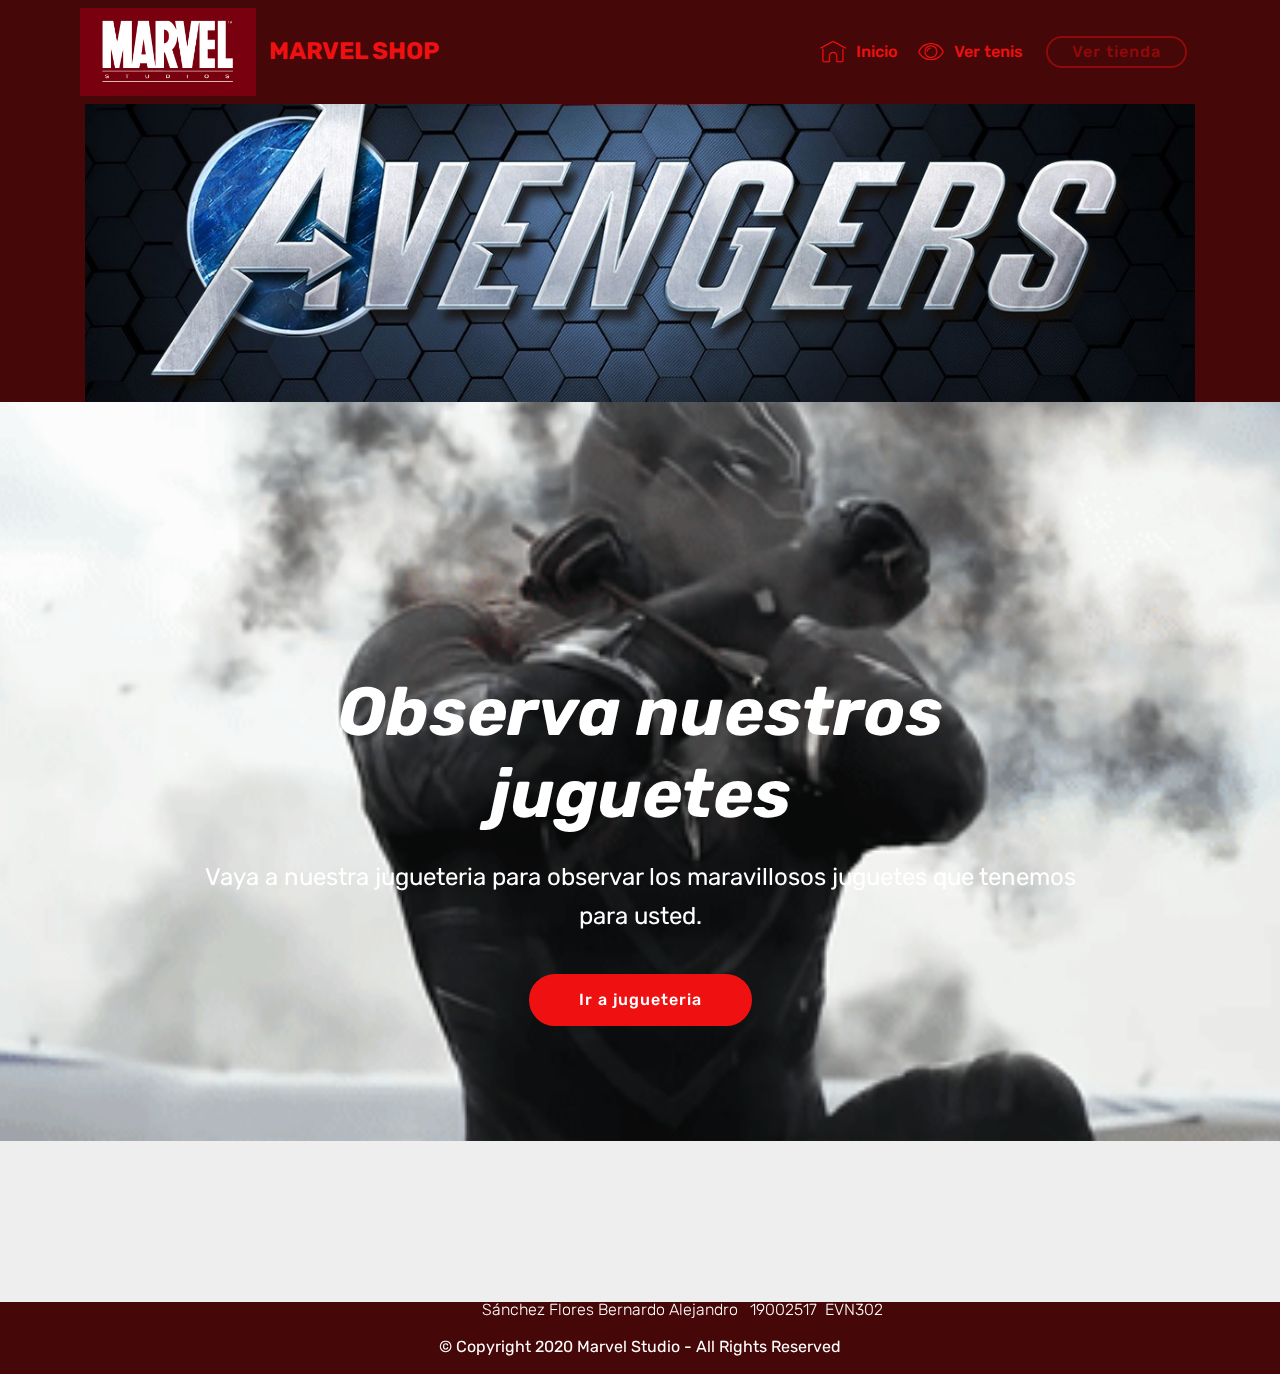
<file: index.html>
<!DOCTYPE html>
<html  >
<head>
  <!-- Site made with Mobirise Website Builder v4.12.3, https://mobirise.com -->
  <meta charset="UTF-8">
  <meta http-equiv="X-UA-Compatible" content="IE=edge">
  <meta name="generator" content="Mobirise v4.12.3, mobirise.com">
  <meta name="viewport" content="width=device-width, initial-scale=1, minimum-scale=1">
  <link rel="shortcut icon" href="assets/images/456584.jpg" type="image/x-icon">
  <meta name="description" content="">
  
  
  <title>MARVEL SHOP</title>
  <link rel="stylesheet" href="assets/web/assets/mobirise-icons/mobirise-icons.css">
  <link rel="stylesheet" href="assets/bootstrap/css/bootstrap.min.css">
  <link rel="stylesheet" href="assets/bootstrap/css/bootstrap-grid.min.css">
  <link rel="stylesheet" href="assets/bootstrap/css/bootstrap-reboot.min.css">
  <link rel="stylesheet" href="assets/socicon/css/styles.css">
  <link rel="stylesheet" href="assets/tether/tether.min.css">
  <link rel="stylesheet" href="assets/dropdown/css/style.css">
  <link rel="stylesheet" href="assets/theme/css/style.css">
  <link rel="preload" as="style" href="assets/mobirise/css/mbr-additional.css"><link rel="stylesheet" href="assets/mobirise/css/mbr-additional.css" type="text/css">
  
  
  
</head>
<body>
  <section class="menu cid-rZKEMK06R0" once="menu" id="menu1-0">

    

    <nav class="navbar navbar-expand beta-menu navbar-dropdown align-items-center navbar-fixed-top navbar-toggleable-sm">
        <button class="navbar-toggler navbar-toggler-right" type="button" data-toggle="collapse" data-target="#navbarSupportedContent" aria-controls="navbarSupportedContent" aria-expanded="false" aria-label="Toggle navigation">
            <div class="hamburger">
                <span></span>
                <span></span>
                <span></span>
                <span></span>
            </div>
        </button>
        <div class="menu-logo">
            <div class="navbar-brand">
                <span class="navbar-logo">
                    <a href="index.html">
                         <img src="assets/images/456584.jpg" alt="Mobirise" title="" style="height: 5.5rem;">
                    </a>
                </span>
                <span class="navbar-caption-wrap"><a class="navbar-caption text-secondary display-5" href="index.html">
                        MARVEL SHOP</a></span>
            </div>
        </div>
        <div class="collapse navbar-collapse" id="navbarSupportedContent">
            <ul class="navbar-nav nav-dropdown" data-app-modern-menu="true"><li class="nav-item">
                    <a class="nav-link link text-secondary display-4" href="index.html">
                        <span class="mbri-home mbr-iconfont mbr-iconfont-btn"></span>
                        Inicio</a>
                </li>
                <li class="nav-item">
                    <a class="nav-link link text-secondary display-4" href="page2.html"><span class="mbri-preview mbr-iconfont mbr-iconfont-btn"></span>
                        
                        Ver tenis</a>
                </li></ul>
            <div class="navbar-buttons mbr-section-btn"><a class="btn btn-sm btn-secondary-outline display-4" href="page1.html">Ver tienda</a></div>
        </div>
    </nav>
</section>

<section class="engine"><a href="https://mobirise.info/a">online web builder</a></section><section class="cid-rZKHWQkVUo" id="image2-2">

    

    <figure class="mbr-figure container">
        <div class="image-block" style="width: 100%;">
            <img src="assets/images/website-cover-image-1.jpg" alt="Mobirise" title="">
            
        </div>
    </figure>
</section>

<section class="cid-rZKJ6zql1S mbr-fullscreen mbr-parallax-background" id="header2-3">

    

    <div class="mbr-overlay" style="opacity: 0; background-color: rgb(35, 35, 35);"></div>

    <div class="container align-center">
        <div class="row justify-content-md-center">
            <div class="mbr-white col-md-10">
                <h1 class="mbr-section-title mbr-bold pb-3 mbr-fonts-style display-1"><em>
                    Observa nuestros juguetes</em></h1>
                
                <p class="mbr-text pb-3 mbr-fonts-style display-5">
                    Vaya a nuestra jugueteria para observar los maravillosos juguetes que tenemos para usted.</p>
                <div class="mbr-section-btn"><a class="btn btn-md btn-secondary display-4" href="page1.html">Ir a jugueteria</a></div>
            </div>
        </div>
    </div>
    
</section>

<section once="footers" class="cid-rZKJSBhzzi" id="footer7-4">

    

    

    <div class="container">
        <div class="media-container-row align-center mbr-white">
            <div class="row row-links">
                <ul class="foot-menu">
                    
                    
                    
                    
                    
                <li class="foot-menu-item mbr-fonts-style display-4">&nbsp; &nbsp; &nbsp; &nbsp; &nbsp; &nbsp; &nbsp; &nbsp; &nbsp; &nbsp; &nbsp; Sánchez Flores Bernardo Alejandro &nbsp; 19002517 &nbsp;EVN302&nbsp;</li></ul>
            </div>
            
            <div class="row row-copirayt">
                <p class="mbr-text mb-0 mbr-fonts-style mbr-white align-center display-7">
                    © Copyright 2020 Marvel Studio - All Rights Reserved
                </p>
            </div>
        </div>
    </div>
</section>


  <script src="assets/web/assets/jquery/jquery.min.js"></script>
  <script src="assets/popper/popper.min.js"></script>
  <script src="assets/bootstrap/js/bootstrap.min.js"></script>
  <script src="assets/tether/tether.min.js"></script>
  <script src="assets/dropdown/js/nav-dropdown.js"></script>
  <script src="assets/dropdown/js/navbar-dropdown.js"></script>
  <script src="assets/touchswipe/jquery.touch-swipe.min.js"></script>
  <script src="assets/parallax/jarallax.min.js"></script>
  <script src="assets/smoothscroll/smooth-scroll.js"></script>
  <script src="assets/theme/js/script.js"></script>
  
  
</body>
</html>
</file>
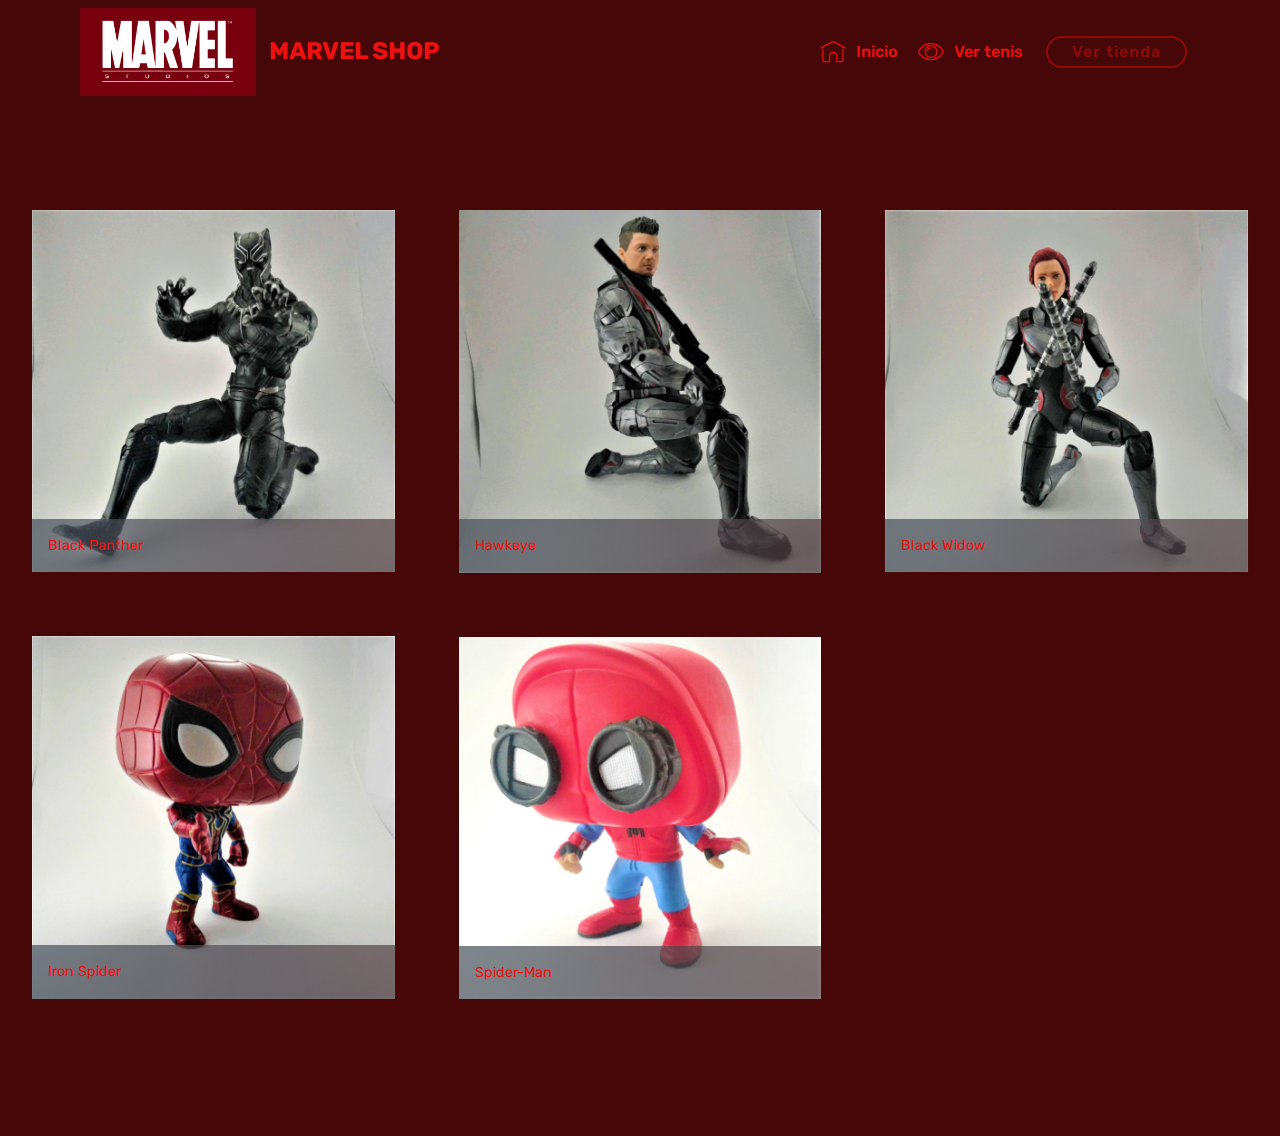
<file: page1.html>
<!DOCTYPE html>
<html  >
<head>
  <!-- Site made with Mobirise Website Builder v4.12.3, https://mobirise.com -->
  <meta charset="UTF-8">
  <meta http-equiv="X-UA-Compatible" content="IE=edge">
  <meta name="generator" content="Mobirise v4.12.3, mobirise.com">
  <meta name="viewport" content="width=device-width, initial-scale=1, minimum-scale=1">
  <link rel="shortcut icon" href="assets/images/456584.jpg" type="image/x-icon">
  <meta name="description" content="Website Builder Description">
  
  
  <title>Juguetes</title>
  <link rel="stylesheet" href="assets/web/assets/mobirise-icons/mobirise-icons.css">
  <link rel="stylesheet" href="assets/bootstrap/css/bootstrap.min.css">
  <link rel="stylesheet" href="assets/bootstrap/css/bootstrap-grid.min.css">
  <link rel="stylesheet" href="assets/bootstrap/css/bootstrap-reboot.min.css">
  <link rel="stylesheet" href="assets/socicon/css/styles.css">
  <link rel="stylesheet" href="assets/dropdown/css/style.css">
  <link rel="stylesheet" href="assets/tether/tether.min.css">
  <link rel="stylesheet" href="assets/theme/css/style.css">
  <link rel="stylesheet" href="assets/gallery/style.css">
  <link rel="preload" as="style" href="assets/mobirise/css/mbr-additional.css"><link rel="stylesheet" href="assets/mobirise/css/mbr-additional.css" type="text/css">
  
  
  
</head>
<body>
  <section class="menu cid-rZKEMK06R0" once="menu" id="menu1-5">

    

    <nav class="navbar navbar-expand beta-menu navbar-dropdown align-items-center navbar-fixed-top navbar-toggleable-sm">
        <button class="navbar-toggler navbar-toggler-right" type="button" data-toggle="collapse" data-target="#navbarSupportedContent" aria-controls="navbarSupportedContent" aria-expanded="false" aria-label="Toggle navigation">
            <div class="hamburger">
                <span></span>
                <span></span>
                <span></span>
                <span></span>
            </div>
        </button>
        <div class="menu-logo">
            <div class="navbar-brand">
                <span class="navbar-logo">
                    <a href="index.html">
                         <img src="assets/images/456584.jpg" alt="Mobirise" title="" style="height: 5.5rem;">
                    </a>
                </span>
                <span class="navbar-caption-wrap"><a class="navbar-caption text-secondary display-5" href="index.html">
                        MARVEL SHOP</a></span>
            </div>
        </div>
        <div class="collapse navbar-collapse" id="navbarSupportedContent">
            <ul class="navbar-nav nav-dropdown" data-app-modern-menu="true"><li class="nav-item">
                    <a class="nav-link link text-secondary display-4" href="index.html">
                        <span class="mbri-home mbr-iconfont mbr-iconfont-btn"></span>
                        Inicio</a>
                </li>
                <li class="nav-item">
                    <a class="nav-link link text-secondary display-4" href="page2.html"><span class="mbri-preview mbr-iconfont mbr-iconfont-btn"></span>
                        
                        Ver tenis</a>
                </li></ul>
            <div class="navbar-buttons mbr-section-btn"><a class="btn btn-sm btn-secondary-outline display-4" href="page1.html">Ver tienda</a></div>
        </div>
    </nav>
</section>

<section class="engine"><a href="https://mobirise.info/i">free web creation software</a></section><section once="footers" class="cid-rZKJSBhzzi" id="footer7-6">

    

    

    <div class="container">
        <div class="media-container-row align-center mbr-white">
            <div class="row row-links">
                <ul class="foot-menu">
                    
                    
                    
                    
                    
                <li class="foot-menu-item mbr-fonts-style display-4">&nbsp; &nbsp; &nbsp; &nbsp; &nbsp; &nbsp; &nbsp; &nbsp; &nbsp; &nbsp; &nbsp; Sánchez Flores Bernardo Alejandro &nbsp; 19002517 &nbsp;EVN302&nbsp;</li></ul>
            </div>
            
            <div class="row row-copirayt">
                <p class="mbr-text mb-0 mbr-fonts-style mbr-white align-center display-7">
                    © Copyright 2020 Marvel Studio - All Rights Reserved
                </p>
            </div>
        </div>
    </div>
</section>

<section class="mbr-gallery mbr-slider-carousel cid-rZKMqe5Hbm" id="gallery1-9">

    

    <div>
        <div><!-- Filter --><!-- Gallery --><div class="mbr-gallery-row"><div class="mbr-gallery-layout-default"><div><div><div class="mbr-gallery-item mbr-gallery-item--p4" data-video-url="false" data-tags="Increíble"><div href="#lb-gallery1-9" data-slide-to="0" data-toggle="modal"><img src="assets/images/black1-800x800.jpg" alt="" title=""><span class="icon-focus"></span><span class="mbr-gallery-title mbr-fonts-style display-7"><em><a href="page5.html" class="text-secondary">Black Panther</a></em></span></div></div><div class="mbr-gallery-item mbr-gallery-item--p4" data-video-url="false" data-tags="Creativa"><div href="#lb-gallery1-9" data-slide-to="1" data-toggle="modal"><img src="assets/images/hawk5-800x801.jpg" alt="" title=""><span class="icon-focus"></span><span class="mbr-gallery-title mbr-fonts-style display-7"><a href="page6.html" class="text-secondary">Hawkeye</a></span></div></div><div class="mbr-gallery-item mbr-gallery-item--p4" data-video-url="false" data-tags="Animada"><div href="#lb-gallery1-9" data-slide-to="2" data-toggle="modal"><img src="assets/images/widow1-800x800.jpg" alt="" title=""><span class="icon-focus"></span><span class="mbr-gallery-title mbr-fonts-style display-7"><a href="page7.html" class="text-secondary">Black Widow</a></span></div></div><div class="mbr-gallery-item mbr-gallery-item--p4" data-video-url="false" data-tags="Increíble"><div href="#lb-gallery1-9" data-slide-to="3" data-toggle="modal"><img src="assets/images/ironspider5-800x800.jpg" alt="" title=""><span class="icon-focus"></span><span class="mbr-gallery-title mbr-fonts-style display-7"><a href="page3.html" class="text-secondary">Iron Spider</a></span></div></div><div class="mbr-gallery-item mbr-gallery-item--p4" data-video-url="false" data-tags="Responsive"><div href="#lb-gallery1-9" data-slide-to="4" data-toggle="modal"><img src="assets/images/spider5-800x800.jpg" alt="" title=""><span class="icon-focus"></span><span class="mbr-gallery-title mbr-fonts-style display-7"><a href="page4.html" class="text-secondary">Spider-Man</a></span></div></div></div></div><div class="clearfix"></div></div></div><!-- Lightbox --><div data-app-prevent-settings="" class="mbr-slider modal fade carousel slide" tabindex="-1" data-keyboard="true" data-interval="false" id="lb-gallery1-9"><div class="modal-dialog"><div class="modal-content"><div class="modal-body"><div class="carousel-inner"><div class="carousel-item active"><img src="assets/images/black1.jpg" alt="" title=""></div><div class="carousel-item"><img src="assets/images/hawk5.jpg" alt="" title=""></div><div class="carousel-item"><img src="assets/images/widow1.jpg" alt="" title=""></div><div class="carousel-item"><img src="assets/images/ironspider5.jpg" alt="" title=""></div><div class="carousel-item"><img src="assets/images/spider5.jpg" alt="" title=""></div></div><a class="carousel-control carousel-control-prev" role="button" data-slide="prev" href="#lb-gallery1-9"><span class="mbri-left mbr-iconfont" aria-hidden="true"></span><span class="sr-only">Previous</span></a><a class="carousel-control carousel-control-next" role="button" data-slide="next" href="#lb-gallery1-9"><span class="mbri-right mbr-iconfont" aria-hidden="true"></span><span class="sr-only">Next</span></a><a class="close" href="#" role="button" data-dismiss="modal"><span class="sr-only">Close</span></a></div></div></div></div></div>
    </div>

</section>


  <script src="assets/web/assets/jquery/jquery.min.js"></script>
  <script src="assets/popper/popper.min.js"></script>
  <script src="assets/bootstrap/js/bootstrap.min.js"></script>
  <script src="assets/smoothscroll/smooth-scroll.js"></script>
  <script src="assets/dropdown/js/nav-dropdown.js"></script>
  <script src="assets/dropdown/js/navbar-dropdown.js"></script>
  <script src="assets/tether/tether.min.js"></script>
  <script src="assets/masonry/masonry.pkgd.min.js"></script>
  <script src="assets/imagesloaded/imagesloaded.pkgd.min.js"></script>
  <script src="assets/bootstrapcarouselswipe/bootstrap-carousel-swipe.js"></script>
  <script src="assets/vimeoplayer/jquery.mb.vimeo_player.js"></script>
  <script src="assets/touchswipe/jquery.touch-swipe.min.js"></script>
  <script src="assets/theme/js/script.js"></script>
  <script src="assets/gallery/player.min.js"></script>
  <script src="assets/gallery/script.js"></script>
  <script src="assets/slidervideo/script.js"></script>
  
  
</body>
</html>
</file>
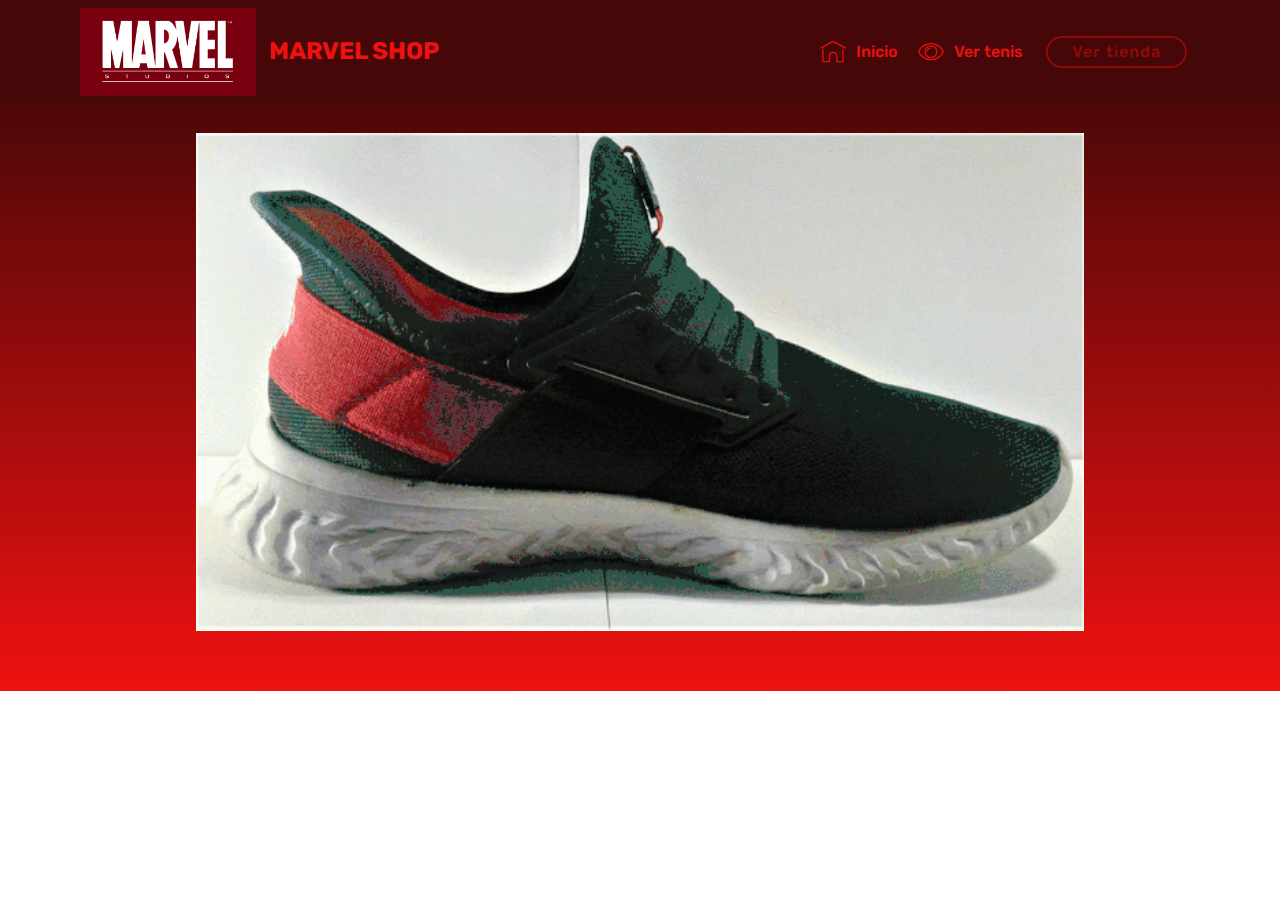
<file: page2.html>
<!DOCTYPE html>
<html  >
<head>
  <!-- Site made with Mobirise Website Builder v4.12.3, https://mobirise.com -->
  <meta charset="UTF-8">
  <meta http-equiv="X-UA-Compatible" content="IE=edge">
  <meta name="generator" content="Mobirise v4.12.3, mobirise.com">
  <meta name="viewport" content="width=device-width, initial-scale=1, minimum-scale=1">
  <link rel="shortcut icon" href="assets/images/456584.jpg" type="image/x-icon">
  <meta name="description" content="Website Builder Description">
  
  
  <title>Tenis</title>
  <link rel="stylesheet" href="assets/web/assets/mobirise-icons/mobirise-icons.css">
  <link rel="stylesheet" href="assets/bootstrap/css/bootstrap.min.css">
  <link rel="stylesheet" href="assets/bootstrap/css/bootstrap-grid.min.css">
  <link rel="stylesheet" href="assets/bootstrap/css/bootstrap-reboot.min.css">
  <link rel="stylesheet" href="assets/tether/tether.min.css">
  <link rel="stylesheet" href="assets/dropdown/css/style.css">
  <link rel="stylesheet" href="assets/socicon/css/styles.css">
  <link rel="stylesheet" href="assets/theme/css/style.css">
  <link rel="preload" as="style" href="assets/mobirise/css/mbr-additional.css"><link rel="stylesheet" href="assets/mobirise/css/mbr-additional.css" type="text/css">
  
  
  
</head>
<body>
  <section class="menu cid-rZKEMK06R0" once="menu" id="menu1-7">

    

    <nav class="navbar navbar-expand beta-menu navbar-dropdown align-items-center navbar-fixed-top navbar-toggleable-sm">
        <button class="navbar-toggler navbar-toggler-right" type="button" data-toggle="collapse" data-target="#navbarSupportedContent" aria-controls="navbarSupportedContent" aria-expanded="false" aria-label="Toggle navigation">
            <div class="hamburger">
                <span></span>
                <span></span>
                <span></span>
                <span></span>
            </div>
        </button>
        <div class="menu-logo">
            <div class="navbar-brand">
                <span class="navbar-logo">
                    <a href="index.html">
                         <img src="assets/images/456584.jpg" alt="Mobirise" title="" style="height: 5.5rem;">
                    </a>
                </span>
                <span class="navbar-caption-wrap"><a class="navbar-caption text-secondary display-5" href="index.html">
                        MARVEL SHOP</a></span>
            </div>
        </div>
        <div class="collapse navbar-collapse" id="navbarSupportedContent">
            <ul class="navbar-nav nav-dropdown" data-app-modern-menu="true"><li class="nav-item">
                    <a class="nav-link link text-secondary display-4" href="index.html">
                        <span class="mbri-home mbr-iconfont mbr-iconfont-btn"></span>
                        Inicio</a>
                </li>
                <li class="nav-item">
                    <a class="nav-link link text-secondary display-4" href="page2.html"><span class="mbri-preview mbr-iconfont mbr-iconfont-btn"></span>
                        
                        Ver tenis</a>
                </li></ul>
            <div class="navbar-buttons mbr-section-btn"><a class="btn btn-sm btn-secondary-outline display-4" href="page1.html">Ver tienda</a></div>
        </div>
    </nav>
</section>

<section class="engine"><a href="https://mobirise.info/w">free html5 templates</a></section><section once="footers" class="cid-rZKJSBhzzi" id="footer7-8">

    

    

    <div class="container">
        <div class="media-container-row align-center mbr-white">
            <div class="row row-links">
                <ul class="foot-menu">
                    
                    
                    
                    
                    
                <li class="foot-menu-item mbr-fonts-style display-4">&nbsp; &nbsp; &nbsp; &nbsp; &nbsp; &nbsp; &nbsp; &nbsp; &nbsp; &nbsp; &nbsp; Sánchez Flores Bernardo Alejandro &nbsp; 19002517 &nbsp;EVN302&nbsp;</li></ul>
            </div>
            
            <div class="row row-copirayt">
                <p class="mbr-text mb-0 mbr-fonts-style mbr-white align-center display-7">
                    © Copyright 2020 Marvel Studio - All Rights Reserved
                </p>
            </div>
        </div>
    </div>
</section>

<section class="cid-rZKPgS4l7q" id="image3-a">

    

    <figure class="mbr-figure container">
            <div class="image-block" style="width: 80%;">
                <img src="assets/images/tenis10.gif" width="1400" alt="Mobirise" title="">
                
            </div>
    </figure>
</section>


  <script src="assets/web/assets/jquery/jquery.min.js"></script>
  <script src="assets/popper/popper.min.js"></script>
  <script src="assets/bootstrap/js/bootstrap.min.js"></script>
  <script src="assets/tether/tether.min.js"></script>
  <script src="assets/smoothscroll/smooth-scroll.js"></script>
  <script src="assets/dropdown/js/nav-dropdown.js"></script>
  <script src="assets/dropdown/js/navbar-dropdown.js"></script>
  <script src="assets/touchswipe/jquery.touch-swipe.min.js"></script>
  <script src="assets/theme/js/script.js"></script>
  
  
</body>
</html>
</file>
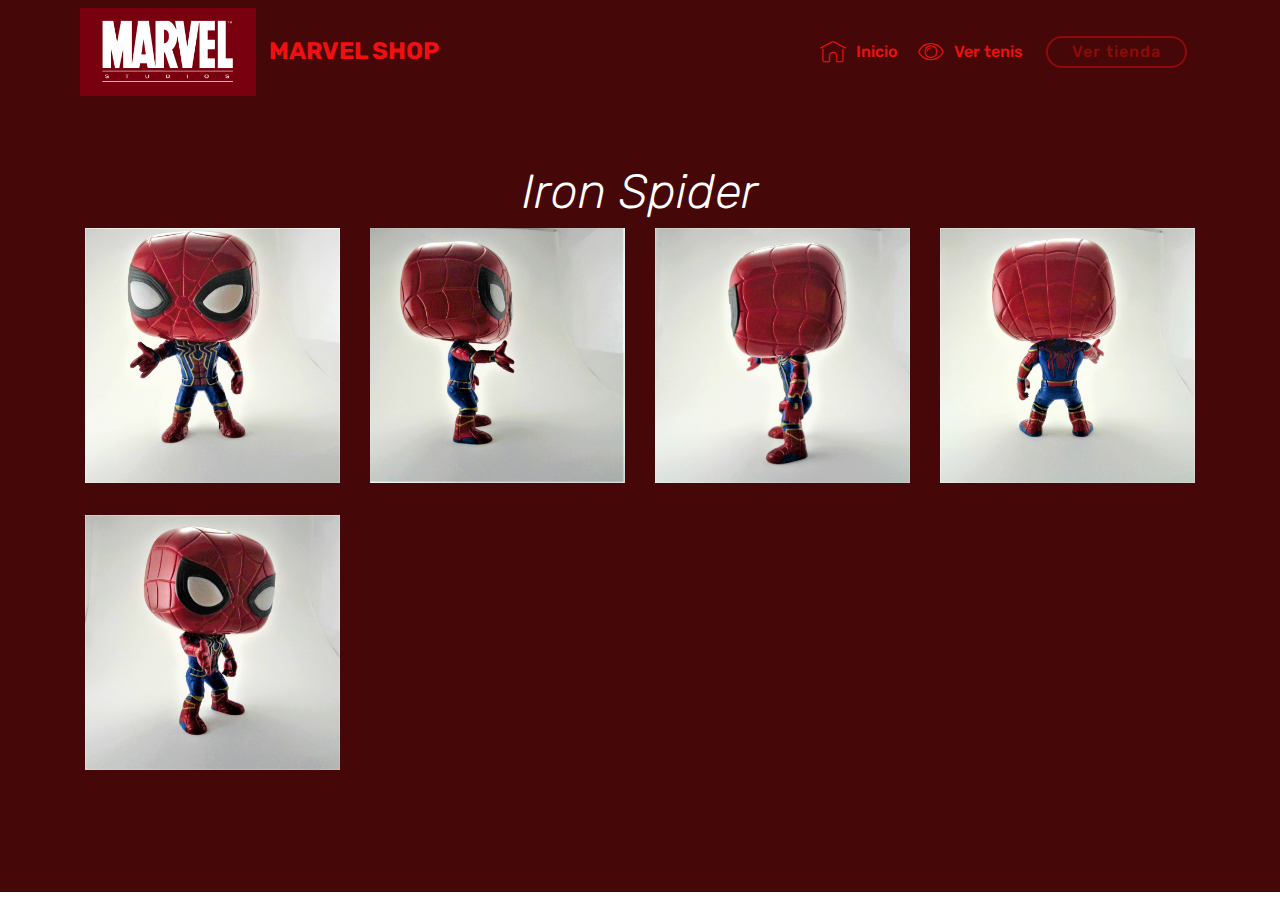
<file: page3.html>
<!DOCTYPE html>
<html  >
<head>
  <!-- Site made with Mobirise Website Builder v4.12.3, https://mobirise.com -->
  <meta charset="UTF-8">
  <meta http-equiv="X-UA-Compatible" content="IE=edge">
  <meta name="generator" content="Mobirise v4.12.3, mobirise.com">
  <meta name="viewport" content="width=device-width, initial-scale=1, minimum-scale=1">
  <link rel="shortcut icon" href="assets/images/456584.jpg" type="image/x-icon">
  <meta name="description" content="Web Generator Description">
  
  
  <title>Iron</title>
  <link rel="stylesheet" href="assets/web/assets/mobirise-icons/mobirise-icons.css">
  <link rel="stylesheet" href="assets/bootstrap/css/bootstrap.min.css">
  <link rel="stylesheet" href="assets/bootstrap/css/bootstrap-grid.min.css">
  <link rel="stylesheet" href="assets/bootstrap/css/bootstrap-reboot.min.css">
  <link rel="stylesheet" href="assets/tether/tether.min.css">
  <link rel="stylesheet" href="assets/dropdown/css/style.css">
  <link rel="stylesheet" href="assets/socicon/css/styles.css">
  <link rel="stylesheet" href="assets/theme/css/style.css">
  <link rel="preload" as="style" href="assets/mobirise/css/mbr-additional.css"><link rel="stylesheet" href="assets/mobirise/css/mbr-additional.css" type="text/css">
  
  
  
</head>
<body>
  <section class="menu cid-rZKEMK06R0" once="menu" id="menu1-b">

    

    <nav class="navbar navbar-expand beta-menu navbar-dropdown align-items-center navbar-fixed-top navbar-toggleable-sm">
        <button class="navbar-toggler navbar-toggler-right" type="button" data-toggle="collapse" data-target="#navbarSupportedContent" aria-controls="navbarSupportedContent" aria-expanded="false" aria-label="Toggle navigation">
            <div class="hamburger">
                <span></span>
                <span></span>
                <span></span>
                <span></span>
            </div>
        </button>
        <div class="menu-logo">
            <div class="navbar-brand">
                <span class="navbar-logo">
                    <a href="index.html">
                         <img src="assets/images/456584.jpg" alt="Mobirise" title="" style="height: 5.5rem;">
                    </a>
                </span>
                <span class="navbar-caption-wrap"><a class="navbar-caption text-secondary display-5" href="index.html">
                        MARVEL SHOP</a></span>
            </div>
        </div>
        <div class="collapse navbar-collapse" id="navbarSupportedContent">
            <ul class="navbar-nav nav-dropdown" data-app-modern-menu="true"><li class="nav-item">
                    <a class="nav-link link text-secondary display-4" href="index.html">
                        <span class="mbri-home mbr-iconfont mbr-iconfont-btn"></span>
                        Inicio</a>
                </li>
                <li class="nav-item">
                    <a class="nav-link link text-secondary display-4" href="page2.html"><span class="mbri-preview mbr-iconfont mbr-iconfont-btn"></span>
                        
                        Ver tenis</a>
                </li></ul>
            <div class="navbar-buttons mbr-section-btn"><a class="btn btn-sm btn-secondary-outline display-4" href="page1.html">Ver tienda</a></div>
        </div>
    </nav>
</section>

<section class="engine"><a href="https://mobirise.info/m">site design templates</a></section><section once="footers" class="cid-rZKJSBhzzi" id="footer7-c">

    

    

    <div class="container">
        <div class="media-container-row align-center mbr-white">
            <div class="row row-links">
                <ul class="foot-menu">
                    
                    
                    
                    
                    
                <li class="foot-menu-item mbr-fonts-style display-4">&nbsp; &nbsp; &nbsp; &nbsp; &nbsp; &nbsp; &nbsp; &nbsp; &nbsp; &nbsp; &nbsp; Sánchez Flores Bernardo Alejandro &nbsp; 19002517 &nbsp;EVN302&nbsp;</li></ul>
            </div>
            
            <div class="row row-copirayt">
                <p class="mbr-text mb-0 mbr-fonts-style mbr-white align-center display-7">
                    © Copyright 2020 Marvel Studio - All Rights Reserved
                </p>
            </div>
        </div>
    </div>
</section>

<section class="mbr-gallery gallery5 cid-rZKYSsgKm4" id="gallery5-d">

    

    

    <div class="container">
        <h3 class="mbr-section-title align-center mbr-fonts-style display-2"><em>
            Iron Spider</em></h3>
        
        <div class="row mbr-gallery" data-toggle="modal" data-target="#rZM0zV6GN0">
            <div class="col-sm-6 col-md-4 col-lg-3 item gallery-image">
                <div class="item-wrapper">
                    <img class="w-100" src="assets/images/ironspider3.jpg" alt="" data-slide-to="0" title="" data-target="#rZM0zV6Qb7">
                </div>
            </div>
            <div class="col-sm-6 col-md-4 col-lg-3 item gallery-image">
                <div class="item-wrapper">
                    <img class="w-100" src="assets/images/ironspider2.jpg" alt="" data-slide-to="1" title="" data-target="#rZM0zV6Qb7">
                </div>
            </div>
            
            <div class="col-sm-6 col-md-4 col-lg-3 item gallery-image">
                <div class="item-wrapper">
                    <img class="w-100" src="assets/images/ironspider4.jpg" alt="" data-slide-to="2" title="" data-target="#rZM0zV6Qb7">
                </div>
            </div><div class="col-sm-6 col-md-4 col-lg-3 item gallery-image">
                <div class="item-wrapper">
                    <img class="w-100" src="assets/images/ironspider1.jpg" alt="" data-slide-to="3" title="" data-target="#rZM0zV6Qb7">
                </div>
            </div><div class="col-sm-6 col-md-4 col-lg-3 item gallery-image">
                <div class="item-wrapper">
                    <img class="w-100" src="assets/images/ironspider5.jpg" alt="" data-slide-to="4" title="" data-target="#rZM0zV6Qb7">
                </div>
            </div>
        </div>

        <div class="modal mbr-slider fade" tabindex="-1" role="dialog" aria-hidden="true" id="rZM0zV6GN0">
            <div class="modal-dialog" role="document">
                <div class="modal-content">
                    <div class="modal-body">
                        <div class="carousel slide" data-ride="carousel" id="rZM0zV6Qb7">
                            <div class="carousel-inner">
                                <div class="carousel-item active">
                                    <img class="d-block w-100" src="assets/images/ironspider3.jpg" alt="">
                                </div>
                                <div class="carousel-item">
                                    <img class="d-block w-100" src="assets/images/ironspider2.jpg" alt="">
                                </div>
                                
                                <div class="carousel-item">
                                    <img class="d-block w-100" src="assets/images/ironspider4.jpg" alt="">
                                </div><div class="carousel-item">
                                    <img class="d-block w-100" src="assets/images/ironspider1.jpg" alt="">
                                </div><div class="carousel-item">
                                    <img class="d-block w-100" src="assets/images/ironspider5.jpg" alt="">
                                </div>
                            </div>
                            <ol class="carousel-indicators">
                                <li data-slide-to="0" class="active" data-target="#rZM0zV6Qb7"></li>
                                <li data-slide-to="1" data-target="#rZM0zV6Qb7"></li>
                                <li data-slide-to="2" data-target="#rZM0zV6Qb7"></li>
                                <li data-slide-to="3" data-target="#rZM0zV6Qb7"></li><li data-slide-to="4" data-target="#rZM0zV6Qb7"></li>
                            </ol>
                            <a role="button" href="" class="close" data-dismiss="modal" aria-label="Close">
                            </a>
                            <a class="carousel-control-prev carousel-control" role="button" data-slide="prev" href="#rZM0zV6Qb7">
                                <span class="mbri-left mbr-iconfont" aria-hidden="true"></span>
                                <span class="sr-only">Previous</span>
                            </a>
                            <a class="carousel-control-next carousel-control" role="button" data-slide="next" href="#rZM0zV6Qb7">
                                <span class="mbri-right mbr-iconfont" aria-hidden="true"></span>
                                <span class="sr-only">Next</span>
                            </a>
                        </div>
                    </div>
                </div>
            </div>
        </div>
    </div>
</section>


  <script src="assets/web/assets/jquery/jquery.min.js"></script>
  <script src="assets/popper/popper.min.js"></script>
  <script src="assets/bootstrap/js/bootstrap.min.js"></script>
  <script src="assets/tether/tether.min.js"></script>
  <script src="assets/smoothscroll/smooth-scroll.js"></script>
  <script src="assets/dropdown/js/nav-dropdown.js"></script>
  <script src="assets/dropdown/js/navbar-dropdown.js"></script>
  <script src="assets/touchswipe/jquery.touch-swipe.min.js"></script>
  <script src="assets/theme/js/script.js"></script>
  
  
</body>
</html>
</file>
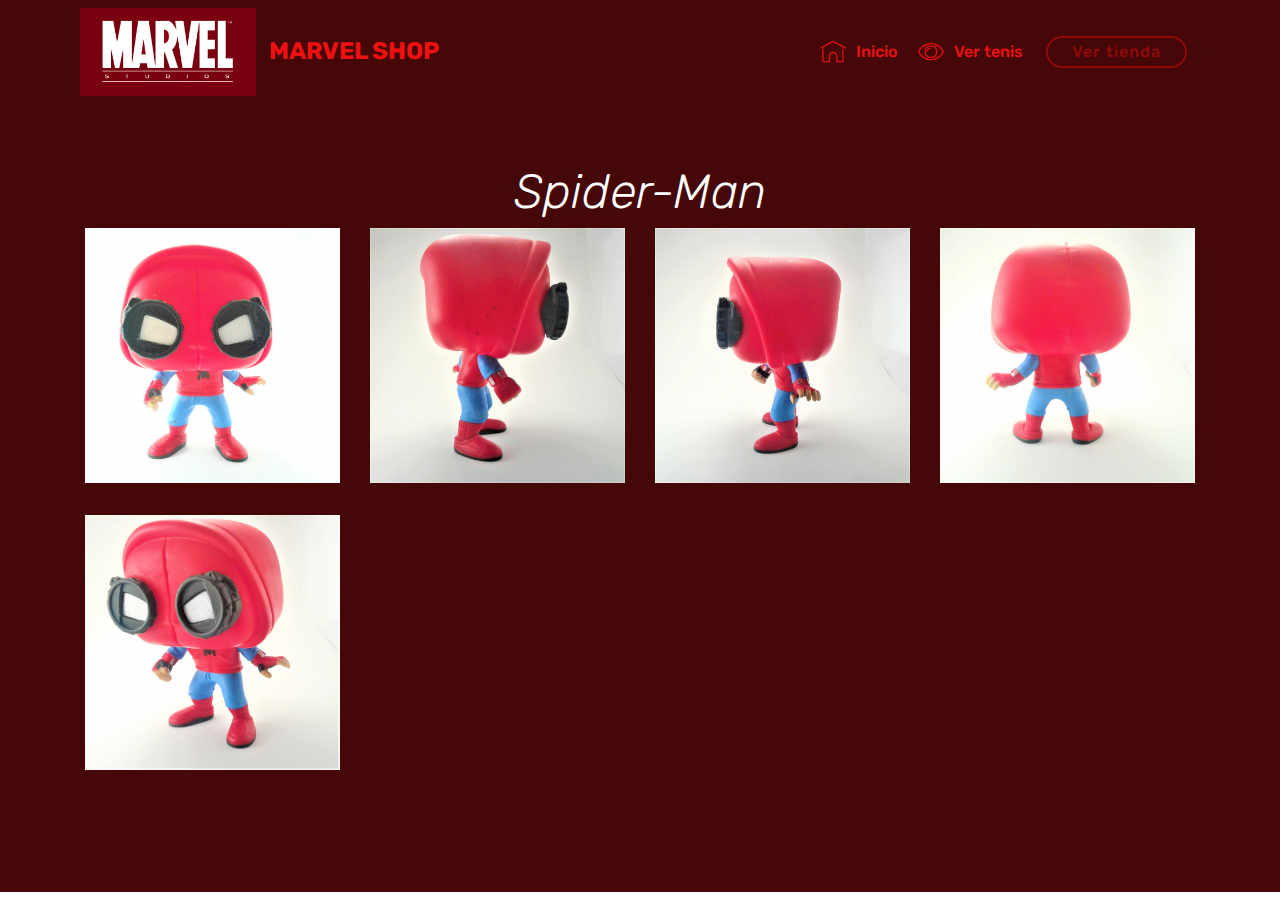
<file: page4.html>
<!DOCTYPE html>
<html  >
<head>
  <!-- Site made with Mobirise Website Builder v4.12.3, https://mobirise.com -->
  <meta charset="UTF-8">
  <meta http-equiv="X-UA-Compatible" content="IE=edge">
  <meta name="generator" content="Mobirise v4.12.3, mobirise.com">
  <meta name="viewport" content="width=device-width, initial-scale=1, minimum-scale=1">
  <link rel="shortcut icon" href="assets/images/456584.jpg" type="image/x-icon">
  <meta name="description" content="Site Maker Description">
  
  
  <title>spider</title>
  <link rel="stylesheet" href="assets/web/assets/mobirise-icons/mobirise-icons.css">
  <link rel="stylesheet" href="assets/bootstrap/css/bootstrap.min.css">
  <link rel="stylesheet" href="assets/bootstrap/css/bootstrap-grid.min.css">
  <link rel="stylesheet" href="assets/bootstrap/css/bootstrap-reboot.min.css">
  <link rel="stylesheet" href="assets/tether/tether.min.css">
  <link rel="stylesheet" href="assets/dropdown/css/style.css">
  <link rel="stylesheet" href="assets/socicon/css/styles.css">
  <link rel="stylesheet" href="assets/theme/css/style.css">
  <link rel="preload" as="style" href="assets/mobirise/css/mbr-additional.css"><link rel="stylesheet" href="assets/mobirise/css/mbr-additional.css" type="text/css">
  
  
  
</head>
<body>
  <section class="menu cid-rZKEMK06R0" once="menu" id="menu1-e">

    

    <nav class="navbar navbar-expand beta-menu navbar-dropdown align-items-center navbar-fixed-top navbar-toggleable-sm">
        <button class="navbar-toggler navbar-toggler-right" type="button" data-toggle="collapse" data-target="#navbarSupportedContent" aria-controls="navbarSupportedContent" aria-expanded="false" aria-label="Toggle navigation">
            <div class="hamburger">
                <span></span>
                <span></span>
                <span></span>
                <span></span>
            </div>
        </button>
        <div class="menu-logo">
            <div class="navbar-brand">
                <span class="navbar-logo">
                    <a href="index.html">
                         <img src="assets/images/456584.jpg" alt="Mobirise" title="" style="height: 5.5rem;">
                    </a>
                </span>
                <span class="navbar-caption-wrap"><a class="navbar-caption text-secondary display-5" href="index.html">
                        MARVEL SHOP</a></span>
            </div>
        </div>
        <div class="collapse navbar-collapse" id="navbarSupportedContent">
            <ul class="navbar-nav nav-dropdown" data-app-modern-menu="true"><li class="nav-item">
                    <a class="nav-link link text-secondary display-4" href="index.html">
                        <span class="mbri-home mbr-iconfont mbr-iconfont-btn"></span>
                        Inicio</a>
                </li>
                <li class="nav-item">
                    <a class="nav-link link text-secondary display-4" href="page2.html"><span class="mbri-preview mbr-iconfont mbr-iconfont-btn"></span>
                        
                        Ver tenis</a>
                </li></ul>
            <div class="navbar-buttons mbr-section-btn"><a class="btn btn-sm btn-secondary-outline display-4" href="page1.html">Ver tienda</a></div>
        </div>
    </nav>
</section>

<section class="engine"><a href="https://mobirise.info/k">develop free website</a></section><section once="footers" class="cid-rZKJSBhzzi" id="footer7-f">

    

    

    <div class="container">
        <div class="media-container-row align-center mbr-white">
            <div class="row row-links">
                <ul class="foot-menu">
                    
                    
                    
                    
                    
                <li class="foot-menu-item mbr-fonts-style display-4">&nbsp; &nbsp; &nbsp; &nbsp; &nbsp; &nbsp; &nbsp; &nbsp; &nbsp; &nbsp; &nbsp; Sánchez Flores Bernardo Alejandro &nbsp; 19002517 &nbsp;EVN302&nbsp;</li></ul>
            </div>
            
            <div class="row row-copirayt">
                <p class="mbr-text mb-0 mbr-fonts-style mbr-white align-center display-7">
                    © Copyright 2020 Marvel Studio - All Rights Reserved
                </p>
            </div>
        </div>
    </div>
</section>

<section class="mbr-gallery gallery5 cid-rZL0SJwBQ4" id="gallery5-g">

    

    

    <div class="container">
        <h3 class="mbr-section-title align-center mbr-fonts-style display-2"><em>
            Spider-Man</em></h3>
        
        <div class="row mbr-gallery" data-toggle="modal" data-target="#rZM0zZe68J">
            <div class="col-sm-6 col-md-4 col-lg-3 item gallery-image">
                <div class="item-wrapper">
                    <img class="w-100" src="assets/images/spider1.jpg" alt="" data-slide-to="0" title="" data-target="#rZM0zZeSW3">
                </div>
            </div>
            <div class="col-sm-6 col-md-4 col-lg-3 item gallery-image">
                <div class="item-wrapper">
                    <img class="w-100" src="assets/images/spider2.jpg" alt="" data-slide-to="1" title="" data-target="#rZM0zZeSW3">
                </div>
            </div>
            <div class="col-sm-6 col-md-4 col-lg-3 item gallery-image">
                <div class="item-wrapper">
                    <img class="w-100" src="assets/images/spider4.jpg" alt="" data-slide-to="2" title="" data-target="#rZM0zZeSW3">
                </div>
            </div>
            <div class="col-sm-6 col-md-4 col-lg-3 item gallery-image">
                <div class="item-wrapper">
                    <img class="w-100" src="assets/images/spider3.jpg" alt="" data-slide-to="3" title="" data-target="#rZM0zZeSW3">
                </div>
            </div><div class="col-sm-6 col-md-4 col-lg-3 item gallery-image">
                <div class="item-wrapper">
                    <img class="w-100" src="assets/images/spider5.jpg" alt="" data-slide-to="4" title="" data-target="#rZM0zZeSW3">
                </div>
            </div>
        </div>

        <div class="modal mbr-slider fade" tabindex="-1" role="dialog" aria-hidden="true" id="rZM0zZe68J">
            <div class="modal-dialog" role="document">
                <div class="modal-content">
                    <div class="modal-body">
                        <div class="carousel slide" data-ride="carousel" id="rZM0zZeSW3">
                            <div class="carousel-inner">
                                <div class="carousel-item active">
                                    <img class="d-block w-100" src="assets/images/spider1.jpg" alt="">
                                </div>
                                <div class="carousel-item">
                                    <img class="d-block w-100" src="assets/images/spider2.jpg" alt="">
                                </div>
                                <div class="carousel-item">
                                    <img class="d-block w-100" src="assets/images/spider4.jpg" alt="">
                                </div>
                                <div class="carousel-item">
                                    <img class="d-block w-100" src="assets/images/spider3.jpg" alt="">
                                </div><div class="carousel-item">
                                    <img class="d-block w-100" src="assets/images/spider5.jpg" alt="">
                                </div>
                            </div>
                            <ol class="carousel-indicators">
                                <li data-slide-to="0" class="active" data-target="#rZM0zZeSW3"></li>
                                <li data-slide-to="1" data-target="#rZM0zZeSW3"></li>
                                <li data-slide-to="2" data-target="#rZM0zZeSW3"></li>
                                <li data-slide-to="3" data-target="#rZM0zZeSW3"></li><li data-slide-to="4" data-target="#rZM0zZeSW3"></li>
                            </ol>
                            <a role="button" href="" class="close" data-dismiss="modal" aria-label="Close">
                            </a>
                            <a class="carousel-control-prev carousel-control" role="button" data-slide="prev" href="#rZM0zZeSW3">
                                <span class="mbri-left mbr-iconfont" aria-hidden="true"></span>
                                <span class="sr-only">Previous</span>
                            </a>
                            <a class="carousel-control-next carousel-control" role="button" data-slide="next" href="#rZM0zZeSW3">
                                <span class="mbri-right mbr-iconfont" aria-hidden="true"></span>
                                <span class="sr-only">Next</span>
                            </a>
                        </div>
                    </div>
                </div>
            </div>
        </div>
    </div>
</section>


  <script src="assets/web/assets/jquery/jquery.min.js"></script>
  <script src="assets/popper/popper.min.js"></script>
  <script src="assets/bootstrap/js/bootstrap.min.js"></script>
  <script src="assets/tether/tether.min.js"></script>
  <script src="assets/smoothscroll/smooth-scroll.js"></script>
  <script src="assets/dropdown/js/nav-dropdown.js"></script>
  <script src="assets/dropdown/js/navbar-dropdown.js"></script>
  <script src="assets/touchswipe/jquery.touch-swipe.min.js"></script>
  <script src="assets/theme/js/script.js"></script>
  
  
</body>
</html>
</file>
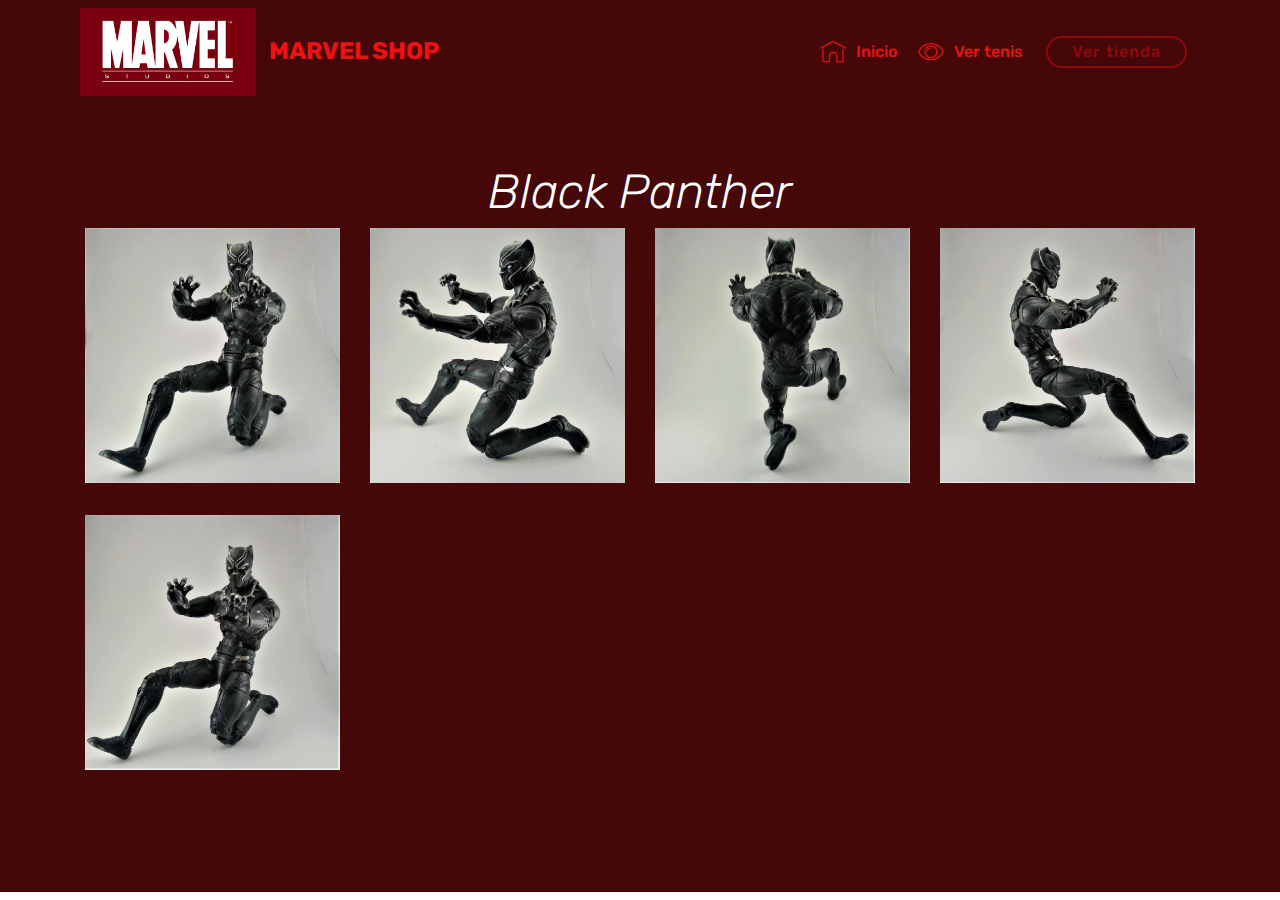
<file: page5.html>
<!DOCTYPE html>
<html  >
<head>
  <!-- Site made with Mobirise Website Builder v4.12.3, https://mobirise.com -->
  <meta charset="UTF-8">
  <meta http-equiv="X-UA-Compatible" content="IE=edge">
  <meta name="generator" content="Mobirise v4.12.3, mobirise.com">
  <meta name="viewport" content="width=device-width, initial-scale=1, minimum-scale=1">
  <link rel="shortcut icon" href="assets/images/456584.jpg" type="image/x-icon">
  <meta name="description" content="Web Site Builder Description">
  
  
  <title>panther</title>
  <link rel="stylesheet" href="assets/web/assets/mobirise-icons/mobirise-icons.css">
  <link rel="stylesheet" href="assets/bootstrap/css/bootstrap.min.css">
  <link rel="stylesheet" href="assets/bootstrap/css/bootstrap-grid.min.css">
  <link rel="stylesheet" href="assets/bootstrap/css/bootstrap-reboot.min.css">
  <link rel="stylesheet" href="assets/tether/tether.min.css">
  <link rel="stylesheet" href="assets/dropdown/css/style.css">
  <link rel="stylesheet" href="assets/socicon/css/styles.css">
  <link rel="stylesheet" href="assets/theme/css/style.css">
  <link rel="preload" as="style" href="assets/mobirise/css/mbr-additional.css"><link rel="stylesheet" href="assets/mobirise/css/mbr-additional.css" type="text/css">
  
  
  
</head>
<body>
  <section class="menu cid-rZKEMK06R0" once="menu" id="menu1-h">

    

    <nav class="navbar navbar-expand beta-menu navbar-dropdown align-items-center navbar-fixed-top navbar-toggleable-sm">
        <button class="navbar-toggler navbar-toggler-right" type="button" data-toggle="collapse" data-target="#navbarSupportedContent" aria-controls="navbarSupportedContent" aria-expanded="false" aria-label="Toggle navigation">
            <div class="hamburger">
                <span></span>
                <span></span>
                <span></span>
                <span></span>
            </div>
        </button>
        <div class="menu-logo">
            <div class="navbar-brand">
                <span class="navbar-logo">
                    <a href="index.html">
                         <img src="assets/images/456584.jpg" alt="Mobirise" title="" style="height: 5.5rem;">
                    </a>
                </span>
                <span class="navbar-caption-wrap"><a class="navbar-caption text-secondary display-5" href="index.html">
                        MARVEL SHOP</a></span>
            </div>
        </div>
        <div class="collapse navbar-collapse" id="navbarSupportedContent">
            <ul class="navbar-nav nav-dropdown" data-app-modern-menu="true"><li class="nav-item">
                    <a class="nav-link link text-secondary display-4" href="index.html">
                        <span class="mbri-home mbr-iconfont mbr-iconfont-btn"></span>
                        Inicio</a>
                </li>
                <li class="nav-item">
                    <a class="nav-link link text-secondary display-4" href="page2.html"><span class="mbri-preview mbr-iconfont mbr-iconfont-btn"></span>
                        
                        Ver tenis</a>
                </li></ul>
            <div class="navbar-buttons mbr-section-btn"><a class="btn btn-sm btn-secondary-outline display-4" href="page1.html">Ver tienda</a></div>
        </div>
    </nav>
</section>

<section class="engine"><a href="https://mobirise.info/r">bootstrap template</a></section><section once="footers" class="cid-rZKJSBhzzi" id="footer7-i">

    

    

    <div class="container">
        <div class="media-container-row align-center mbr-white">
            <div class="row row-links">
                <ul class="foot-menu">
                    
                    
                    
                    
                    
                <li class="foot-menu-item mbr-fonts-style display-4">&nbsp; &nbsp; &nbsp; &nbsp; &nbsp; &nbsp; &nbsp; &nbsp; &nbsp; &nbsp; &nbsp; Sánchez Flores Bernardo Alejandro &nbsp; 19002517 &nbsp;EVN302&nbsp;</li></ul>
            </div>
            
            <div class="row row-copirayt">
                <p class="mbr-text mb-0 mbr-fonts-style mbr-white align-center display-7">
                    © Copyright 2020 Marvel Studio - All Rights Reserved
                </p>
            </div>
        </div>
    </div>
</section>

<section class="mbr-gallery gallery5 cid-rZL2MYuY3c" id="gallery5-j">

    

    

    <div class="container">
        <h3 class="mbr-section-title align-center mbr-fonts-style display-2"><em>
            Black Panther</em></h3>
        
        <div class="row mbr-gallery" data-toggle="modal" data-target="#rZM0A3o93a">
            <div class="col-sm-6 col-md-4 col-lg-3 item gallery-image">
                <div class="item-wrapper">
                    <img class="w-100" src="assets/images/black1.jpg" alt="" data-slide-to="0" title="" data-target="#rZM0A3oX9H">
                </div>
            </div>
            <div class="col-sm-6 col-md-4 col-lg-3 item gallery-image">
                <div class="item-wrapper">
                    <img class="w-100" src="assets/images/black2.jpg" alt="" data-slide-to="1" title="" data-target="#rZM0A3oX9H">
                </div>
            </div>
            <div class="col-sm-6 col-md-4 col-lg-3 item gallery-image">
                <div class="item-wrapper">
                    <img class="w-100" src="assets/images/black3.jpg" alt="" data-slide-to="2" title="" data-target="#rZM0A3oX9H">
                </div>
            </div>
            <div class="col-sm-6 col-md-4 col-lg-3 item gallery-image">
                <div class="item-wrapper">
                    <img class="w-100" src="assets/images/black4.jpg" alt="" data-slide-to="3" title="" data-target="#rZM0A3oX9H">
                </div>
            </div><div class="col-sm-6 col-md-4 col-lg-3 item gallery-image">
                <div class="item-wrapper">
                    <img class="w-100" src="assets/images/black5.jpg" alt="" data-slide-to="4" title="" data-target="#rZM0A3oX9H">
                </div>
            </div>
        </div>

        <div class="modal mbr-slider fade" tabindex="-1" role="dialog" aria-hidden="true" id="rZM0A3o93a">
            <div class="modal-dialog" role="document">
                <div class="modal-content">
                    <div class="modal-body">
                        <div class="carousel slide" data-ride="carousel" id="rZM0A3oX9H">
                            <div class="carousel-inner">
                                <div class="carousel-item active">
                                    <img class="d-block w-100" src="assets/images/black1.jpg" alt="">
                                </div>
                                <div class="carousel-item">
                                    <img class="d-block w-100" src="assets/images/black2.jpg" alt="">
                                </div>
                                <div class="carousel-item">
                                    <img class="d-block w-100" src="assets/images/black3.jpg" alt="">
                                </div>
                                <div class="carousel-item">
                                    <img class="d-block w-100" src="assets/images/black4.jpg" alt="">
                                </div><div class="carousel-item">
                                    <img class="d-block w-100" src="assets/images/black5.jpg" alt="">
                                </div>
                            </div>
                            <ol class="carousel-indicators">
                                <li data-slide-to="0" class="active" data-target="#rZM0A3oX9H"></li>
                                <li data-slide-to="1" data-target="#rZM0A3oX9H"></li>
                                <li data-slide-to="2" data-target="#rZM0A3oX9H"></li>
                                <li data-slide-to="3" data-target="#rZM0A3oX9H"></li><li data-slide-to="4" data-target="#rZM0A3oX9H"></li>
                            </ol>
                            <a role="button" href="" class="close" data-dismiss="modal" aria-label="Close">
                            </a>
                            <a class="carousel-control-prev carousel-control" role="button" data-slide="prev" href="#rZM0A3oX9H">
                                <span class="mbri-left mbr-iconfont" aria-hidden="true"></span>
                                <span class="sr-only">Previous</span>
                            </a>
                            <a class="carousel-control-next carousel-control" role="button" data-slide="next" href="#rZM0A3oX9H">
                                <span class="mbri-right mbr-iconfont" aria-hidden="true"></span>
                                <span class="sr-only">Next</span>
                            </a>
                        </div>
                    </div>
                </div>
            </div>
        </div>
    </div>
</section>


  <script src="assets/web/assets/jquery/jquery.min.js"></script>
  <script src="assets/popper/popper.min.js"></script>
  <script src="assets/bootstrap/js/bootstrap.min.js"></script>
  <script src="assets/tether/tether.min.js"></script>
  <script src="assets/smoothscroll/smooth-scroll.js"></script>
  <script src="assets/dropdown/js/nav-dropdown.js"></script>
  <script src="assets/dropdown/js/navbar-dropdown.js"></script>
  <script src="assets/touchswipe/jquery.touch-swipe.min.js"></script>
  <script src="assets/theme/js/script.js"></script>
  
  
</body>
</html>
</file>
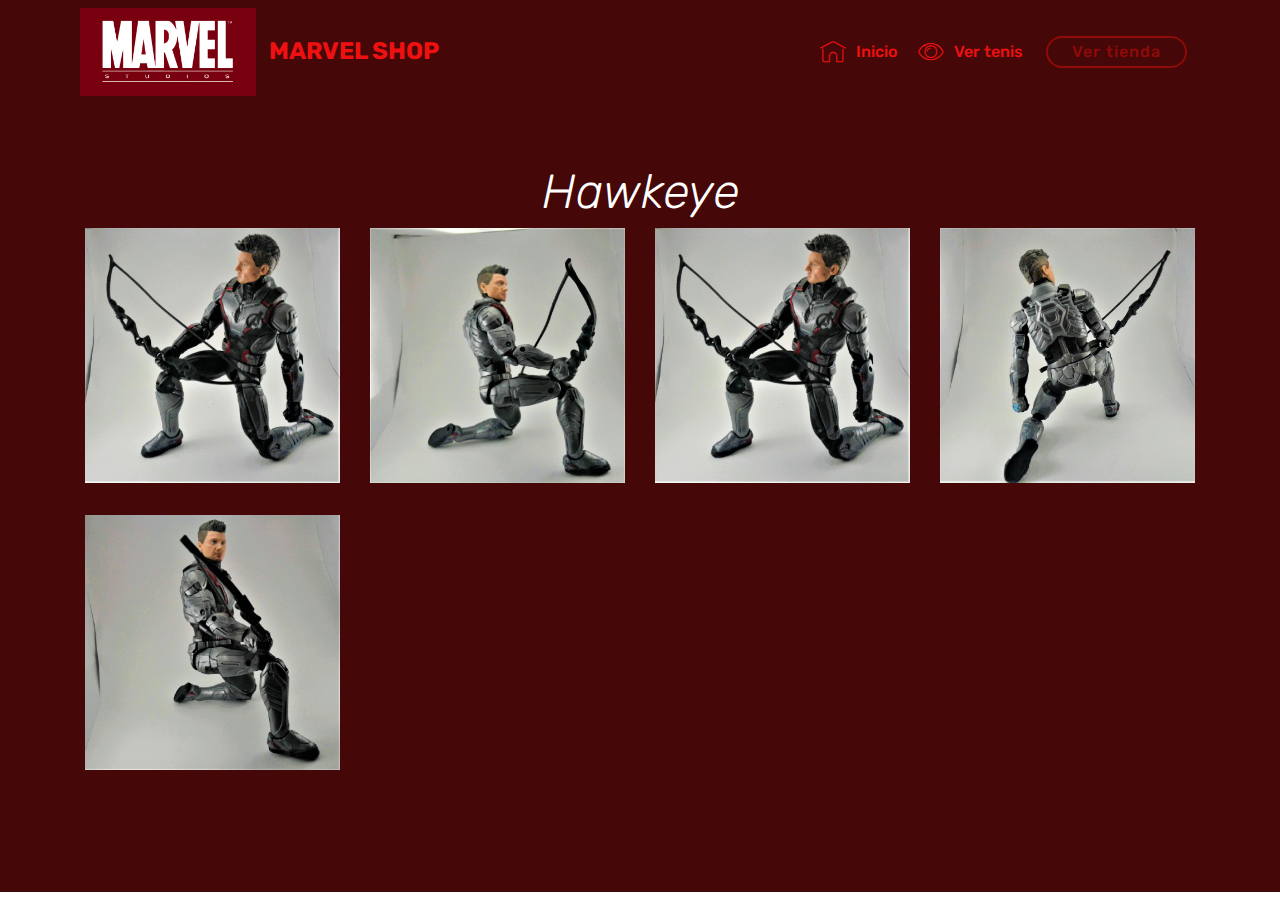
<file: page6.html>
<!DOCTYPE html>
<html  >
<head>
  <!-- Site made with Mobirise Website Builder v4.12.3, https://mobirise.com -->
  <meta charset="UTF-8">
  <meta http-equiv="X-UA-Compatible" content="IE=edge">
  <meta name="generator" content="Mobirise v4.12.3, mobirise.com">
  <meta name="viewport" content="width=device-width, initial-scale=1, minimum-scale=1">
  <link rel="shortcut icon" href="assets/images/456584.jpg" type="image/x-icon">
  <meta name="description" content="Web Builder Description">
  
  
  <title>hawk</title>
  <link rel="stylesheet" href="assets/web/assets/mobirise-icons/mobirise-icons.css">
  <link rel="stylesheet" href="assets/bootstrap/css/bootstrap.min.css">
  <link rel="stylesheet" href="assets/bootstrap/css/bootstrap-grid.min.css">
  <link rel="stylesheet" href="assets/bootstrap/css/bootstrap-reboot.min.css">
  <link rel="stylesheet" href="assets/tether/tether.min.css">
  <link rel="stylesheet" href="assets/dropdown/css/style.css">
  <link rel="stylesheet" href="assets/socicon/css/styles.css">
  <link rel="stylesheet" href="assets/theme/css/style.css">
  <link rel="preload" as="style" href="assets/mobirise/css/mbr-additional.css"><link rel="stylesheet" href="assets/mobirise/css/mbr-additional.css" type="text/css">
  
  
  
</head>
<body>
  <section class="menu cid-rZKEMK06R0" once="menu" id="menu1-k">

    

    <nav class="navbar navbar-expand beta-menu navbar-dropdown align-items-center navbar-fixed-top navbar-toggleable-sm">
        <button class="navbar-toggler navbar-toggler-right" type="button" data-toggle="collapse" data-target="#navbarSupportedContent" aria-controls="navbarSupportedContent" aria-expanded="false" aria-label="Toggle navigation">
            <div class="hamburger">
                <span></span>
                <span></span>
                <span></span>
                <span></span>
            </div>
        </button>
        <div class="menu-logo">
            <div class="navbar-brand">
                <span class="navbar-logo">
                    <a href="index.html">
                         <img src="assets/images/456584.jpg" alt="Mobirise" title="" style="height: 5.5rem;">
                    </a>
                </span>
                <span class="navbar-caption-wrap"><a class="navbar-caption text-secondary display-5" href="index.html">
                        MARVEL SHOP</a></span>
            </div>
        </div>
        <div class="collapse navbar-collapse" id="navbarSupportedContent">
            <ul class="navbar-nav nav-dropdown" data-app-modern-menu="true"><li class="nav-item">
                    <a class="nav-link link text-secondary display-4" href="index.html">
                        <span class="mbri-home mbr-iconfont mbr-iconfont-btn"></span>
                        Inicio</a>
                </li>
                <li class="nav-item">
                    <a class="nav-link link text-secondary display-4" href="page2.html"><span class="mbri-preview mbr-iconfont mbr-iconfont-btn"></span>
                        
                        Ver tenis</a>
                </li></ul>
            <div class="navbar-buttons mbr-section-btn"><a class="btn btn-sm btn-secondary-outline display-4" href="page1.html">Ver tienda</a></div>
        </div>
    </nav>
</section>

<section class="engine"><a href="https://mobirise.info/d">free site maker</a></section><section once="footers" class="cid-rZKJSBhzzi" id="footer7-l">

    

    

    <div class="container">
        <div class="media-container-row align-center mbr-white">
            <div class="row row-links">
                <ul class="foot-menu">
                    
                    
                    
                    
                    
                <li class="foot-menu-item mbr-fonts-style display-4">&nbsp; &nbsp; &nbsp; &nbsp; &nbsp; &nbsp; &nbsp; &nbsp; &nbsp; &nbsp; &nbsp; Sánchez Flores Bernardo Alejandro &nbsp; 19002517 &nbsp;EVN302&nbsp;</li></ul>
            </div>
            
            <div class="row row-copirayt">
                <p class="mbr-text mb-0 mbr-fonts-style mbr-white align-center display-7">
                    © Copyright 2020 Marvel Studio - All Rights Reserved
                </p>
            </div>
        </div>
    </div>
</section>

<section class="mbr-gallery gallery5 cid-rZL4tM8on3" id="gallery5-m">

    

    

    <div class="container">
        <h3 class="mbr-section-title align-center mbr-fonts-style display-2"><em>
            Hawkeye</em></h3>
        
        <div class="row mbr-gallery" data-toggle="modal" data-target="#rZM0A78EG0">
            <div class="col-sm-6 col-md-4 col-lg-3 item gallery-image">
                <div class="item-wrapper">
                    <img class="w-100" src="assets/images/hawk1.jpg" alt="" data-slide-to="0" title="" data-target="#rZM0A782oN">
                </div>
            </div>
            <div class="col-sm-6 col-md-4 col-lg-3 item gallery-image">
                <div class="item-wrapper">
                    <img class="w-100" src="assets/images/hawk4.jpg" alt="" data-slide-to="1" title="" data-target="#rZM0A782oN">
                </div>
            </div>
            <div class="col-sm-6 col-md-4 col-lg-3 item gallery-image">
                <div class="item-wrapper">
                    <img class="w-100" src="assets/images/hawk1.jpg" alt="" data-slide-to="2" title="" data-target="#rZM0A782oN">
                </div>
            </div>
            <div class="col-sm-6 col-md-4 col-lg-3 item gallery-image">
                <div class="item-wrapper">
                    <img class="w-100" src="assets/images/hawk3.jpg" alt="" data-slide-to="3" title="" data-target="#rZM0A782oN">
                </div>
            </div><div class="col-sm-6 col-md-4 col-lg-3 item gallery-image">
                <div class="item-wrapper">
                    <img class="w-100" src="assets/images/hawk5.jpg" alt="" data-slide-to="4" title="" data-target="#rZM0A782oN">
                </div>
            </div>
        </div>

        <div class="modal mbr-slider fade" tabindex="-1" role="dialog" aria-hidden="true" id="rZM0A78EG0">
            <div class="modal-dialog" role="document">
                <div class="modal-content">
                    <div class="modal-body">
                        <div class="carousel slide" data-ride="carousel" id="rZM0A782oN">
                            <div class="carousel-inner">
                                <div class="carousel-item active">
                                    <img class="d-block w-100" src="assets/images/hawk1.jpg" alt="">
                                </div>
                                <div class="carousel-item">
                                    <img class="d-block w-100" src="assets/images/hawk4.jpg" alt="">
                                </div>
                                <div class="carousel-item">
                                    <img class="d-block w-100" src="assets/images/hawk1.jpg" alt="">
                                </div>
                                <div class="carousel-item">
                                    <img class="d-block w-100" src="assets/images/hawk3.jpg" alt="">
                                </div><div class="carousel-item">
                                    <img class="d-block w-100" src="assets/images/hawk5.jpg" alt="">
                                </div>
                            </div>
                            <ol class="carousel-indicators">
                                <li data-slide-to="0" class="active" data-target="#rZM0A782oN"></li>
                                <li data-slide-to="1" data-target="#rZM0A782oN"></li>
                                <li data-slide-to="2" data-target="#rZM0A782oN"></li>
                                <li data-slide-to="3" data-target="#rZM0A782oN"></li><li data-slide-to="4" data-target="#rZM0A782oN"></li>
                            </ol>
                            <a role="button" href="" class="close" data-dismiss="modal" aria-label="Close">
                            </a>
                            <a class="carousel-control-prev carousel-control" role="button" data-slide="prev" href="#rZM0A782oN">
                                <span class="mbri-left mbr-iconfont" aria-hidden="true"></span>
                                <span class="sr-only">Previous</span>
                            </a>
                            <a class="carousel-control-next carousel-control" role="button" data-slide="next" href="#rZM0A782oN">
                                <span class="mbri-right mbr-iconfont" aria-hidden="true"></span>
                                <span class="sr-only">Next</span>
                            </a>
                        </div>
                    </div>
                </div>
            </div>
        </div>
    </div>
</section>


  <script src="assets/web/assets/jquery/jquery.min.js"></script>
  <script src="assets/popper/popper.min.js"></script>
  <script src="assets/bootstrap/js/bootstrap.min.js"></script>
  <script src="assets/tether/tether.min.js"></script>
  <script src="assets/smoothscroll/smooth-scroll.js"></script>
  <script src="assets/dropdown/js/nav-dropdown.js"></script>
  <script src="assets/dropdown/js/navbar-dropdown.js"></script>
  <script src="assets/touchswipe/jquery.touch-swipe.min.js"></script>
  <script src="assets/theme/js/script.js"></script>
  
  
</body>
</html>
</file>
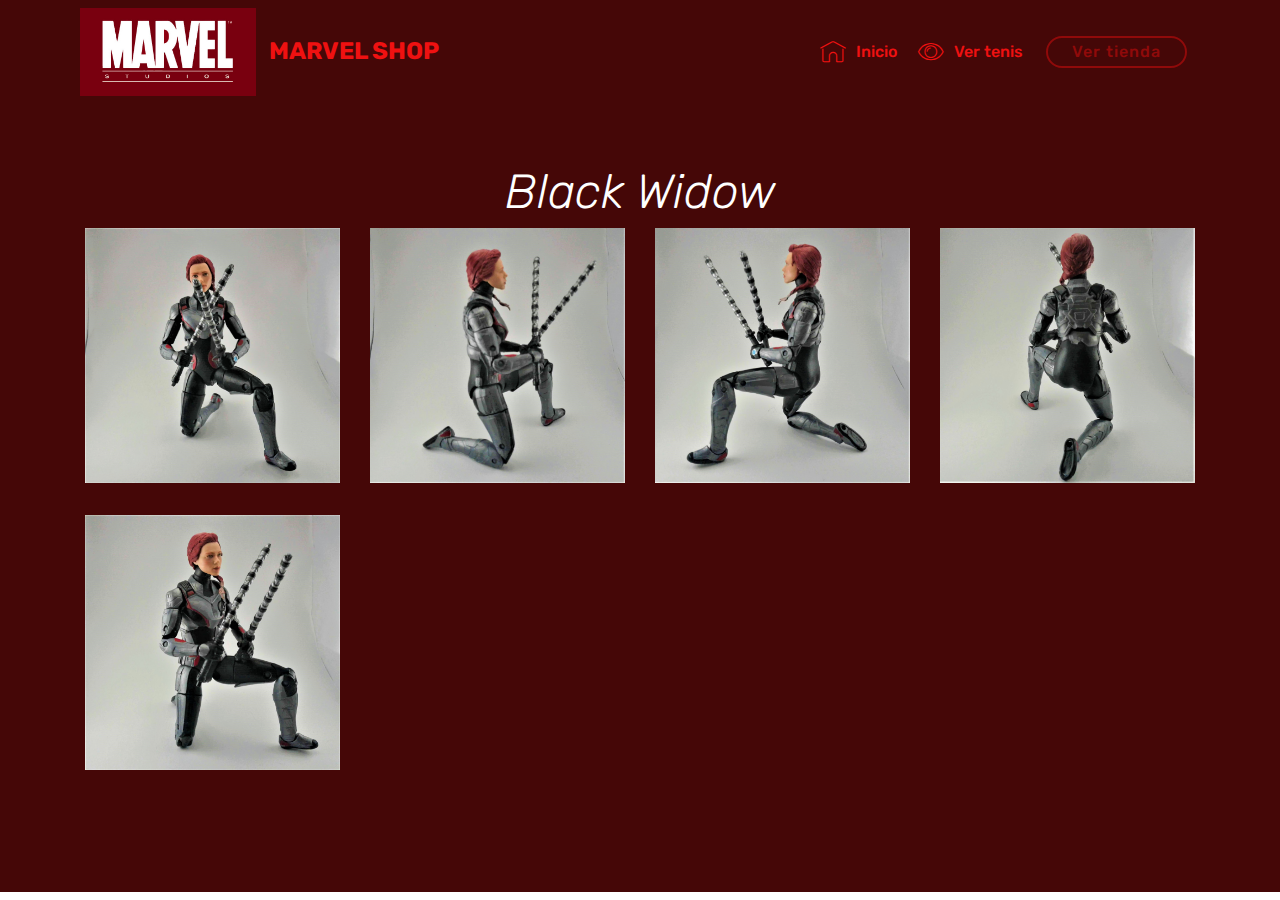
<file: page7.html>
<!DOCTYPE html>
<html  >
<head>
  <!-- Site made with Mobirise Website Builder v4.12.3, https://mobirise.com -->
  <meta charset="UTF-8">
  <meta http-equiv="X-UA-Compatible" content="IE=edge">
  <meta name="generator" content="Mobirise v4.12.3, mobirise.com">
  <meta name="viewport" content="width=device-width, initial-scale=1, minimum-scale=1">
  <link rel="shortcut icon" href="assets/images/456584.jpg" type="image/x-icon">
  <meta name="description" content="Website Builder Description">
  
  
  <title>widow</title>
  <link rel="stylesheet" href="assets/web/assets/mobirise-icons/mobirise-icons.css">
  <link rel="stylesheet" href="assets/bootstrap/css/bootstrap.min.css">
  <link rel="stylesheet" href="assets/bootstrap/css/bootstrap-grid.min.css">
  <link rel="stylesheet" href="assets/bootstrap/css/bootstrap-reboot.min.css">
  <link rel="stylesheet" href="assets/tether/tether.min.css">
  <link rel="stylesheet" href="assets/dropdown/css/style.css">
  <link rel="stylesheet" href="assets/socicon/css/styles.css">
  <link rel="stylesheet" href="assets/theme/css/style.css">
  <link rel="preload" as="style" href="assets/mobirise/css/mbr-additional.css"><link rel="stylesheet" href="assets/mobirise/css/mbr-additional.css" type="text/css">
  
  
  
</head>
<body>
  <section class="menu cid-rZKEMK06R0" once="menu" id="menu1-n">

    

    <nav class="navbar navbar-expand beta-menu navbar-dropdown align-items-center navbar-fixed-top navbar-toggleable-sm">
        <button class="navbar-toggler navbar-toggler-right" type="button" data-toggle="collapse" data-target="#navbarSupportedContent" aria-controls="navbarSupportedContent" aria-expanded="false" aria-label="Toggle navigation">
            <div class="hamburger">
                <span></span>
                <span></span>
                <span></span>
                <span></span>
            </div>
        </button>
        <div class="menu-logo">
            <div class="navbar-brand">
                <span class="navbar-logo">
                    <a href="index.html">
                         <img src="assets/images/456584.jpg" alt="Mobirise" title="" style="height: 5.5rem;">
                    </a>
                </span>
                <span class="navbar-caption-wrap"><a class="navbar-caption text-secondary display-5" href="index.html">
                        MARVEL SHOP</a></span>
            </div>
        </div>
        <div class="collapse navbar-collapse" id="navbarSupportedContent">
            <ul class="navbar-nav nav-dropdown" data-app-modern-menu="true"><li class="nav-item">
                    <a class="nav-link link text-secondary display-4" href="index.html">
                        <span class="mbri-home mbr-iconfont mbr-iconfont-btn"></span>
                        Inicio</a>
                </li>
                <li class="nav-item">
                    <a class="nav-link link text-secondary display-4" href="page2.html"><span class="mbri-preview mbr-iconfont mbr-iconfont-btn"></span>
                        
                        Ver tenis</a>
                </li></ul>
            <div class="navbar-buttons mbr-section-btn"><a class="btn btn-sm btn-secondary-outline display-4" href="page1.html">Ver tienda</a></div>
        </div>
    </nav>
</section>

<section class="engine"><a href="https://mobirise.info/a">online web builder</a></section><section once="footers" class="cid-rZKJSBhzzi" id="footer7-o">

    

    

    <div class="container">
        <div class="media-container-row align-center mbr-white">
            <div class="row row-links">
                <ul class="foot-menu">
                    
                    
                    
                    
                    
                <li class="foot-menu-item mbr-fonts-style display-4">&nbsp; &nbsp; &nbsp; &nbsp; &nbsp; &nbsp; &nbsp; &nbsp; &nbsp; &nbsp; &nbsp; Sánchez Flores Bernardo Alejandro &nbsp; 19002517 &nbsp;EVN302&nbsp;</li></ul>
            </div>
            
            <div class="row row-copirayt">
                <p class="mbr-text mb-0 mbr-fonts-style mbr-white align-center display-7">
                    © Copyright 2020 Marvel Studio - All Rights Reserved
                </p>
            </div>
        </div>
    </div>
</section>

<section class="mbr-gallery gallery5 cid-rZL67G0Kv6" id="gallery5-p">

    

    

    <div class="container">
        <h3 class="mbr-section-title align-center mbr-fonts-style display-2"><em>
            Black Widow</em></h3>
        
        <div class="row mbr-gallery" data-toggle="modal" data-target="#rZM0AbeYut">
            <div class="col-sm-6 col-md-4 col-lg-3 item gallery-image">
                <div class="item-wrapper">
                    <img class="w-100" src="assets/images/widow1.jpg" alt="" data-slide-to="0" title="" data-target="#rZM0Abfmzv">
                </div>
            </div>
            <div class="col-sm-6 col-md-4 col-lg-3 item gallery-image">
                <div class="item-wrapper">
                    <img class="w-100" src="assets/images/widow2.jpg" alt="" data-slide-to="1" title="" data-target="#rZM0Abfmzv">
                </div>
            </div>
            <div class="col-sm-6 col-md-4 col-lg-3 item gallery-image">
                <div class="item-wrapper">
                    <img class="w-100" src="assets/images/widow4.jpg" alt="" data-slide-to="2" title="" data-target="#rZM0Abfmzv">
                </div>
            </div>
            <div class="col-sm-6 col-md-4 col-lg-3 item gallery-image">
                <div class="item-wrapper">
                    <img class="w-100" src="assets/images/widow3.jpg" alt="" data-slide-to="3" title="" data-target="#rZM0Abfmzv">
                </div>
            </div><div class="col-sm-6 col-md-4 col-lg-3 item gallery-image">
                <div class="item-wrapper">
                    <img class="w-100" src="assets/images/widow5.jpg" alt="" data-slide-to="4" title="" data-target="#rZM0Abfmzv">
                </div>
            </div>
        </div>

        <div class="modal mbr-slider fade" tabindex="-1" role="dialog" aria-hidden="true" id="rZM0AbeYut">
            <div class="modal-dialog" role="document">
                <div class="modal-content">
                    <div class="modal-body">
                        <div class="carousel slide" data-ride="carousel" id="rZM0Abfmzv">
                            <div class="carousel-inner">
                                <div class="carousel-item active">
                                    <img class="d-block w-100" src="assets/images/widow1.jpg" alt="">
                                </div>
                                <div class="carousel-item">
                                    <img class="d-block w-100" src="assets/images/widow2.jpg" alt="">
                                </div>
                                <div class="carousel-item">
                                    <img class="d-block w-100" src="assets/images/widow4.jpg" alt="">
                                </div>
                                <div class="carousel-item">
                                    <img class="d-block w-100" src="assets/images/widow3.jpg" alt="">
                                </div><div class="carousel-item">
                                    <img class="d-block w-100" src="assets/images/widow5.jpg" alt="">
                                </div>
                            </div>
                            <ol class="carousel-indicators">
                                <li data-slide-to="0" class="active" data-target="#rZM0Abfmzv"></li>
                                <li data-slide-to="1" data-target="#rZM0Abfmzv"></li>
                                <li data-slide-to="2" data-target="#rZM0Abfmzv"></li>
                                <li data-slide-to="3" data-target="#rZM0Abfmzv"></li><li data-slide-to="4" data-target="#rZM0Abfmzv"></li>
                            </ol>
                            <a role="button" href="" class="close" data-dismiss="modal" aria-label="Close">
                            </a>
                            <a class="carousel-control-prev carousel-control" role="button" data-slide="prev" href="#rZM0Abfmzv">
                                <span class="mbri-left mbr-iconfont" aria-hidden="true"></span>
                                <span class="sr-only">Previous</span>
                            </a>
                            <a class="carousel-control-next carousel-control" role="button" data-slide="next" href="#rZM0Abfmzv">
                                <span class="mbri-right mbr-iconfont" aria-hidden="true"></span>
                                <span class="sr-only">Next</span>
                            </a>
                        </div>
                    </div>
                </div>
            </div>
        </div>
    </div>
</section>


  <script src="assets/web/assets/jquery/jquery.min.js"></script>
  <script src="assets/popper/popper.min.js"></script>
  <script src="assets/bootstrap/js/bootstrap.min.js"></script>
  <script src="assets/tether/tether.min.js"></script>
  <script src="assets/smoothscroll/smooth-scroll.js"></script>
  <script src="assets/dropdown/js/nav-dropdown.js"></script>
  <script src="assets/dropdown/js/navbar-dropdown.js"></script>
  <script src="assets/touchswipe/jquery.touch-swipe.min.js"></script>
  <script src="assets/theme/js/script.js"></script>
  
  
</body>
</html>
</file>
<file: assets/web/assets/mobirise-icons/mobirise-icons.css>
@font-face {
  font-family: 'MobiriseIcons';
  src:  url('mobirise-icons.eot?spat4u');
  src:  url('mobirise-icons.eot?spat4u#iefix') format('embedded-opentype'),
    url('mobirise-icons.ttf?spat4u') format('truetype'),
    url('mobirise-icons.woff?spat4u') format('woff'),
    url('mobirise-icons.svg?spat4u#MobiriseIcons') format('svg');
  font-weight: normal;
  font-style: normal;
  font-display: swap;
}

[class^="mbri-"], [class*=" mbri-"] {
  /* use !important to prevent issues with browser extensions that change fonts */
  font-family: MobiriseIcons !important;
  speak: none;
  font-style: normal;
  font-weight: normal;
  font-variant: normal;
  text-transform: none;
  line-height: 1;

  /* Better Font Rendering =========== */
  -webkit-font-smoothing: antialiased;
  -moz-osx-font-smoothing: grayscale;
}

.mbri-add-submenu:before {
  content: "\e900";
}
.mbri-alert:before {
  content: "\e901";
}
.mbri-align-center:before {
  content: "\e902";
}
.mbri-align-justify:before {
  content: "\e903";
}
.mbri-align-left:before {
  content: "\e904";
}
.mbri-align-right:before {
  content: "\e905";
}
.mbri-android:before {
  content: "\e906";
}
.mbri-apple:before {
  content: "\e907";
}
.mbri-arrow-down:before {
  content: "\e908";
}
.mbri-arrow-next:before {
  content: "\e909";
}
.mbri-arrow-prev:before {
  content: "\e90a";
}
.mbri-arrow-up:before {
  content: "\e90b";
}
.mbri-bold:before {
  content: "\e90c";
}
.mbri-bookmark:before {
  content: "\e90d";
}
.mbri-bootstrap:before {
  content: "\e90e";
}
.mbri-briefcase:before {
  content: "\e90f";
}
.mbri-browse:before {
  content: "\e910";
}
.mbri-bulleted-list:before {
  content: "\e911";
}
.mbri-calendar:before {
  content: "\e912";
}
.mbri-camera:before {
  content: "\e913";
}
.mbri-cart-add:before {
  content: "\e914";
}
.mbri-cart-full:before {
  content: "\e915";
}
.mbri-cash:before {
  content: "\e916";
}
.mbri-change-style:before {
  content: "\e917";
}
.mbri-chat:before {
  content: "\e918";
}
.mbri-clock:before {
  content: "\e919";
}
.mbri-close:before {
  content: "\e91a";
}
.mbri-cloud:before {
  content: "\e91b";
}
.mbri-code:before {
  content: "\e91c";
}
.mbri-contact-form:before {
  content: "\e91d";
}
.mbri-credit-card:before {
  content: "\e91e";
}
.mbri-cursor-click:before {
  content: "\e91f";
}
.mbri-cust-feedback:before {
  content: "\e920";
}
.mbri-database:before {
  content: "\e921";
}
.mbri-delivery:before {
  content: "\e922";
}
.mbri-desktop:before {
  content: "\e923";
}
.mbri-devices:before {
  content: "\e924";
}
.mbri-down:before {
  content: "\e925";
}
.mbri-download:before {
  content: "\e989";
}
.mbri-drag-n-drop:before {
  content: "\e927";
}
.mbri-drag-n-drop2:before {
  content: "\e928";
}
.mbri-edit:before {
  content: "\e929";
}
.mbri-edit2:before {
  content: "\e92a";
}
.mbri-error:before {
  content: "\e92b";
}
.mbri-extension:before {
  content: "\e92c";
}
.mbri-features:before {
  content: "\e92d";
}
.mbri-file:before {
  content: "\e92e";
}
.mbri-flag:before {
  content: "\e92f";
}
.mbri-folder:before {
  content: "\e930";
}
.mbri-gift:before {
  content: "\e931";
}
.mbri-github:before {
  content: "\e932";
}
.mbri-globe:before {
  content: "\e933";
}
.mbri-globe-2:before {
  content: "\e934";
}
.mbri-growing-chart:before {
  content: "\e935";
}
.mbri-hearth:before {
  content: "\e936";
}
.mbri-help:before {
  content: "\e937";
}
.mbri-home:before {
  content: "\e938";
}
.mbri-hot-cup:before {
  content: "\e939";
}
.mbri-idea:before {
  content: "\e93a";
}
.mbri-image-gallery:before {
  content: "\e93b";
}
.mbri-image-slider:before {
  content: "\e93c";
}
.mbri-info:before {
  content: "\e93d";
}
.mbri-italic:before {
  content: "\e93e";
}
.mbri-key:before {
  content: "\e93f";
}
.mbri-laptop:before {
  content: "\e940";
}
.mbri-layers:before {
  content: "\e941";
}
.mbri-left-right:before {
  content: "\e942";
}
.mbri-left:before {
  content: "\e943";
}
.mbri-letter:before {
  content: "\e944";
}
.mbri-like:before {
  content: "\e945";
}
.mbri-link:before {
  content: "\e946";
}
.mbri-lock:before {
  content: "\e947";
}
.mbri-login:before {
  content: "\e948";
}
.mbri-logout:before {
  content: "\e949";
}
.mbri-magic-stick:before {
  content: "\e94a";
}
.mbri-map-pin:before {
  content: "\e94b";
}
.mbri-menu:before {
  content: "\e94c";
}
.mbri-mobile:before {
  content: "\e94d";
}
.mbri-mobile2:before {
  content: "\e94e";
}
.mbri-mobirise:before {
  content: "\e94f";
}
.mbri-more-horizontal:before {
  content: "\e950";
}
.mbri-more-vertical:before {
  content: "\e951";
}
.mbri-music:before {
  content: "\e952";
}
.mbri-new-file:before {
  content: "\e953";
}
.mbri-numbered-list:before {
  content: "\e954";
}
.mbri-opened-folder:before {
  content: "\e955";
}
.mbri-pages:before {
  content: "\e956";
}
.mbri-paper-plane:before {
  content: "\e957";
}
.mbri-paperclip:before {
  content: "\e958";
}
.mbri-photo:before {
  content: "\e959";
}
.mbri-photos:before {
  content: "\e95a";
}
.mbri-pin:before {
  content: "\e95b";
}
.mbri-play:before {
  content: "\e95c";
}
.mbri-plus:before {
  content: "\e95d";
}
.mbri-preview:before {
  content: "\e95e";
}
.mbri-print:before {
  content: "\e95f";
}
.mbri-protect:before {
  content: "\e960";
}
.mbri-question:before {
  content: "\e961";
}
.mbri-quote-left:before {
  content: "\e962";
}
.mbri-quote-right:before {
  content: "\e963";
}
.mbri-refresh:before {
  content: "\e964";
}
.mbri-responsive:before {
  content: "\e965";
}
.mbri-right:before {
  content: "\e966";
}
.mbri-rocket:before {
  content: "\e967";
}
.mbri-sad-face:before {
  content: "\e968";
}
.mbri-sale:before {
  content: "\e969";
}
.mbri-save:before {
  content: "\e96a";
}
.mbri-search:before {
  content: "\e96b";
}
.mbri-setting:before {
  content: "\e96c";
}
.mbri-setting2:before {
  content: "\e96d";
}
.mbri-setting3:before {
  content: "\e96e";
}
.mbri-share:before {
  content: "\e96f";
}
.mbri-shopping-bag:before {
  content: "\e970";
}
.mbri-shopping-basket:before {
  content: "\e971";
}
.mbri-shopping-cart:before {
  content: "\e972";
}
.mbri-sites:before {
  content: "\e973";
}
.mbri-smile-face:before {
  content: "\e974";
}
.mbri-speed:before {
  content: "\e975";
}
.mbri-star:before {
  content: "\e976";
}
.mbri-success:before {
  content: "\e977";
}
.mbri-sun:before {
  content: "\e978";
}
.mbri-sun2:before {
  content: "\e979";
}
.mbri-tablet:before {
  content: "\e97a";
}
.mbri-tablet-vertical:before {
  content: "\e97b";
}
.mbri-target:before {
  content: "\e97c";
}
.mbri-timer:before {
  content: "\e97d";
}
.mbri-to-ftp:before {
  content: "\e97e";
}
.mbri-to-local-drive:before {
  content: "\e97f";
}
.mbri-touch-swipe:before {
  content: "\e980";
}
.mbri-touch:before {
  content: "\e981";
}
.mbri-trash:before {
  content: "\e982";
}
.mbri-underline:before {
  content: "\e983";
}
.mbri-unlink:before {
  content: "\e984";
}
.mbri-unlock:before {
  content: "\e985";
}
.mbri-up-down:before {
  content: "\e986";
}
.mbri-up:before {
  content: "\e987";
}
.mbri-update:before {
  content: "\e988";
}
.mbri-upload:before {
 content: "\e926"; 
}
.mbri-user:before {
  content: "\e98a";
}
.mbri-user2:before {
  content: "\e98b";
}
.mbri-users:before {
  content: "\e98c";
}
.mbri-video:before {
  content: "\e98d";
}
.mbri-video-play:before {
  content: "\e98e";
}
.mbri-watch:before {
  content: "\e98f";
}
.mbri-website-theme:before {
  content: "\e990";
}
.mbri-wifi:before {
  content: "\e991";
}
.mbri-windows:before {
  content: "\e992";
}
.mbri-zoom-out:before {
  content: "\e993";
}
.mbri-redo:before {
  content: "\e994";
}
.mbri-undo:before {
  content: "\e995";
}
</file>
<file: assets/socicon/css/styles.css>
@charset "UTF-8";

@font-face {
  font-family: 'Socicon';
  src:  url('../fonts/socicon.eot');
  src:  url('../fonts/socicon.eot?#iefix') format('embedded-opentype'),
    url('../fonts/socicon.woff2') format('woff2'),
    url('../fonts/socicon.ttf') format('truetype'),
    url('../fonts/socicon.woff') format('woff'),
    url('../fonts/socicon.svg#socicon') format('svg');
  font-weight: normal;
  font-style: normal;
}

[data-icon]:before {
  font-family: "socicon" !important;
  content: attr(data-icon);
  font-style: normal !important;
  font-weight: normal !important;
  font-variant: normal !important;
  text-transform: none !important;
  speak: none;
  line-height: 1;
  -webkit-font-smoothing: antialiased;
  -moz-osx-font-smoothing: grayscale;
}

[class^="socicon-"], [class*=" socicon-"] {
  /* use !important to prevent issues with browser extensions that change fonts */
  font-family: 'Socicon' !important;
  speak: none;
  font-style: normal;
  font-weight: normal;
  font-variant: normal;
  text-transform: none;
  line-height: 1;

  /* Better Font Rendering =========== */
  -webkit-font-smoothing: antialiased;
  -moz-osx-font-smoothing: grayscale;
}

.socicon-eitaa:before {
  content: "\e97c";
}
.socicon-soroush:before {
  content: "\e97d";
}
.socicon-bale:before {
  content: "\e97e";
}
.socicon-zazzle:before {
  content: "\e97b";
}
.socicon-society6:before {
  content: "\e97a";
}
.socicon-redbubble:before {
  content: "\e979";
}
.socicon-avvo:before {
  content: "\e978";
}
.socicon-stitcher:before {
  content: "\e977";
}
.socicon-googlehangouts:before {
  content: "\e974";
}
.socicon-dlive:before {
  content: "\e975";
}
.socicon-vsco:before {
  content: "\e976";
}
.socicon-flipboard:before {
  content: "\e973";
}
.socicon-ubuntu:before {
  content: "\e958";
}
.socicon-artstation:before {
  content: "\e959";
}
.socicon-invision:before {
  content: "\e95a";
}
.socicon-torial:before {
  content: "\e95b";
}
.socicon-collectorz:before {
  content: "\e95c";
}
.socicon-seenthis:before {
  content: "\e95d";
}
.socicon-googleplaymusic:before {
  content: "\e95e";
}
.socicon-debian:before {
  content: "\e95f";
}
.socicon-filmfreeway:before {
  content: "\e960";
}
.socicon-gnome:before {
  content: "\e961";
}
.socicon-itchio:before {
  content: "\e962";
}
.socicon-jamendo:before {
  content: "\e963";
}
.socicon-mix:before {
  content: "\e964";
}
.socicon-sharepoint:before {
  content: "\e965";
}
.socicon-tinder:before {
  content: "\e966";
}
.socicon-windguru:before {
  content: "\e967";
}
.socicon-cdbaby:before {
  content: "\e968";
}
.socicon-elementaryos:before {
  content: "\e969";
}
.socicon-stage32:before {
  content: "\e96a";
}
.socicon-tiktok:before {
  content: "\e96b";
}
.socicon-gitter:before {
  content: "\e96c";
}
.socicon-letterboxd:before {
  content: "\e96d";
}
.socicon-threema:before {
  content: "\e96e";
}
.socicon-splice:before {
  content: "\e96f";
}
.socicon-metapop:before {
  content: "\e970";
}
.socicon-naver:before {
  content: "\e971";
}
.socicon-remote:before {
  content: "\e972";
}
.socicon-internet:before {
  content: "\e957";
}
.socicon-moddb:before {
  content: "\e94b";
}
.socicon-indiedb:before {
  content: "\e94c";
}
.socicon-traxsource:before {
  content: "\e94d";
}
.socicon-gamefor:before {
  content: "\e94e";
}
.socicon-pixiv:before {
  content: "\e94f";
}
.socicon-myanimelist:before {
  content: "\e950";
}
.socicon-blackberry:before {
  content: "\e951";
}
.socicon-wickr:before {
  content: "\e952";
}
.socicon-spip:before {
  content: "\e953";
}
.socicon-napster:before {
  content: "\e954";
}
.socicon-beatport:before {
  content: "\e955";
}
.socicon-hackerone:before {
  content: "\e956";
}
.socicon-hackernews:before {
  content: "\e946";
}
.socicon-smashwords:before {
  content: "\e947";
}
.socicon-kobo:before {
  content: "\e948";
}
.socicon-bookbub:before {
  content: "\e949";
}
.socicon-mailru:before {
  content: "\e94a";
}
.socicon-gitlab:before {
  content: "\e945";
}
.socicon-instructables:before {
  content: "\e944";
}
.socicon-portfolio:before {
  content: "\e943";
}
.socicon-codered:before {
  content: "\e940";
}
.socicon-origin:before {
  content: "\e941";
}
.socicon-nextdoor:before {
  content: "\e942";
}
.socicon-udemy:before {
  content: "\e93f";
}
.socicon-livemaster:before {
  content: "\e93e";
}
.socicon-crunchbase:before {
  content: "\e93b";
}
.socicon-homefy:before {
  content: "\e93c";
}
.socicon-calendly:before {
  content: "\e93d";
}
.socicon-realtor:before {
  content: "\e90f";
}
.socicon-tidal:before {
  content: "\e910";
}
.socicon-qobuz:before {
  content: "\e911";
}
.socicon-natgeo:before {
  content: "\e912";
}
.socicon-mastodon:before {
  content: "\e913";
}
.socicon-unsplash:before {
  content: "\e914";
}
.socicon-homeadvisor:before {
  content: "\e915";
}
.socicon-angieslist:before {
  content: "\e916";
}
.socicon-codepen:before {
  content: "\e917";
}
.socicon-slack:before {
  content: "\e918";
}
.socicon-openaigym:before {
  content: "\e919";
}
.socicon-logmein:before {
  content: "\e91a";
}
.socicon-fiverr:before {
  content: "\e91b";
}
.socicon-gotomeeting:before {
  content: "\e91c";
}
.socicon-aliexpress:before {
  content: "\e91d";
}
.socicon-guru:before {
  content: "\e91e";
}
.socicon-appstore:before {
  content: "\e91f";
}
.socicon-homes:before {
  content: "\e920";
}
.socicon-zoom:before {
  content: "\e921";
}
.socicon-alibaba:before {
  content: "\e922";
}
.socicon-craigslist:before {
  content: "\e923";
}
.socicon-wix:before {
  content: "\e924";
}
.socicon-redfin:before {
  content: "\e925";
}
.socicon-googlecalendar:before {
  content: "\e926";
}
.socicon-shopify:before {
  content: "\e927";
}
.socicon-freelancer:before {
  content: "\e928";
}
.socicon-seedrs:before {
  content: "\e929";
}
.socicon-bing:before {
  content: "\e92a";
}
.socicon-doodle:before {
  content: "\e92b";
}
.socicon-bonanza:before {
  content: "\e92c";
}
.socicon-squarespace:before {
  content: "\e92d";
}
.socicon-toptal:before {
  content: "\e92e";
}
.socicon-gust:before {
  content: "\e92f";
}
.socicon-ask:before {
  content: "\e930";
}
.socicon-trulia:before {
  content: "\e931";
}
.socicon-loomly:before {
  content: "\e932";
}
.socicon-ghost:before {
  content: "\e933";
}
.socicon-upwork:before {
  content: "\e934";
}
.socicon-fundable:before {
  content: "\e935";
}
.socicon-booking:before {
  content: "\e936";
}
.socicon-googlemaps:before {
  content: "\e937";
}
.socicon-zillow:before {
  content: "\e938";
}
.socicon-niconico:before {
  content: "\e939";
}
.socicon-toneden:before {
  content: "\e93a";
}
.socicon-augment:before {
  content: "\e908";
}
.socicon-bitbucket:before {
  content: "\e909";
}
.socicon-fyuse:before {
  content: "\e90a";
}
.socicon-yt-gaming:before {
  content: "\e90b";
}
.socicon-sketchfab:before {
  content: "\e90c";
}
.socicon-mobcrush:before {
  content: "\e90d";
}
.socicon-microsoft:before {
  content: "\e90e";
}
.socicon-pandora:before {
  content: "\e907";
}
.socicon-messenger:before {
  content: "\e906";
}
.socicon-gamewisp:before {
  content: "\e905";
}
.socicon-bloglovin:before {
  content: "\e904";
}
.socicon-tunein:before {
  content: "\e903";
}
.socicon-gamejolt:before {
  content: "\e901";
}
.socicon-trello:before {
  content: "\e902";
}
.socicon-spreadshirt:before {
  content: "\e900";
}
.socicon-500px:before {
  content: "\e000";
}
.socicon-8tracks:before {
  content: "\e001";
}
.socicon-airbnb:before {
  content: "\e002";
}
.socicon-alliance:before {
  content: "\e003";
}
.socicon-amazon:before {
  content: "\e004";
}
.socicon-amplement:before {
  content: "\e005";
}
.socicon-android:before {
  content: "\e006";
}
.socicon-angellist:before {
  content: "\e007";
}
.socicon-apple:before {
  content: "\e008";
}
.socicon-appnet:before {
  content: "\e009";
}
.socicon-baidu:before {
  content: "\e00a";
}
.socicon-bandcamp:before {
  content: "\e00b";
}
.socicon-battlenet:before {
  content: "\e00c";
}
.socicon-mixer:before {
  content: "\e00d";
}
.socicon-bebee:before {
  content: "\e00e";
}
.socicon-bebo:before {
  content: "\e00f";
}
.socicon-behance:before {
  content: "\e010";
}
.socicon-blizzard:before {
  content: "\e011";
}
.socicon-blogger:before {
  content: "\e012";
}
.socicon-buffer:before {
  content: "\e013";
}
.socicon-chrome:before {
  content: "\e014";
}
.socicon-coderwall:before {
  content: "\e015";
}
.socicon-curse:before {
  content: "\e016";
}
.socicon-dailymotion:before {
  content: "\e017";
}
.socicon-deezer:before {
  content: "\e018";
}
.socicon-delicious:before {
  content: "\e019";
}
.socicon-deviantart:before {
  content: "\e01a";
}
.socicon-diablo:before {
  content: "\e01b";
}
.socicon-digg:before {
  content: "\e01c";
}
.socicon-discord:before {
  content: "\e01d";
}
.socicon-disqus:before {
  content: "\e01e";
}
.socicon-douban:before {
  content: "\e01f";
}
.socicon-draugiem:before {
  content: "\e020";
}
.socicon-dribbble:before {
  content: "\e021";
}
.socicon-drupal:before {
  content: "\e022";
}
.socicon-ebay:before {
  content: "\e023";
}
.socicon-ello:before {
  content: "\e024";
}
.socicon-endomodo:before {
  content: "\e025";
}
.socicon-envato:before {
  content: "\e026";
}
.socicon-etsy:before {
  content: "\e027";
}
.socicon-facebook:before {
  content: "\e028";
}
.socicon-feedburner:before {
  content: "\e029";
}
.socicon-filmweb:before {
  content: "\e02a";
}
.socicon-firefox:before {
  content: "\e02b";
}
.socicon-flattr:before {
  content: "\e02c";
}
.socicon-flickr:before {
  content: "\e02d";
}
.socicon-formulr:before {
  content: "\e02e";
}
.socicon-forrst:before {
  content: "\e02f";
}
.socicon-foursquare:before {
  content: "\e030";
}
.socicon-friendfeed:before {
  content: "\e031";
}
.socicon-github:before {
  content: "\e032";
}
.socicon-goodreads:before {
  content: "\e033";
}
.socicon-google:before {
  content: "\e034";
}
.socicon-googlescholar:before {
  content: "\e035";
}
.socicon-googlegroups:before {
  content: "\e036";
}
.socicon-googlephotos:before {
  content: "\e037";
}
.socicon-googleplus:before {
  content: "\e038";
}
.socicon-grooveshark:before {
  content: "\e039";
}
.socicon-hackerrank:before {
  content: "\e03a";
}
.socicon-hearthstone:before {
  content: "\e03b";
}
.socicon-hellocoton:before {
  content: "\e03c";
}
.socicon-heroes:before {
  content: "\e03d";
}
.socicon-smashcast:before {
  content: "\e03e";
}
.socicon-horde:before {
  content: "\e03f";
}
.socicon-houzz:before {
  content: "\e040";
}
.socicon-icq:before {
  content: "\e041";
}
.socicon-identica:before {
  content: "\e042";
}
.socicon-imdb:before {
  content: "\e043";
}
.socicon-instagram:before {
  content: "\e044";
}
.socicon-issuu:before {
  content: "\e045";
}
.socicon-istock:before {
  content: "\e046";
}
.socicon-itunes:before {
  content: "\e047";
}
.socicon-keybase:before {
  content: "\e048";
}
.socicon-lanyrd:before {
  content: "\e049";
}
.socicon-lastfm:before {
  content: "\e04a";
}
.socicon-line:before {
  content: "\e04b";
}
.socicon-linkedin:before {
  content: "\e04c";
}
.socicon-livejournal:before {
  content: "\e04d";
}
.socicon-lyft:before {
  content: "\e04e";
}
.socicon-macos:before {
  content: "\e04f";
}
.socicon-mail:before {
  content: "\e050";
}
.socicon-medium:before {
  content: "\e051";
}
.socicon-meetup:before {
  content: "\e052";
}
.socicon-mixcloud:before {
  content: "\e053";
}
.socicon-modelmayhem:before {
  content: "\e054";
}
.socicon-mumble:before {
  content: "\e055";
}
.socicon-myspace:before {
  content: "\e056";
}
.socicon-newsvine:before {
  content: "\e057";
}
.socicon-nintendo:before {
  content: "\e058";
}
.socicon-npm:before {
  content: "\e059";
}
.socicon-odnoklassniki:before {
  content: "\e05a";
}
.socicon-openid:before {
  content: "\e05b";
}
.socicon-opera:before {
  content: "\e05c";
}
.socicon-outlook:before {
  content: "\e05d";
}
.socicon-overwatch:before {
  content: "\e05e";
}
.socicon-patreon:before {
  content: "\e05f";
}
.socicon-paypal:before {
  content: "\e060";
}
.socicon-periscope:before {
  content: "\e061";
}
.socicon-persona:before {
  content: "\e062";
}
.socicon-pinterest:before {
  content: "\e063";
}
.socicon-play:before {
  content: "\e064";
}
.socicon-player:before {
  content: "\e065";
}
.socicon-playstation:before {
  content: "\e066";
}
.socicon-pocket:before {
  content: "\e067";
}
.socicon-qq:before {
  content: "\e068";
}
.socicon-quora:before {
  content: "\e069";
}
.socicon-raidcall:before {
  content: "\e06a";
}
.socicon-ravelry:before {
  content: "\e06b";
}
.socicon-reddit:before {
  content: "\e06c";
}
.socicon-renren:before {
  content: "\e06d";
}
.socicon-researchgate:before {
  content: "\e06e";
}
.socicon-residentadvisor:before {
  content: "\e06f";
}
.socicon-reverbnation:before {
  content: "\e070";
}
.socicon-rss:before {
  content: "\e071";
}
.socicon-sharethis:before {
  content: "\e072";
}
.socicon-skype:before {
  content: "\e073";
}
.socicon-slideshare:before {
  content: "\e074";
}
.socicon-smugmug:before {
  content: "\e075";
}
.socicon-snapchat:before {
  content: "\e076";
}
.socicon-songkick:before {
  content: "\e077";
}
.socicon-soundcloud:before {
  content: "\e078";
}
.socicon-spotify:before {
  content: "\e079";
}
.socicon-stackexchange:before {
  content: "\e07a";
}
.socicon-stackoverflow:before {
  content: "\e07b";
}
.socicon-starcraft:before {
  content: "\e07c";
}
.socicon-stayfriends:before {
  content: "\e07d";
}
.socicon-steam:before {
  content: "\e07e";
}
.socicon-storehouse:before {
  content: "\e07f";
}
.socicon-strava:before {
  content: "\e080";
}
.socicon-streamjar:before {
  content: "\e081";
}
.socicon-stumbleupon:before {
  content: "\e082";
}
.socicon-swarm:before {
  content: "\e083";
}
.socicon-teamspeak:before {
  content: "\e084";
}
.socicon-teamviewer:before {
  content: "\e085";
}
.socicon-technorati:before {
  content: "\e086";
}
.socicon-telegram:before {
  content: "\e087";
}
.socicon-tripadvisor:before {
  content: "\e088";
}
.socicon-tripit:before {
  content: "\e089";
}
.socicon-triplej:before {
  content: "\e08a";
}
.socicon-tumblr:before {
  content: "\e08b";
}
.socicon-twitch:before {
  content: "\e08c";
}
.socicon-twitter:before {
  content: "\e08d";
}
.socicon-uber:before {
  content: "\e08e";
}
.socicon-ventrilo:before {
  content: "\e08f";
}
.socicon-viadeo:before {
  content: "\e090";
}
.socicon-viber:before {
  content: "\e091";
}
.socicon-viewbug:before {
  content: "\e092";
}
.socicon-vimeo:before {
  content: "\e093";
}
.socicon-vine:before {
  content: "\e094";
}
.socicon-vkontakte:before {
  content: "\e095";
}
.socicon-warcraft:before {
  content: "\e096";
}
.socicon-wechat:before {
  content: "\e097";
}
.socicon-weibo:before {
  content: "\e098";
}
.socicon-whatsapp:before {
  content: "\e099";
}
.socicon-wikipedia:before {
  content: "\e09a";
}
.socicon-windows:before {
  content: "\e09b";
}
.socicon-wordpress:before {
  content: "\e09c";
}
.socicon-wykop:before {
  content: "\e09d";
}
.socicon-xbox:before {
  content: "\e09e";
}
.socicon-xing:before {
  content: "\e09f";
}
.socicon-yahoo:before {
  content: "\e0a0";
}
.socicon-yammer:before {
  content: "\e0a1";
}
.socicon-yandex:before {
  content: "\e0a2";
}
.socicon-yelp:before {
  content: "\e0a3";
}
.socicon-younow:before {
  content: "\e0a4";
}
.socicon-youtube:before {
  content: "\e0a5";
}
.socicon-zapier:before {
  content: "\e0a6";
}
.socicon-zerply:before {
  content: "\e0a7";
}
.socicon-zomato:before {
  content: "\e0a8";
}
.socicon-zynga:before {
  content: "\e0a9";
}
</file>
<file: assets/dropdown/css/style.css>
.navbar-dropdown {
  left: 0;
  padding: 0;
  position: absolute;
  right: 0;
  top: 0;
  transition: all 0.45s ease;
  z-index: 1030;
  background: #282828; }
  .navbar-dropdown .navbar-logo {
    margin-right: 0.8rem;
    transition: margin 0.3s ease-in-out;
    vertical-align: middle; }
    .navbar-dropdown .navbar-logo img {
      height: 3.125rem;
      transition: all 0.3s ease-in-out; }
    .navbar-dropdown .navbar-logo.mbr-iconfont {
      font-size: 3.125rem;
      line-height: 3.125rem; }
  .navbar-dropdown .navbar-caption {
    font-weight: 700;
    white-space: normal;
    vertical-align: -4px;
    line-height: 3.125rem !important; }
    .navbar-dropdown .navbar-caption, .navbar-dropdown .navbar-caption:hover {
      color: inherit;
      text-decoration: none; }
  .navbar-dropdown .mbr-iconfont + .navbar-caption {
    vertical-align: -1px; }
  .navbar-dropdown.navbar-fixed-top {
    position: fixed; }
  .navbar-dropdown .navbar-brand span {
    vertical-align: -4px; }
  .navbar-dropdown.bg-color.transparent {
    background: none; }
  .navbar-dropdown.navbar-short .navbar-brand {
    padding: 0.625rem 0; }
    .navbar-dropdown.navbar-short .navbar-brand span {
      vertical-align: -1px; }
  .navbar-dropdown.navbar-short .navbar-caption {
    line-height: 2.375rem !important;
    vertical-align: -2px; }
  .navbar-dropdown.navbar-short .navbar-logo {
    margin-right: 0.5rem; }
    .navbar-dropdown.navbar-short .navbar-logo img {
      height: 2.375rem; }
    .navbar-dropdown.navbar-short .navbar-logo.mbr-iconfont {
      font-size: 2.375rem;
      line-height: 2.375rem; }
  .navbar-dropdown.navbar-short .mbr-table-cell {
    height: 3.625rem; }
  .navbar-dropdown .navbar-close {
    left: 0.6875rem;
    position: fixed;
    top: 0.75rem;
    z-index: 1000; }
  .navbar-dropdown .hamburger-icon {
    content: "";
    display: inline-block;
    vertical-align: middle;
    width: 16px;
    -webkit-box-shadow: 0 -6px 0 1px #282828,0 0 0 1px #282828,0 6px 0 1px #282828;
    -moz-box-shadow: 0 -6px 0 1px #282828,0 0 0 1px #282828,0 6px 0 1px #282828;
    box-shadow: 0 -6px 0 1px #282828,0 0 0 1px #282828,0 6px 0 1px #282828; }

.dropdown-menu .dropdown-toggle[data-toggle="dropdown-submenu"]::after {
  border-bottom: 0.35em solid transparent;
  border-left: 0.35em solid;
  border-right: 0;
  border-top: 0.35em solid transparent;
  margin-left: 0.3rem; }

.dropdown-menu .dropdown-item:focus {
  outline: 0; }

.nav-dropdown {
  font-size: 0.75rem;
  font-weight: 500;
  height: auto !important; }
  .nav-dropdown .nav-btn {
    padding-left: 1rem; }
  .nav-dropdown .link {
    margin: .667em 1.667em;
    font-weight: 500;
    padding: 0;
    transition: color .2s ease-in-out; }
    .nav-dropdown .link.dropdown-toggle {
      margin-right: 2.583em; }
      .nav-dropdown .link.dropdown-toggle::after {
        margin-left: .25rem;
        border-top: 0.35em solid;
        border-right: 0.35em solid transparent;
        border-left: 0.35em solid transparent;
        border-bottom: 0; }
      .nav-dropdown .link.dropdown-toggle[aria-expanded="true"] {
        margin: 0;
        padding: 0.667em 3.263em  0.667em 1.667em; }
  .nav-dropdown .link::after,
  .nav-dropdown .dropdown-item::after {
    color: inherit; }
  .nav-dropdown .btn {
    font-size: 0.75rem;
    font-weight: 700;
    letter-spacing: 0;
    margin-bottom: 0;
    padding-left: 1.25rem;
    padding-right: 1.25rem; }
  .nav-dropdown .dropdown-menu {
    border-radius: 0;
    border: 0;
    left: 0;
    margin: 0;
    padding-bottom: 1.25rem;
    padding-top: 1.25rem;
    position: relative; }
  .nav-dropdown .dropdown-submenu {
    margin-left: 0.125rem;
    top: 0; }
  .nav-dropdown .dropdown-item {
    font-weight: 500;
    line-height: 2;
    padding: 0.3846em 4.615em 0.3846em 1.5385em;
    position: relative;
    transition: color .2s ease-in-out, background-color .2s ease-in-out; }
    .nav-dropdown .dropdown-item::after {
      margin-top: -0.3077em;
      position: absolute;
      right: 1.1538em;
      top: 50%; }
    .nav-dropdown .dropdown-item:focus, .nav-dropdown .dropdown-item:hover {
      background: none; }

@media (max-width: 767px) {
  .nav-dropdown.navbar-toggleable-sm {
    bottom: 0;
    display: none;
    left: 0;
    overflow-x: hidden;
    position: fixed;
    top: 0;
    transform: translateX(-100%);
    -ms-transform: translateX(-100%);
    -webkit-transform: translateX(-100%);
    width: 18.75rem;
    z-index: 999; } }
.nav-dropdown.navbar-toggleable-xl {
  bottom: 0;
  display: none;
  left: 0;
  overflow-x: hidden;
  position: fixed;
  top: 0;
  transform: translateX(-100%);
  -ms-transform: translateX(-100%);
  -webkit-transform: translateX(-100%);
  width: 18.75rem;
  z-index: 999; }

.nav-dropdown-sm {
  display: block !important;
  overflow-x: hidden;
  overflow: auto;
  padding-top: 3.875rem; }
  .nav-dropdown-sm::after {
    content: "";
    display: block;
    height: 3rem;
    width: 100%; }
  .nav-dropdown-sm.collapse.in ~ .navbar-close {
    display: block !important; }
  .nav-dropdown-sm.collapsing, .nav-dropdown-sm.collapse.in {
    transform: translateX(0);
    -ms-transform: translateX(0);
    -webkit-transform: translateX(0);
    transition: all 0.25s ease-out;
    -webkit-transition: all 0.25s ease-out;
    background: #282828; }
  .nav-dropdown-sm.collapsing[aria-expanded="false"] {
    transform: translateX(-100%);
    -ms-transform: translateX(-100%);
    -webkit-transform: translateX(-100%); }
  .nav-dropdown-sm .nav-item {
    display: block;
    margin-left: 0 !important;
    padding-left: 0; }
  .nav-dropdown-sm .link,
  .nav-dropdown-sm .dropdown-item {
    border-top: 1px dotted rgba(255, 255, 255, 0.1);
    font-size: 0.8125rem;
    line-height: 1.6;
    margin: 0 !important;
    padding: 0.875rem 2.4rem 0.875rem 1.5625rem !important;
    position: relative;
    white-space: normal; }
    .nav-dropdown-sm .link:focus, .nav-dropdown-sm .link:hover,
    .nav-dropdown-sm .dropdown-item:focus,
    .nav-dropdown-sm .dropdown-item:hover {
      background: rgba(0, 0, 0, 0.2) !important;
      color: #c0a375; }
  .nav-dropdown-sm .nav-btn {
    position: relative;
    padding: 1.5625rem 1.5625rem 0 1.5625rem; }
    .nav-dropdown-sm .nav-btn::before {
      border-top: 1px dotted rgba(255, 255, 255, 0.1);
      content: "";
      left: 0;
      position: absolute;
      top: 0;
      width: 100%; }
    .nav-dropdown-sm .nav-btn + .nav-btn {
      padding-top: 0.625rem; }
      .nav-dropdown-sm .nav-btn + .nav-btn::before {
        display: none; }
  .nav-dropdown-sm .btn {
    padding: 0.625rem 0; }
  .nav-dropdown-sm .dropdown-toggle[data-toggle="dropdown-submenu"]::after {
    margin-left: .25rem;
    border-top: 0.35em solid;
    border-right: 0.35em solid transparent;
    border-left: 0.35em solid transparent;
    border-bottom: 0; }
  .nav-dropdown-sm .dropdown-toggle[data-toggle="dropdown-submenu"][aria-expanded="true"]::after {
    border-top: 0;
    border-right: 0.35em solid transparent;
    border-left: 0.35em solid transparent;
    border-bottom: 0.35em solid; }
  .nav-dropdown-sm .dropdown-menu {
    margin: 0;
    padding: 0;
    position: relative;
    top: 0;
    left: 0;
    width: 100%;
    border: 0;
    float: none;
    border-radius: 0;
    background: none; }
  .nav-dropdown-sm .dropdown-submenu {
    left: 100%;
    margin-left: 0.125rem;
    margin-top: -1.25rem;
    top: 0; }

.navbar-toggleable-sm .nav-dropdown .dropdown-menu {
  position: absolute; }

.navbar-toggleable-sm .nav-dropdown .dropdown-submenu {
  left: 100%;
  margin-left: 0.125rem;
  margin-top: -1.25rem;
  top: 0; }

.navbar-toggleable-sm.opened .nav-dropdown .dropdown-menu {
  position: relative; }

.navbar-toggleable-sm.opened .nav-dropdown .dropdown-submenu {
  left: 0;
  margin-left: 00rem;
  margin-top: 0rem;
  top: 0; }

.is-builder .nav-dropdown.collapsing {
  transition: none !important; }

/*# sourceMappingURL=style.css.map */
</file>
<file: assets/theme/css/style.css>
@charset "UTF-8";
/*!
 * Mobirise v4 theme (https://mobirise.com/)
 * Copyright 2017 Mobirise
 */
section {
  background-color: #eeeeee;
}

body {
  font-style: normal;
  line-height: 1.5;
}

section,
.container,
.container-fluid {
  position: relative;
  word-wrap: break-word;
}

a.mbr-iconfont:hover {
  text-decoration: none;
}

.article .lead p,
.article .lead ul,
.article .lead ol,
.article .lead pre,
.article .lead blockquote {
  margin-bottom: 0;
}

ul,
ol,
pre,
blockquote {
  margin-bottom: 2.3125rem;
}

pre {
  background: #f4f4f4;
  padding: 10px 24px;
  white-space: pre-wrap;
}

.inactive {
  -webkit-user-select: none;
  -moz-user-select: none;
  -ms-user-select: none;
  user-select: none;
  pointer-events: none;
  -webkit-user-drag: none;
  user-drag: none;
}

.mbr-section__comments .row {
  justify-content: center;
  -webkit-justify-content: center;
}

a {
  font-style: normal;
  font-weight: 400;
  cursor: pointer;
}
a, a:hover {
  text-decoration: none;
}

figure {
  margin-bottom: 0;
}

body {
  color: #232323;
}

h1,
h2,
h3,
h4,
h5,
h6,
.h1,
.h2,
.h3,
.h4,
.h5,
.h6,
.display-1,
.display-2,
.display-3,
.display-4 {
  line-height: 1;
  word-break: break-word;
  word-wrap: break-word;
}

.mbr-section-title {
  font-style: normal;
  line-height: 1.2;
}

.mbr-section-subtitle {
  line-height: 1.3;
}

.mbr-text {
  font-style: normal;
  line-height: 1.6;
}

b,
strong {
  font-weight: bold;
}

blockquote {
  padding: 10px 0 10px 20px;
  position: relative;
  border-left: 2px solid;
  border-color: #ff3366;
}

input:-webkit-autofill, input:-webkit-autofill:hover, input:-webkit-autofill:focus, input:-webkit-autofill:active {
  transition-delay: 9999s;
  transition-property: background-color, color;
}

textarea[type=hidden] {
  display: none;
}

body {
  position: relative;
}

section {
  background-position: 50% 50%;
  background-repeat: no-repeat;
  background-size: cover;
}
section .mbr-background-video,
section .mbr-background-video-preview {
  position: absolute;
  bottom: 0;
  left: 0;
  right: 0;
  top: 0;
}

.hidden {
  visibility: hidden;
}

.mbr-z-index20 {
  z-index: 20;
}

/*! Base colors */
.mbr-white {
  color: #ffffff;
}

.mbr-black {
  color: #000000;
}

.mbr-bg-white {
  background-color: #ffffff;
}

.mbr-bg-black {
  background-color: #000000;
}

/*! Text-aligns */
.align-left {
  text-align: left;
}

.align-center {
  text-align: center;
}

.align-right {
  text-align: right;
}

@media (max-width: 767px) {
  .align-left,
.align-center,
.align-right,
.mbr-section-btn,
.mbr-section-title {
    text-align: center;
  }
}
/*! Font-weight  */
.mbr-light {
  font-weight: 300;
}

.mbr-regular {
  font-weight: 400;
}

.mbr-semibold {
  font-weight: 500;
}

.mbr-bold {
  font-weight: 700;
}

/*! Media  */
.media-size-item {
  -webkit-flex: 1 1 auto;
  -moz-flex: 1 1 auto;
  -ms-flex: 1 1 auto;
  -o-flex: 1 1 auto;
  flex: 1 1 auto;
}

.media-content {
  -webkit-flex-basis: 100%;
  flex-basis: 100%;
}

.media-container-row {
  display: -ms-flexbox;
  display: -webkit-flex;
  display: flex;
  -webkit-flex-direction: row;
  -ms-flex-direction: row;
  flex-direction: row;
  -webkit-flex-wrap: wrap;
  -ms-flex-wrap: wrap;
  flex-wrap: wrap;
  -webkit-justify-content: center;
  -ms-flex-pack: center;
  justify-content: center;
  -webkit-align-content: center;
  -ms-flex-line-pack: center;
  align-content: center;
  -webkit-align-items: start;
  -ms-flex-align: start;
  align-items: start;
}
.media-container-row .media-size-item {
  width: 400px;
}

.media-container-column {
  display: -ms-flexbox;
  display: -webkit-flex;
  display: flex;
  -webkit-flex-direction: column;
  -ms-flex-direction: column;
  flex-direction: column;
  -webkit-flex-wrap: wrap;
  -ms-flex-wrap: wrap;
  flex-wrap: wrap;
  -webkit-justify-content: center;
  -ms-flex-pack: center;
  justify-content: center;
  -webkit-align-content: center;
  -ms-flex-line-pack: center;
  align-content: center;
  -webkit-align-items: stretch;
  -ms-flex-align: stretch;
  align-items: stretch;
}
.media-container-column > * {
  width: 100%;
}

@media (min-width: 992px) {
  .media-container-row {
    -webkit-flex-wrap: nowrap;
    -ms-flex-wrap: nowrap;
    flex-wrap: nowrap;
  }
}
figure {
  overflow: hidden;
}

figure[mbr-media-size] {
  transition: width 0.1s;
}

.mbr-figure img,
.mbr-figure iframe {
  display: block;
  width: 100%;
}

.card {
  background-color: transparent;
  border: none;
}

.card-box {
  width: 100%;
}

.card-img {
  text-align: center;
  flex-shrink: 0;
  -webkit-flex-shrink: 0;
}

.media {
  max-width: 100%;
  margin: 0 auto;
}

.mbr-figure {
  -ms-flex-item-align: center;
  -ms-grid-row-align: center;
  -webkit-align-self: center;
  align-self: center;
}

.media-container > div {
  max-width: 100%;
}

.mbr-figure img,
.card-img img {
  width: 100%;
}

@media (max-width: 991px) {
  .media-size-item {
    width: auto !important;
  }

  .media {
    width: auto;
  }

  .mbr-figure {
    width: 100% !important;
  }
}
/*! Buttons */
.btn {
  font-weight: 500;
  border-width: 2px;
  font-style: normal;
  letter-spacing: 1px;
  margin: 0.4rem 0.8rem;
  white-space: normal;
  -webkit-transition: all 0.3s ease-in-out;
  -moz-transition: all 0.3s ease-in-out;
  transition: all 0.3s ease-in-out;
  display: inline-flex;
  align-items: center;
  justify-content: center;
  word-break: break-word;
  -webkit-align-items: center;
  -webkit-justify-content: center;
  display: -webkit-inline-flex;
}

.btn-sm {
  font-weight: 500;
  letter-spacing: 1px;
  -webkit-transition: all 0.3s ease-in-out;
  -moz-transition: all 0.3s ease-in-out;
  transition: all 0.3s ease-in-out;
}

.btn-md {
  font-weight: 500;
  letter-spacing: 1px;
  margin: 0.4rem 0.8rem !important;
  -webkit-transition: all 0.3s ease-in-out;
  -moz-transition: all 0.3s ease-in-out;
  transition: all 0.3s ease-in-out;
}

.btn-lg {
  font-weight: 500;
  letter-spacing: 1px;
  margin: 0.4rem 0.8rem !important;
  -webkit-transition: all 0.3s ease-in-out;
  -moz-transition: all 0.3s ease-in-out;
  transition: all 0.3s ease-in-out;
}

.mbr-section-btn {
  margin-left: -0.25rem;
  margin-right: -0.25rem;
  font-size: 0;
}

nav .mbr-section-btn {
  margin-left: 0rem;
  margin-right: 0rem;
}

.btn-form {
  border-radius: 0;
}
.btn-form:hover {
  cursor: pointer;
}

/*! Btn icon margin */
.btn .mbr-iconfont,
.btn.btn-sm .mbr-iconfont {
  cursor: pointer;
  margin-right: 0.5rem;
}

.btn.btn-md .mbr-iconfont,
.btn.btn-md .mbr-iconfont {
  margin-right: 0.8rem;
}

.mbr-regular {
  font-weight: 400;
}

.mbr-semibold {
  font-weight: 500;
}

.mbr-bold {
  font-weight: 700;
}

[type=submit] {
  -webkit-appearance: none;
}

/*! Full-screen */
.mbr-fullscreen .mbr-overlay {
  min-height: 100vh;
}

.mbr-fullscreen {
  display: flex;
  display: -webkit-flex;
  display: -moz-flex;
  display: -ms-flex;
  display: -o-flex;
  align-items: center;
  -webkit-align-items: center;
  min-height: 100vh;
  padding-top: 3rem;
  padding-bottom: 3rem;
}

/*! Map */
.map {
  height: 25rem;
  position: relative;
}
.map iframe {
  width: 100%;
  height: 100%;
}

.mbr-overlay {
  background-color: #000;
  bottom: 0;
  left: 0;
  opacity: 0.5;
  position: absolute;
  right: 0;
  top: 0;
  z-index: 0;
  pointer-events: none;
}

/* Form */
blockquote {
  font-style: italic;
  padding: 10px 0 10px 20px;
  font-size: 1.09rem;
  position: relative;
  border-width: 3px;
}

.form-control {
  background-color: #f5f5f5;
  box-shadow: none;
  color: #565656;
  line-height: 1.43;
  min-height: 3.5em;
  padding: 1.07em 0.5em;
}
.form-control, .form-control:focus {
  border: 1px solid #e8e8e8;
}
.form-active .form-control:invalid {
  border-color: red;
}

.form-control-label {
  position: relative;
  cursor: pointer;
  margin-bottom: 0.357em;
  padding: 0;
}

.alert {
  color: #ffffff;
  border-radius: 0;
  border: 0;
  font-size: 0.875rem;
  line-height: 1.5;
  margin-bottom: 1.875rem;
  padding: 1.25rem;
  position: relative;
}
.alert.alert-form::after {
  background-color: inherit;
  bottom: -7px;
  content: "";
  display: block;
  height: 14px;
  left: 50%;
  margin-left: -7px;
  position: absolute;
  transform: rotate(45deg);
  width: 14px;
  -webkit-transform: rotate(45deg);
}

.form-asterisk {
  font-family: initial;
  position: absolute;
  top: -2px;
  font-weight: normal;
}

/*! Scroll to top arrow */
#scrollToTop a i:before {
  content: "";
  position: absolute;
  height: 40%;
  top: 25%;
  background: #fff;
  width: 2px;
  left: calc(50% - 1px);
}
#scrollToTop a i:after {
  content: "";
  position: absolute;
  display: block;
  border-top: 2px solid #fff;
  border-right: 2px solid #fff;
  width: 40%;
  height: 40%;
  left: 30%;
  bottom: 30%;
  transform: rotate(135deg);
  -webkit-transform: rotate(135deg);
}

.mbr-arrow-up {
  bottom: 25px;
  right: 90px;
  position: fixed;
  text-align: right;
  z-index: 5000;
  color: #ffffff;
  font-size: 32px;
  transform: rotate(180deg);
  -webkit-transform: rotate(180deg);
}

.mbr-arrow-up a {
  background: rgba(0, 0, 0, 0.2);
  border-radius: 3px;
  color: #fff;
  display: inline-block;
  height: 60px;
  width: 60px;
  outline-style: none !important;
  position: relative;
  text-decoration: none;
  transition: all 0.3s ease-in-out;
  cursor: pointer;
  text-align: center;
}
.mbr-arrow-up a:hover {
  background-color: rgba(0, 0, 0, 0.4);
}
.mbr-arrow-up a i {
  line-height: 60px;
}

.mbr-arrow-up-icon {
  display: block;
  color: #fff;
}

.mbr-arrow-up-icon::before {
  content: "›";
  display: inline-block;
  font-family: serif;
  font-size: 32px;
  line-height: 1;
  font-style: normal;
  position: relative;
  top: 6px;
  left: -4px;
  -webkit-transform: rotate(-90deg);
  transform: rotate(-90deg);
}

/*! Arrow Down */
.mbr-arrow {
  position: absolute;
  bottom: 45px;
  left: 50%;
  width: 60px;
  height: 60px;
  cursor: pointer;
  background-color: rgba(80, 80, 80, 0.5);
  border-radius: 50%;
  -webkit-transform: translateX(-50%);
  transform: translateX(-50%);
}
.mbr-arrow > a {
  display: inline-block;
  text-decoration: none;
  outline-style: none;
  -webkit-animation: arrowdown 1.7s ease-in-out infinite;
  animation: arrowdown 1.7s ease-in-out infinite;
}
.mbr-arrow > a > i {
  position: absolute;
  top: -2px;
  left: 15px;
  font-size: 2rem;
}

@keyframes arrowdown {
  0% {
    transform: translateY(0px);
    -webkit-transform: translateY(0px);
  }
  50% {
    transform: translateY(-5px);
    -webkit-transform: translateY(-5px);
  }
  100% {
    transform: translateY(0px);
    -webkit-transform: translateY(0px);
  }
}
@-webkit-keyframes arrowdown {
  0% {
    transform: translateY(0px);
    -webkit-transform: translateY(0px);
  }
  50% {
    transform: translateY(-5px);
    -webkit-transform: translateY(-5px);
  }
  100% {
    transform: translateY(0px);
    -webkit-transform: translateY(0px);
  }
}
@media (max-width: 500px) {
  .mbr-arrow-up {
    left: 50%;
    right: auto;
    transform: translateX(-50%) rotate(180deg);
    -webkit-transform: translateX(-50%) rotate(180deg);
  }
}
/*Gradients animation*/
@keyframes gradient-animation {
  from {
    background-position: 0% 100%;
    animation-timing-function: ease-in-out;
  }
  to {
    background-position: 100% 0%;
    animation-timing-function: ease-in-out;
  }
}
@-webkit-keyframes gradient-animation {
  from {
    background-position: 0% 100%;
    animation-timing-function: ease-in-out;
  }
  to {
    background-position: 100% 0%;
    animation-timing-function: ease-in-out;
  }
}
.bg-gradient {
  background-size: 200% 200%;
  animation: gradient-animation 5s infinite alternate;
  -webkit-animation: gradient-animation 5s infinite alternate;
}

.menu .navbar-brand {
  display: -webkit-flex;
}
.menu .navbar-brand span {
  display: flex;
  display: -webkit-flex;
}
.menu .navbar-brand .navbar-caption-wrap {
  display: -webkit-flex;
}
.menu .navbar-brand .navbar-logo img {
  display: -webkit-flex;
}
@media (min-width: 768px) and (max-width: 1023px) {
  .menu .navbar-toggleable-sm .navbar-nav {
    display: -webkit-box;
    display: -webkit-flex;
    display: -ms-flexbox;
  }
}
@media (max-width: 1023px) {
  .menu .navbar-collapse {
    max-height: 93.5vh;
  }
  .menu .navbar-collapse.show {
    overflow: auto;
  }
}
@media (min-width: 1024px) {
  .menu .navbar-nav.nav-dropdown {
    display: -webkit-flex;
  }
  .menu .navbar-toggleable-sm .navbar-collapse {
    display: -webkit-flex !important;
  }
  .menu .collapsed .navbar-collapse {
    max-height: 93.5vh;
  }
  .menu .collapsed .navbar-collapse.show {
    overflow: auto;
  }
}
@media (max-width: 767px) {
  .menu .navbar-collapse {
    max-height: 80vh;
  }
}

/* Others*/
.note-check a[data-value=Rubik] {
  font-style: normal;
}

.mbr-arrow a {
  color: #ffffff;
}

@media (max-width: 767px) {
  .mbr-arrow {
    display: none;
  }
}
.navbar {
  display: -webkit-flex;
  -webkit-flex-wrap: wrap;
  -webkit-align-items: center;
  -webkit-justify-content: space-between;
}

.navbar-collapse {
  -webkit-flex-basis: 100%;
  -webkit-flex-grow: 1;
  -webkit-align-items: center;
}

.nav-dropdown .link {
  padding: 0.667em 1.667em !important;
  margin: 0 !important;
}

.nav {
  display: -webkit-flex;
  -webkit-flex-wrap: wrap;
}

.row {
  display: -webkit-flex;
  -webkit-flex-wrap: wrap;
}

.justify-content-center {
  -webkit-justify-content: center;
}

.form-inline {
  display: -webkit-flex;
  -webkit-flex-flow: row wrap;
  -webkit-align-items: center;
}

.card-wrapper {
  -webkit-flex: 1;
}

.carousel-control {
  z-index: 10;
  display: -webkit-flex;
  -webkit-align-items: center;
  -webkit-justify-content: center;
}

.carousel-controls {
  display: -webkit-flex;
}

.media {
  display: -webkit-flex;
}

.form-group:focus {
  outline: none;
}

.jq-selectbox__select {
  padding: 1.07em 0.5em;
  position: absolute;
  top: 0;
  left: 0;
  width: 100%;
}

.jq-selectbox__dropdown {
  position: absolute;
  top: 100%;
  left: 0 !important;
  width: 100% !important;
}

.jq-selectbox__trigger-arrow {
  transform: translateY(-50%);
}

.jq-selectbox li {
  padding: 1.07em 0.5em;
}

input[type=range] {
  padding-left: 0 !important;
  padding-right: 0 !important;
}

.modal-dialog,
.modal-content {
  height: 100%;
}

.modal-dialog .carousel-inner {
  height: calc(100vh - 1.75rem);
}
@media (max-width: 575px) {
  .modal-dialog .carousel-inner {
    height: calc(100vh - 1rem);
  }
}

.carousel-item {
  text-align: center;
}

.carousel-item img {
  margin: auto;
}

.navbar-toggler {
  -webkit-align-self: flex-start;
  -ms-flex-item-align: start;
  align-self: flex-start;
  padding: 0.25rem 0.75rem;
  font-size: 1.25rem;
  line-height: 1;
  background: transparent;
  border: 1px solid transparent;
  -webkit-border-radius: 0.25rem;
  border-radius: 0.25rem;
}

.navbar-toggler:focus,
.navbar-toggler:hover {
  text-decoration: none;
}

.navbar-toggler-icon {
  display: inline-block;
  width: 1.5em;
  height: 1.5em;
  vertical-align: middle;
  content: "";
  background: no-repeat center center;
  -webkit-background-size: 100% 100%;
  -o-background-size: 100% 100%;
  background-size: 100% 100%;
}

.navbar-toggler-left {
  position: absolute;
  left: 1rem;
}

.navbar-toggler-right {
  position: absolute;
  right: 1rem;
}

@media (max-width: 575px) {
  .navbar-toggleable .navbar-nav .dropdown-menu {
    position: static;
    float: none;
  }

  .navbar-toggleable > .container {
    padding-right: 0;
    padding-left: 0;
  }
}
@media (min-width: 576px) {
  .navbar-toggleable {
    -webkit-box-orient: horizontal;
    -webkit-box-direction: normal;
    -webkit-flex-direction: row;
    -ms-flex-direction: row;
    flex-direction: row;
    -webkit-flex-wrap: nowrap;
    -ms-flex-wrap: nowrap;
    flex-wrap: nowrap;
    -webkit-box-align: center;
    -webkit-align-items: center;
    -ms-flex-align: center;
    align-items: center;
  }

  .navbar-toggleable .navbar-nav {
    -webkit-box-orient: horizontal;
    -webkit-box-direction: normal;
    -webkit-flex-direction: row;
    -ms-flex-direction: row;
    flex-direction: row;
  }

  .navbar-toggleable .navbar-nav .nav-link {
    padding-right: 0.5rem;
    padding-left: 0.5rem;
  }

  .navbar-toggleable > .container {
    display: -webkit-box;
    display: -webkit-flex;
    display: -ms-flexbox;
    display: flex;
    -webkit-flex-wrap: nowrap;
    -ms-flex-wrap: nowrap;
    flex-wrap: nowrap;
    -webkit-box-align: center;
    -webkit-align-items: center;
    -ms-flex-align: center;
    align-items: center;
  }

  .navbar-toggleable .navbar-collapse {
    display: -webkit-box !important;
    display: -webkit-flex !important;
    display: -ms-flexbox !important;
    display: flex !important;
    width: 100%;
  }

  .navbar-toggleable .navbar-toggler {
    display: none;
  }
}
@media (max-width: 767px) {
  .navbar-toggleable-sm .navbar-nav .dropdown-menu {
    position: static;
    float: none;
  }

  .navbar-toggleable-sm > .container {
    padding-right: 0;
    padding-left: 0;
  }
}
@media (min-width: 768px) {
  .navbar-toggleable-sm {
    -webkit-box-orient: horizontal;
    -webkit-box-direction: normal;
    -webkit-flex-direction: row;
    -ms-flex-direction: row;
    flex-direction: row;
    -webkit-flex-wrap: nowrap;
    -ms-flex-wrap: nowrap;
    flex-wrap: nowrap;
    -webkit-box-align: center;
    -webkit-align-items: center;
    -ms-flex-align: center;
    align-items: center;
  }

  .navbar-toggleable-sm .navbar-nav {
    -webkit-box-orient: horizontal;
    -webkit-box-direction: normal;
    -webkit-flex-direction: row;
    -ms-flex-direction: row;
    flex-direction: row;
  }

  .navbar-toggleable-sm .navbar-nav .nav-link {
    padding-right: 0.5rem;
    padding-left: 0.5rem;
  }

  .navbar-toggleable-sm > .container {
    display: -webkit-box;
    display: -webkit-flex;
    display: -ms-flexbox;
    display: flex;
    -webkit-flex-wrap: nowrap;
    -ms-flex-wrap: nowrap;
    flex-wrap: nowrap;
    -webkit-box-align: center;
    -webkit-align-items: center;
    -ms-flex-align: center;
    align-items: center;
  }

  .navbar-toggleable-sm .navbar-collapse {
    display: none;
    width: 100%;
  }

  .navbar-toggleable-sm .navbar-toggler {
    display: none;
  }
}
@media (max-width: 1023px) {
  .navbar-toggleable-md .navbar-nav .dropdown-menu {
    position: static;
    float: none;
  }

  .navbar-toggleable-md > .container {
    padding-right: 0;
    padding-left: 0;
  }
}
@media (min-width: 1024px) {
  .navbar-toggleable-md {
    -webkit-box-orient: horizontal;
    -webkit-box-direction: normal;
    -webkit-flex-direction: row;
    -ms-flex-direction: row;
    flex-direction: row;
    -webkit-flex-wrap: nowrap;
    -ms-flex-wrap: nowrap;
    flex-wrap: nowrap;
    -webkit-box-align: center;
    -webkit-align-items: center;
    -ms-flex-align: center;
    align-items: center;
  }

  .navbar-toggleable-md .navbar-nav {
    -webkit-box-orient: horizontal;
    -webkit-box-direction: normal;
    -webkit-flex-direction: row;
    -ms-flex-direction: row;
    flex-direction: row;
  }

  .navbar-toggleable-md .navbar-nav .nav-link {
    padding-right: 0.5rem;
    padding-left: 0.5rem;
  }

  .navbar-toggleable-md > .container {
    display: -webkit-box;
    display: -webkit-flex;
    display: -ms-flexbox;
    display: flex;
    -webkit-flex-wrap: nowrap;
    -ms-flex-wrap: nowrap;
    flex-wrap: nowrap;
    -webkit-box-align: center;
    -webkit-align-items: center;
    -ms-flex-align: center;
    align-items: center;
  }

  .navbar-toggleable-md .navbar-collapse {
    display: -webkit-box !important;
    display: -webkit-flex !important;
    display: -ms-flexbox !important;
    display: flex !important;
    width: 100%;
  }

  .navbar-toggleable-md .navbar-toggler {
    display: none;
  }
}
@media (max-width: 1199px) {
  .navbar-toggleable-lg .navbar-nav .dropdown-menu {
    position: static;
    float: none;
  }

  .navbar-toggleable-lg > .container {
    padding-right: 0;
    padding-left: 0;
  }
}
@media (min-width: 1200px) {
  .navbar-toggleable-lg {
    -webkit-box-orient: horizontal;
    -webkit-box-direction: normal;
    -webkit-flex-direction: row;
    -ms-flex-direction: row;
    flex-direction: row;
    -webkit-flex-wrap: nowrap;
    -ms-flex-wrap: nowrap;
    flex-wrap: nowrap;
    -webkit-box-align: center;
    -webkit-align-items: center;
    -ms-flex-align: center;
    align-items: center;
  }

  .navbar-toggleable-lg .navbar-nav {
    -webkit-box-orient: horizontal;
    -webkit-box-direction: normal;
    -webkit-flex-direction: row;
    -ms-flex-direction: row;
    flex-direction: row;
  }

  .navbar-toggleable-lg .navbar-nav .nav-link {
    padding-right: 0.5rem;
    padding-left: 0.5rem;
  }

  .navbar-toggleable-lg > .container {
    display: -webkit-box;
    display: -webkit-flex;
    display: -ms-flexbox;
    display: flex;
    -webkit-flex-wrap: nowrap;
    -ms-flex-wrap: nowrap;
    flex-wrap: nowrap;
    -webkit-box-align: center;
    -webkit-align-items: center;
    -ms-flex-align: center;
    align-items: center;
  }

  .navbar-toggleable-lg .navbar-collapse {
    display: -webkit-box !important;
    display: -webkit-flex !important;
    display: -ms-flexbox !important;
    display: flex !important;
    width: 100%;
  }

  .navbar-toggleable-lg .navbar-toggler {
    display: none;
  }
}
.navbar-toggleable-xl {
  -webkit-box-orient: horizontal;
  -webkit-box-direction: normal;
  -webkit-flex-direction: row;
  -ms-flex-direction: row;
  flex-direction: row;
  -webkit-flex-wrap: nowrap;
  -ms-flex-wrap: nowrap;
  flex-wrap: nowrap;
  -webkit-box-align: center;
  -webkit-align-items: center;
  -ms-flex-align: center;
  align-items: center;
}

.navbar-toggleable-xl .navbar-nav .dropdown-menu {
  position: static;
  float: none;
}

.navbar-toggleable-xl > .container {
  padding-right: 0;
  padding-left: 0;
}

.navbar-toggleable-xl .navbar-nav {
  -webkit-box-orient: horizontal;
  -webkit-box-direction: normal;
  -webkit-flex-direction: row;
  -ms-flex-direction: row;
  flex-direction: row;
}

.navbar-toggleable-xl .navbar-nav .nav-link {
  padding-right: 0.5rem;
  padding-left: 0.5rem;
}

.navbar-toggleable-xl > .container {
  display: -webkit-box;
  display: -webkit-flex;
  display: -ms-flexbox;
  display: flex;
  -webkit-flex-wrap: nowrap;
  -ms-flex-wrap: nowrap;
  flex-wrap: nowrap;
  -webkit-box-align: center;
  -webkit-align-items: center;
  -ms-flex-align: center;
  align-items: center;
}

.navbar-toggleable-xl .navbar-collapse {
  display: -webkit-box !important;
  display: -webkit-flex !important;
  display: -ms-flexbox !important;
  display: flex !important;
  width: 100%;
}

.navbar-toggleable-xl .navbar-toggler {
  display: none;
}

.card-img {
  width: auto;
}

.menu .navbar.collapsed:not(.beta-menu) {
  flex-direction: column;
  -webkit-flex-direction: column;
}

.carousel-item.active,
.carousel-item-next,
.carousel-item-prev {
  display: -webkit-box;
  display: -webkit-flex;
  display: -ms-flexbox;
  display: flex;
}

.note-air-layout .dropup .dropdown-menu,
.note-air-layout .navbar-fixed-bottom .dropdown .dropdown-menu {
  bottom: initial !important;
}

html,
body {
  height: auto;
  min-height: 100vh;
}

.dropup .dropdown-toggle::after {
  display: none;
}.engine {
	position: absolute;
	text-indent: -2400px;
	text-align: center;
	padding: 0;
	top: 0;
	left: -2400px;
}
</file>
<file: assets/mobirise/css/mbr-additional.css>
@import url(https://fonts.googleapis.com/css?family=Rubik:300,300i,400,400i,500,500i,700,700i,900,900i&display=swap);





body {
  font-family: Rubik;
}
.display-1 {
  font-family: 'Rubik', sans-serif;
  font-size: 4.25rem;
  font-display: swap;
}
.display-1 > .mbr-iconfont {
  font-size: 6.8rem;
}
.display-2 {
  font-family: 'Rubik', sans-serif;
  font-size: 3rem;
  font-display: swap;
}
.display-2 > .mbr-iconfont {
  font-size: 4.8rem;
}
.display-4 {
  font-family: 'Rubik', sans-serif;
  font-size: 1rem;
  font-display: swap;
}
.display-4 > .mbr-iconfont {
  font-size: 1.6rem;
}
.display-5 {
  font-family: 'Rubik', sans-serif;
  font-size: 1.5rem;
  font-display: swap;
}
.display-5 > .mbr-iconfont {
  font-size: 2.4rem;
}
.display-7 {
  font-family: 'Rubik', sans-serif;
  font-size: 1rem;
  font-display: swap;
}
.display-7 > .mbr-iconfont {
  font-size: 1.6rem;
}
/* ---- Fluid typography for mobile devices ---- */
/* 1.4 - font scale ratio ( bootstrap == 1.42857 ) */
/* 100vw - current viewport width */
/* (48 - 20)  48 == 48rem == 768px, 20 == 20rem == 320px(minimal supported viewport) */
/* 0.65 - min scale variable, may vary */
@media (max-width: 768px) {
  .display-1 {
    font-size: 3.4rem;
    font-size: calc( 2.1374999999999997rem + (4.25 - 2.1374999999999997) * ((100vw - 20rem) / (48 - 20)));
    line-height: calc( 1.4 * (2.1374999999999997rem + (4.25 - 2.1374999999999997) * ((100vw - 20rem) / (48 - 20))));
  }
  .display-2 {
    font-size: 2.4rem;
    font-size: calc( 1.7rem + (3 - 1.7) * ((100vw - 20rem) / (48 - 20)));
    line-height: calc( 1.4 * (1.7rem + (3 - 1.7) * ((100vw - 20rem) / (48 - 20))));
  }
  .display-4 {
    font-size: 0.8rem;
    font-size: calc( 1rem + (1 - 1) * ((100vw - 20rem) / (48 - 20)));
    line-height: calc( 1.4 * (1rem + (1 - 1) * ((100vw - 20rem) / (48 - 20))));
  }
  .display-5 {
    font-size: 1.2rem;
    font-size: calc( 1.175rem + (1.5 - 1.175) * ((100vw - 20rem) / (48 - 20)));
    line-height: calc( 1.4 * (1.175rem + (1.5 - 1.175) * ((100vw - 20rem) / (48 - 20))));
  }
}
/* Buttons */
.btn {
  padding: 1rem 3rem;
  border-radius: 3px;
}
.btn-sm {
  padding: 0.6rem 1.5rem;
  border-radius: 3px;
}
.btn-md {
  padding: 1rem 3rem;
  border-radius: 3px;
}
.btn-lg {
  padding: 1.2rem 3.2rem;
  border-radius: 3px;
}
.bg-primary {
  background-color: #149dcc !important;
}
.bg-success {
  background-color: #f7ed4a !important;
}
.bg-info {
  background-color: #82786e !important;
}
.bg-warning {
  background-color: #879a9f !important;
}
.bg-danger {
  background-color: #b1a374 !important;
}
.btn-primary,
.btn-primary:active {
  background-color: #149dcc !important;
  border-color: #149dcc !important;
  color: #ffffff !important;
}
.btn-primary:hover,
.btn-primary:focus,
.btn-primary.focus,
.btn-primary.active {
  color: #ffffff !important;
  background-color: #0d6786 !important;
  border-color: #0d6786 !important;
}
.btn-primary.disabled,
.btn-primary:disabled {
  color: #ffffff !important;
  background-color: #0d6786 !important;
  border-color: #0d6786 !important;
}
.btn-secondary,
.btn-secondary:active {
  background-color: #ef1111 !important;
  border-color: #ef1111 !important;
  color: #ffffff !important;
}
.btn-secondary:hover,
.btn-secondary:focus,
.btn-secondary.focus,
.btn-secondary.active {
  color: #ffffff !important;
  background-color: #a80b0b !important;
  border-color: #a80b0b !important;
}
.btn-secondary.disabled,
.btn-secondary:disabled {
  color: #ffffff !important;
  background-color: #a80b0b !important;
  border-color: #a80b0b !important;
}
.btn-info,
.btn-info:active {
  background-color: #82786e !important;
  border-color: #82786e !important;
  color: #ffffff !important;
}
.btn-info:hover,
.btn-info:focus,
.btn-info.focus,
.btn-info.active {
  color: #ffffff !important;
  background-color: #59524b !important;
  border-color: #59524b !important;
}
.btn-info.disabled,
.btn-info:disabled {
  color: #ffffff !important;
  background-color: #59524b !important;
  border-color: #59524b !important;
}
.btn-success,
.btn-success:active {
  background-color: #f7ed4a !important;
  border-color: #f7ed4a !important;
  color: #3f3c03 !important;
}
.btn-success:hover,
.btn-success:focus,
.btn-success.focus,
.btn-success.active {
  color: #3f3c03 !important;
  background-color: #eadd0a !important;
  border-color: #eadd0a !important;
}
.btn-success.disabled,
.btn-success:disabled {
  color: #3f3c03 !important;
  background-color: #eadd0a !important;
  border-color: #eadd0a !important;
}
.btn-warning,
.btn-warning:active {
  background-color: #879a9f !important;
  border-color: #879a9f !important;
  color: #ffffff !important;
}
.btn-warning:hover,
.btn-warning:focus,
.btn-warning.focus,
.btn-warning.active {
  color: #ffffff !important;
  background-color: #617479 !important;
  border-color: #617479 !important;
}
.btn-warning.disabled,
.btn-warning:disabled {
  color: #ffffff !important;
  background-color: #617479 !important;
  border-color: #617479 !important;
}
.btn-danger,
.btn-danger:active {
  background-color: #b1a374 !important;
  border-color: #b1a374 !important;
  color: #ffffff !important;
}
.btn-danger:hover,
.btn-danger:focus,
.btn-danger.focus,
.btn-danger.active {
  color: #ffffff !important;
  background-color: #8b7d4e !important;
  border-color: #8b7d4e !important;
}
.btn-danger.disabled,
.btn-danger:disabled {
  color: #ffffff !important;
  background-color: #8b7d4e !important;
  border-color: #8b7d4e !important;
}
.btn-white {
  color: #333333 !important;
}
.btn-white,
.btn-white:active {
  background-color: #ffffff !important;
  border-color: #ffffff !important;
  color: #808080 !important;
}
.btn-white:hover,
.btn-white:focus,
.btn-white.focus,
.btn-white.active {
  color: #808080 !important;
  background-color: #d9d9d9 !important;
  border-color: #d9d9d9 !important;
}
.btn-white.disabled,
.btn-white:disabled {
  color: #808080 !important;
  background-color: #d9d9d9 !important;
  border-color: #d9d9d9 !important;
}
.btn-black,
.btn-black:active {
  background-color: #333333 !important;
  border-color: #333333 !important;
  color: #ffffff !important;
}
.btn-black:hover,
.btn-black:focus,
.btn-black.focus,
.btn-black.active {
  color: #ffffff !important;
  background-color: #0d0d0d !important;
  border-color: #0d0d0d !important;
}
.btn-black.disabled,
.btn-black:disabled {
  color: #ffffff !important;
  background-color: #0d0d0d !important;
  border-color: #0d0d0d !important;
}
.btn-primary-outline,
.btn-primary-outline:active {
  background: none;
  border-color: #0b566f;
  color: #0b566f;
}
.btn-primary-outline:hover,
.btn-primary-outline:focus,
.btn-primary-outline.focus,
.btn-primary-outline.active {
  color: #ffffff;
  background-color: #149dcc;
  border-color: #149dcc;
}
.btn-primary-outline.disabled,
.btn-primary-outline:disabled {
  color: #ffffff !important;
  background-color: #149dcc !important;
  border-color: #149dcc !important;
}
.btn-secondary-outline,
.btn-secondary-outline:active {
  background: none;
  border-color: #900a0a;
  color: #900a0a;
}
.btn-secondary-outline:hover,
.btn-secondary-outline:focus,
.btn-secondary-outline.focus,
.btn-secondary-outline.active {
  color: #ffffff;
  background-color: #ef1111;
  border-color: #ef1111;
}
.btn-secondary-outline.disabled,
.btn-secondary-outline:disabled {
  color: #ffffff !important;
  background-color: #ef1111 !important;
  border-color: #ef1111 !important;
}
.btn-info-outline,
.btn-info-outline:active {
  background: none;
  border-color: #4b453f;
  color: #4b453f;
}
.btn-info-outline:hover,
.btn-info-outline:focus,
.btn-info-outline.focus,
.btn-info-outline.active {
  color: #ffffff;
  background-color: #82786e;
  border-color: #82786e;
}
.btn-info-outline.disabled,
.btn-info-outline:disabled {
  color: #ffffff !important;
  background-color: #82786e !important;
  border-color: #82786e !important;
}
.btn-success-outline,
.btn-success-outline:active {
  background: none;
  border-color: #d2c609;
  color: #d2c609;
}
.btn-success-outline:hover,
.btn-success-outline:focus,
.btn-success-outline.focus,
.btn-success-outline.active {
  color: #3f3c03;
  background-color: #f7ed4a;
  border-color: #f7ed4a;
}
.btn-success-outline.disabled,
.btn-success-outline:disabled {
  color: #3f3c03 !important;
  background-color: #f7ed4a !important;
  border-color: #f7ed4a !important;
}
.btn-warning-outline,
.btn-warning-outline:active {
  background: none;
  border-color: #55666b;
  color: #55666b;
}
.btn-warning-outline:hover,
.btn-warning-outline:focus,
.btn-warning-outline.focus,
.btn-warning-outline.active {
  color: #ffffff;
  background-color: #879a9f;
  border-color: #879a9f;
}
.btn-warning-outline.disabled,
.btn-warning-outline:disabled {
  color: #ffffff !important;
  background-color: #879a9f !important;
  border-color: #879a9f !important;
}
.btn-danger-outline,
.btn-danger-outline:active {
  background: none;
  border-color: #7a6e45;
  color: #7a6e45;
}
.btn-danger-outline:hover,
.btn-danger-outline:focus,
.btn-danger-outline.focus,
.btn-danger-outline.active {
  color: #ffffff;
  background-color: #b1a374;
  border-color: #b1a374;
}
.btn-danger-outline.disabled,
.btn-danger-outline:disabled {
  color: #ffffff !important;
  background-color: #b1a374 !important;
  border-color: #b1a374 !important;
}
.btn-black-outline,
.btn-black-outline:active {
  background: none;
  border-color: #000000;
  color: #000000;
}
.btn-black-outline:hover,
.btn-black-outline:focus,
.btn-black-outline.focus,
.btn-black-outline.active {
  color: #ffffff;
  background-color: #333333;
  border-color: #333333;
}
.btn-black-outline.disabled,
.btn-black-outline:disabled {
  color: #ffffff !important;
  background-color: #333333 !important;
  border-color: #333333 !important;
}
.btn-white-outline,
.btn-white-outline:active,
.btn-white-outline.active {
  background: none;
  border-color: #ffffff;
  color: #ffffff;
}
.btn-white-outline:hover,
.btn-white-outline:focus,
.btn-white-outline.focus {
  color: #333333;
  background-color: #ffffff;
  border-color: #ffffff;
}
.text-primary {
  color: #149dcc !important;
}
.text-secondary {
  color: #ef1111 !important;
}
.text-success {
  color: #f7ed4a !important;
}
.text-info {
  color: #82786e !important;
}
.text-warning {
  color: #879a9f !important;
}
.text-danger {
  color: #b1a374 !important;
}
.text-white {
  color: #ffffff !important;
}
.text-black {
  color: #000000 !important;
}
a.text-primary:hover,
a.text-primary:focus {
  color: #0b566f !important;
}
a.text-secondary:hover,
a.text-secondary:focus {
  color: #900a0a !important;
}
a.text-success:hover,
a.text-success:focus {
  color: #d2c609 !important;
}
a.text-info:hover,
a.text-info:focus {
  color: #4b453f !important;
}
a.text-warning:hover,
a.text-warning:focus {
  color: #55666b !important;
}
a.text-danger:hover,
a.text-danger:focus {
  color: #7a6e45 !important;
}
a.text-white:hover,
a.text-white:focus {
  color: #b3b3b3 !important;
}
a.text-black:hover,
a.text-black:focus {
  color: #4d4d4d !important;
}
.alert-success {
  background-color: #70c770;
}
.alert-info {
  background-color: #82786e;
}
.alert-warning {
  background-color: #879a9f;
}
.alert-danger {
  background-color: #b1a374;
}
.mbr-section-btn a.btn:not(.btn-form) {
  border-radius: 100px;
}
.mbr-section-btn a.btn:not(.btn-form):hover,
.mbr-section-btn a.btn:not(.btn-form):focus {
  box-shadow: none !important;
}
.mbr-section-btn a.btn:not(.btn-form):hover,
.mbr-section-btn a.btn:not(.btn-form):focus {
  box-shadow: 0 10px 40px 0 rgba(0, 0, 0, 0.2) !important;
  -webkit-box-shadow: 0 10px 40px 0 rgba(0, 0, 0, 0.2) !important;
}
.mbr-gallery-filter li a {
  border-radius: 100px !important;
}
.mbr-gallery-filter li.active .btn {
  background-color: #149dcc;
  border-color: #149dcc;
  color: #ffffff;
}
.mbr-gallery-filter li.active .btn:focus {
  box-shadow: none;
}
.nav-tabs .nav-link {
  border-radius: 100px !important;
}
a,
a:hover {
  color: #149dcc;
}
.mbr-plan-header.bg-primary .mbr-plan-subtitle,
.mbr-plan-header.bg-primary .mbr-plan-price-desc {
  color: #b4e6f8;
}
.mbr-plan-header.bg-success .mbr-plan-subtitle,
.mbr-plan-header.bg-success .mbr-plan-price-desc {
  color: #ffffff;
}
.mbr-plan-header.bg-info .mbr-plan-subtitle,
.mbr-plan-header.bg-info .mbr-plan-price-desc {
  color: #beb8b2;
}
.mbr-plan-header.bg-warning .mbr-plan-subtitle,
.mbr-plan-header.bg-warning .mbr-plan-price-desc {
  color: #ced6d8;
}
.mbr-plan-header.bg-danger .mbr-plan-subtitle,
.mbr-plan-header.bg-danger .mbr-plan-price-desc {
  color: #dfd9c6;
}
/* Scroll to top button*/
.scrollToTop_wraper {
  display: none;
}
.form-control {
  font-family: 'Rubik', sans-serif;
  font-size: 1rem;
  font-display: swap;
}
.form-control > .mbr-iconfont {
  font-size: 1.6rem;
}
blockquote {
  border-color: #149dcc;
}
/* Forms */
.mbr-form .btn {
  margin: .4rem 0;
}
.mbr-form .input-group-btn a.btn {
  border-radius: 100px !important;
}
.mbr-form .input-group-btn a.btn:hover {
  box-shadow: 0 10px 40px 0 rgba(0, 0, 0, 0.2);
}
.mbr-form .input-group-btn button[type="submit"] {
  border-radius: 100px !important;
  padding: 1rem 3rem;
}
.mbr-form .input-group-btn button[type="submit"]:hover {
  box-shadow: 0 10px 40px 0 rgba(0, 0, 0, 0.2);
}
.form2 .form-control {
  border-top-left-radius: 100px;
  border-bottom-left-radius: 100px;
}
.form2 .input-group-btn a.btn {
  border-top-left-radius: 0 !important;
  border-bottom-left-radius: 0 !important;
}
.form2 .input-group-btn button[type="submit"] {
  border-top-left-radius: 0 !important;
  border-bottom-left-radius: 0 !important;
}
.form3 input[type="email"] {
  border-radius: 100px !important;
}
@media (max-width: 349px) {
  .form2 input[type="email"] {
    border-radius: 100px !important;
  }
  .form2 .input-group-btn a.btn {
    border-radius: 100px !important;
  }
  .form2 .input-group-btn button[type="submit"] {
    border-radius: 100px !important;
  }
}
@media (max-width: 767px) {
  .btn {
    font-size: .75rem !important;
  }
  .btn .mbr-iconfont {
    font-size: 1rem !important;
  }
}
/* Footer */
.mbr-footer-content li::before,
.mbr-footer .mbr-contacts li::before {
  background: #149dcc;
}
.mbr-footer-content li a:hover,
.mbr-footer .mbr-contacts li a:hover {
  color: #149dcc;
}
.footer3 input[type="email"],
.footer4 input[type="email"] {
  border-radius: 100px !important;
}
.footer3 .input-group-btn a.btn,
.footer4 .input-group-btn a.btn {
  border-radius: 100px !important;
}
.footer3 .input-group-btn button[type="submit"],
.footer4 .input-group-btn button[type="submit"] {
  border-radius: 100px !important;
}
/* Headers*/
.header13 .form-inline input[type="email"],
.header14 .form-inline input[type="email"] {
  border-radius: 100px;
}
.header13 .form-inline input[type="text"],
.header14 .form-inline input[type="text"] {
  border-radius: 100px;
}
.header13 .form-inline input[type="tel"],
.header14 .form-inline input[type="tel"] {
  border-radius: 100px;
}
.header13 .form-inline a.btn,
.header14 .form-inline a.btn {
  border-radius: 100px;
}
.header13 .form-inline button,
.header14 .form-inline button {
  border-radius: 100px !important;
}
@media screen and (-ms-high-contrast: active), (-ms-high-contrast: none) {
  .card-wrapper {
    flex: auto !important;
  }
}
.jq-selectbox li:hover,
.jq-selectbox li.selected {
  background-color: #149dcc;
  color: #ffffff;
}
.jq-selectbox .jq-selectbox__trigger-arrow,
.jq-number__spin.minus:after,
.jq-number__spin.plus:after {
  transition: 0.4s;
  border-top-color: currentColor;
  border-bottom-color: currentColor;
}
.jq-selectbox:hover .jq-selectbox__trigger-arrow,
.jq-number__spin.minus:hover:after,
.jq-number__spin.plus:hover:after {
  border-top-color: #149dcc;
  border-bottom-color: #149dcc;
}
.xdsoft_datetimepicker .xdsoft_calendar td.xdsoft_default,
.xdsoft_datetimepicker .xdsoft_calendar td.xdsoft_current,
.xdsoft_datetimepicker .xdsoft_timepicker .xdsoft_time_box > div > div.xdsoft_current {
  color: #ffffff !important;
  background-color: #149dcc !important;
  box-shadow: none !important;
}
.xdsoft_datetimepicker .xdsoft_calendar td:hover,
.xdsoft_datetimepicker .xdsoft_timepicker .xdsoft_time_box > div > div:hover {
  color: #ffffff !important;
  background: #ef1111 !important;
  box-shadow: none !important;
}
.lazy-bg {
  background-image: none !important;
}
.lazy-placeholder:not(section),
.lazy-none {
  display: block;
  position: relative;
  padding-bottom: 56.25%;
}
iframe.lazy-placeholder,
.lazy-placeholder:after {
  content: '';
  position: absolute;
  width: 100px;
  height: 100px;
  background: transparent no-repeat center;
  background-size: contain;
  top: 50%;
  left: 50%;
  transform: translateX(-50%) translateY(-50%);
  background-image: url("data:image/svg+xml;charset=UTF-8,%3csvg width='32' height='32' viewBox='0 0 64 64' xmlns='http://www.w3.org/2000/svg' stroke='%23149dcc' %3e%3cg fill='none' fill-rule='evenodd'%3e%3cg transform='translate(16 16)' stroke-width='2'%3e%3ccircle stroke-opacity='.5' cx='16' cy='16' r='16'/%3e%3cpath d='M32 16c0-9.94-8.06-16-16-16'%3e%3canimateTransform attributeName='transform' type='rotate' from='0 16 16' to='360 16 16' dur='1s' repeatCount='indefinite'/%3e%3c/path%3e%3c/g%3e%3c/g%3e%3c/svg%3e");
}
section.lazy-placeholder:after {
  opacity: 0.3;
}
.cid-rZKEMK06R0 .navbar {
  padding: .5rem 0;
  background: #450707;
  transition: none;
  min-height: 77px;
}
.cid-rZKEMK06R0 .navbar-dropdown.bg-color.transparent.opened {
  background: #450707;
}
.cid-rZKEMK06R0 a {
  font-style: normal;
}
.cid-rZKEMK06R0 .nav-item span {
  padding-right: 0.4em;
  line-height: 0.5em;
  vertical-align: text-bottom;
  position: relative;
  text-decoration: none;
}
.cid-rZKEMK06R0 .nav-item a {
  display: -webkit-flex;
  align-items: center;
  justify-content: center;
  padding: 0.7rem 0 !important;
  margin: 0rem .65rem !important;
  -webkit-align-items: center;
  -webkit-justify-content: center;
}
.cid-rZKEMK06R0 .nav-item:focus,
.cid-rZKEMK06R0 .nav-link:focus {
  outline: none;
}
.cid-rZKEMK06R0 .btn {
  padding: 0.4rem 1.5rem;
  display: -webkit-inline-flex;
  align-items: center;
  -webkit-align-items: center;
}
.cid-rZKEMK06R0 .btn .mbr-iconfont {
  font-size: 1.6rem;
}
.cid-rZKEMK06R0 .menu-logo {
  margin-right: auto;
}
.cid-rZKEMK06R0 .menu-logo .navbar-brand {
  display: flex;
  margin-left: 5rem;
  padding: 0;
  transition: padding .2s;
  min-height: 3.8rem;
  -webkit-align-items: center;
  align-items: center;
}
.cid-rZKEMK06R0 .menu-logo .navbar-brand .navbar-caption-wrap {
  display: flex;
  -webkit-align-items: center;
  align-items: center;
  word-break: break-word;
  min-width: 7rem;
  margin: .3rem 0;
}
.cid-rZKEMK06R0 .menu-logo .navbar-brand .navbar-caption-wrap .navbar-caption {
  line-height: 1.2rem !important;
  padding-right: 2rem;
}
.cid-rZKEMK06R0 .menu-logo .navbar-brand .navbar-logo {
  font-size: 4rem;
  transition: font-size 0.25s;
}
.cid-rZKEMK06R0 .menu-logo .navbar-brand .navbar-logo img {
  display: flex;
}
.cid-rZKEMK06R0 .menu-logo .navbar-brand .navbar-logo .mbr-iconfont {
  transition: font-size 0.25s;
}
.cid-rZKEMK06R0 .menu-logo .navbar-brand .navbar-logo a {
  display: inline-flex;
}
.cid-rZKEMK06R0 .navbar-toggleable-sm .navbar-collapse {
  justify-content: flex-end;
  -webkit-justify-content: flex-end;
  padding-right: 5rem;
  width: auto;
}
.cid-rZKEMK06R0 .navbar-toggleable-sm .navbar-collapse .navbar-nav {
  flex-wrap: wrap;
  -webkit-flex-wrap: wrap;
  padding-left: 0;
}
.cid-rZKEMK06R0 .navbar-toggleable-sm .navbar-collapse .navbar-nav .nav-item {
  -webkit-align-self: center;
  align-self: center;
}
.cid-rZKEMK06R0 .navbar-toggleable-sm .navbar-collapse .navbar-buttons {
  padding-left: 0;
  padding-bottom: 0;
}
.cid-rZKEMK06R0 .dropdown .dropdown-menu {
  background: #450707;
  visibility: hidden;
  display: block;
  position: absolute;
  min-width: 5rem;
  padding-top: 1.4rem;
  padding-bottom: 1.4rem;
  text-align: left;
}
.cid-rZKEMK06R0 .dropdown .dropdown-menu .dropdown-item {
  width: auto;
  padding: 0.235em 1.5385em 0.235em 1.5385em !important;
}
.cid-rZKEMK06R0 .dropdown .dropdown-menu .dropdown-item::after {
  right: 0.5rem;
}
.cid-rZKEMK06R0 .dropdown .dropdown-menu .dropdown-submenu {
  margin: 0;
}
.cid-rZKEMK06R0 .dropdown.open > .dropdown-menu {
  visibility: visible;
}
.cid-rZKEMK06R0 .navbar-toggleable-sm.opened:after {
  position: absolute;
  width: 100vw;
  height: 100vh;
  content: '';
  background-color: rgba(0, 0, 0, 0.1);
  left: 0;
  bottom: 0;
  transform: translateY(100%);
  -webkit-transform: translateY(100%);
  z-index: 1000;
}
.cid-rZKEMK06R0 .navbar.navbar-short {
  min-height: 60px;
  transition: all .2s;
}
.cid-rZKEMK06R0 .navbar.navbar-short .navbar-toggler-right {
  top: 20px;
}
.cid-rZKEMK06R0 .navbar.navbar-short .navbar-logo a {
  font-size: 2.5rem !important;
  line-height: 2.5rem;
  transition: font-size 0.25s;
}
.cid-rZKEMK06R0 .navbar.navbar-short .navbar-logo a .mbr-iconfont {
  font-size: 2.5rem !important;
}
.cid-rZKEMK06R0 .navbar.navbar-short .navbar-logo a img {
  height: 3rem !important;
}
.cid-rZKEMK06R0 .navbar.navbar-short .navbar-brand {
  min-height: 3rem;
}
.cid-rZKEMK06R0 button.navbar-toggler {
  width: 31px;
  height: 18px;
  cursor: pointer;
  transition: all .2s;
  top: 1.5rem;
  right: 1rem;
}
.cid-rZKEMK06R0 button.navbar-toggler:focus {
  outline: none;
}
.cid-rZKEMK06R0 button.navbar-toggler .hamburger span {
  position: absolute;
  right: 0;
  width: 30px;
  height: 2px;
  border-right: 5px;
  background-color: #ffffff;
}
.cid-rZKEMK06R0 button.navbar-toggler .hamburger span:nth-child(1) {
  top: 0;
  transition: all .2s;
}
.cid-rZKEMK06R0 button.navbar-toggler .hamburger span:nth-child(2) {
  top: 8px;
  transition: all .15s;
}
.cid-rZKEMK06R0 button.navbar-toggler .hamburger span:nth-child(3) {
  top: 8px;
  transition: all .15s;
}
.cid-rZKEMK06R0 button.navbar-toggler .hamburger span:nth-child(4) {
  top: 16px;
  transition: all .2s;
}
.cid-rZKEMK06R0 nav.opened .hamburger span:nth-child(1) {
  top: 8px;
  width: 0;
  opacity: 0;
  right: 50%;
  transition: all .2s;
}
.cid-rZKEMK06R0 nav.opened .hamburger span:nth-child(2) {
  -webkit-transform: rotate(45deg);
  transform: rotate(45deg);
  transition: all .25s;
}
.cid-rZKEMK06R0 nav.opened .hamburger span:nth-child(3) {
  -webkit-transform: rotate(-45deg);
  transform: rotate(-45deg);
  transition: all .25s;
}
.cid-rZKEMK06R0 nav.opened .hamburger span:nth-child(4) {
  top: 8px;
  width: 0;
  opacity: 0;
  right: 50%;
  transition: all .2s;
}
.cid-rZKEMK06R0 .collapsed.navbar-expand {
  flex-direction: column;
  -webkit-flex-direction: column;
}
.cid-rZKEMK06R0 .collapsed .btn {
  display: -webkit-flex;
}
.cid-rZKEMK06R0 .collapsed .navbar-collapse {
  display: none !important;
  padding-right: 0 !important;
}
.cid-rZKEMK06R0 .collapsed .navbar-collapse.collapsing,
.cid-rZKEMK06R0 .collapsed .navbar-collapse.show {
  display: block !important;
}
.cid-rZKEMK06R0 .collapsed .navbar-collapse.collapsing .navbar-nav,
.cid-rZKEMK06R0 .collapsed .navbar-collapse.show .navbar-nav {
  display: block;
  text-align: center;
}
.cid-rZKEMK06R0 .collapsed .navbar-collapse.collapsing .navbar-nav .nav-item,
.cid-rZKEMK06R0 .collapsed .navbar-collapse.show .navbar-nav .nav-item {
  clear: both;
}
.cid-rZKEMK06R0 .collapsed .navbar-collapse.collapsing .navbar-buttons,
.cid-rZKEMK06R0 .collapsed .navbar-collapse.show .navbar-buttons {
  text-align: center;
}
.cid-rZKEMK06R0 .collapsed .navbar-collapse.collapsing .navbar-buttons:last-child,
.cid-rZKEMK06R0 .collapsed .navbar-collapse.show .navbar-buttons:last-child {
  margin-bottom: 1rem;
}
@media (min-width: 1024px) {
  .cid-rZKEMK06R0 .collapsed:not(.navbar-short) .navbar-collapse {
    max-height: calc(98.5vh - 5.5rem);
  }
}
.cid-rZKEMK06R0 .collapsed button.navbar-toggler {
  display: block;
}
.cid-rZKEMK06R0 .collapsed .navbar-brand {
  margin-left: 1rem !important;
}
.cid-rZKEMK06R0 .collapsed .navbar-toggleable-sm {
  flex-direction: column;
  -webkit-flex-direction: column;
}
.cid-rZKEMK06R0 .collapsed .dropdown .dropdown-menu {
  width: 100%;
  text-align: center;
  position: relative;
  opacity: 0;
  overflow: hidden;
  display: block;
  height: 0;
  visibility: hidden;
  padding: 0;
  transition-duration: .5s;
  transition-property: opacity,padding,height;
}
.cid-rZKEMK06R0 .collapsed .dropdown.open > .dropdown-menu {
  position: relative;
  opacity: 1;
  height: auto;
  padding: 1.4rem 0;
  visibility: visible;
}
.cid-rZKEMK06R0 .collapsed .dropdown .dropdown-submenu {
  left: 0;
  text-align: center;
  width: 100%;
}
.cid-rZKEMK06R0 .collapsed .dropdown .dropdown-toggle[data-toggle="dropdown-submenu"]::after {
  margin-top: 0;
  position: inherit;
  right: 0;
  top: 50%;
  display: inline-block;
  width: 0;
  height: 0;
  margin-left: .3em;
  vertical-align: middle;
  content: "";
  border-top: .30em solid;
  border-right: .30em solid transparent;
  border-left: .30em solid transparent;
}
@media (max-width: 1023px) {
  .cid-rZKEMK06R0 .navbar-expand {
    flex-direction: column;
    -webkit-flex-direction: column;
  }
  .cid-rZKEMK06R0 img {
    height: 3.8rem !important;
  }
  .cid-rZKEMK06R0 .btn {
    display: -webkit-flex;
  }
  .cid-rZKEMK06R0 button.navbar-toggler {
    display: block;
  }
  .cid-rZKEMK06R0 .navbar-brand {
    margin-left: 1rem !important;
  }
  .cid-rZKEMK06R0 .navbar-toggleable-sm {
    flex-direction: column;
    -webkit-flex-direction: column;
  }
  .cid-rZKEMK06R0 .navbar-collapse {
    display: none !important;
    padding-right: 0 !important;
  }
  .cid-rZKEMK06R0 .navbar-collapse.collapsing,
  .cid-rZKEMK06R0 .navbar-collapse.show {
    display: block !important;
  }
  .cid-rZKEMK06R0 .navbar-collapse.collapsing .navbar-nav,
  .cid-rZKEMK06R0 .navbar-collapse.show .navbar-nav {
    display: block;
    text-align: center;
  }
  .cid-rZKEMK06R0 .navbar-collapse.collapsing .navbar-nav .nav-item,
  .cid-rZKEMK06R0 .navbar-collapse.show .navbar-nav .nav-item {
    clear: both;
  }
  .cid-rZKEMK06R0 .navbar-collapse.collapsing .navbar-buttons,
  .cid-rZKEMK06R0 .navbar-collapse.show .navbar-buttons {
    text-align: center;
  }
  .cid-rZKEMK06R0 .navbar-collapse.collapsing .navbar-buttons:last-child,
  .cid-rZKEMK06R0 .navbar-collapse.show .navbar-buttons:last-child {
    margin-bottom: 1rem;
  }
  .cid-rZKEMK06R0 .dropdown .dropdown-menu {
    width: 100%;
    text-align: center;
    position: relative;
    opacity: 0;
    overflow: hidden;
    display: block;
    height: 0;
    visibility: hidden;
    padding: 0;
    transition-duration: .5s;
    transition-property: opacity,padding,height;
  }
  .cid-rZKEMK06R0 .dropdown.open > .dropdown-menu {
    position: relative;
    opacity: 1;
    height: auto;
    padding: 1.4rem 0;
    visibility: visible;
  }
  .cid-rZKEMK06R0 .dropdown .dropdown-submenu {
    left: 0;
    text-align: center;
    width: 100%;
  }
  .cid-rZKEMK06R0 .dropdown .dropdown-toggle[data-toggle="dropdown-submenu"]::after {
    margin-top: 0;
    position: inherit;
    right: 0;
    top: 50%;
    display: inline-block;
    width: 0;
    height: 0;
    margin-left: .3em;
    vertical-align: middle;
    content: "";
    border-top: .30em solid;
    border-right: .30em solid transparent;
    border-left: .30em solid transparent;
  }
}
@media (min-width: 767px) {
  .cid-rZKEMK06R0 .menu-logo {
    flex-shrink: 0;
    -webkit-flex-shrink: 0;
  }
}
.cid-rZKEMK06R0 .navbar-collapse {
  flex-basis: auto;
  -webkit-flex-basis: auto;
}
.cid-rZKEMK06R0 .nav-link:hover,
.cid-rZKEMK06R0 .dropdown-item:hover {
  color: #c1c1c1 !important;
}
.cid-rZKHWQkVUo {
  background: #450707;
  padding-top: 15px;
  padding-bottom: 0px;
  background: linear-gradient(45deg, #450707, #450707);
}
.cid-rZKHWQkVUo .image-block {
  margin: auto;
}
.cid-rZKHWQkVUo .mbr-figure {
  margin: 0 auto;
}
.cid-rZKHWQkVUo figcaption {
  position: relative;
}
.cid-rZKHWQkVUo figcaption div {
  position: absolute;
  bottom: 0;
  width: 100%;
}
@media (max-width: 768px) {
  .cid-rZKHWQkVUo .image-block {
    width: 100% !important;
  }
}
.cid-rZKJ6zql1S {
  background-image: url("../../../assets/images/shoddyequalerin-size-restricted.gif");
}
.cid-rZKJSBhzzi {
  padding-top: 15px;
  padding-bottom: 15px;
  background-color: #450707;
}
.cid-rZKJSBhzzi .row-links {
  width: 100%;
  -webkit-justify-content: center;
  justify-content: center;
}
.cid-rZKJSBhzzi .social-row {
  width: 100%;
  -webkit-justify-content: center;
  justify-content: center;
}
.cid-rZKJSBhzzi .media-container-row {
  -webkit-flex-direction: column;
  flex-direction: column;
  -webkit-justify-content: center;
  justify-content: center;
  -webkit-align-items: center;
  align-items: center;
}
.cid-rZKJSBhzzi .media-container-row .foot-menu {
  list-style: none;
  display: flex;
  -webkit-justify-content: center;
  justify-content: center;
  -webkit-flex-wrap: wrap;
  flex-wrap: wrap;
  padding: 0;
  margin-bottom: 0;
}
.cid-rZKJSBhzzi .media-container-row .foot-menu li {
  padding: 0 1rem 1rem 1rem;
}
.cid-rZKJSBhzzi .media-container-row .foot-menu li p {
  margin: 0;
}
.cid-rZKJSBhzzi .media-container-row .social-list {
  padding-left: 0;
  margin-bottom: 0;
  list-style: none;
  display: flex;
  -webkit-flex-wrap: wrap;
  flex-wrap: wrap;
  -webkit-justify-content: flex-end;
  justify-content: flex-end;
}
.cid-rZKJSBhzzi .media-container-row .social-list .mbr-iconfont-social {
  font-size: 1.5rem;
  color: #ffffff;
}
.cid-rZKJSBhzzi .media-container-row .social-list .soc-item {
  margin: 0 .5rem;
}
.cid-rZKJSBhzzi .media-container-row .social-list a {
  margin: 0;
  opacity: .5;
  -webkit-transition: .2s linear;
  transition: .2s linear;
}
.cid-rZKJSBhzzi .media-container-row .social-list a:hover {
  opacity: 1;
}
@media (max-width: 767px) {
  .cid-rZKJSBhzzi .media-container-row .social-list {
    -webkit-justify-content: center;
    justify-content: center;
  }
}
.cid-rZKJSBhzzi .media-container-row .row-copirayt {
  word-break: break-word;
  width: 100%;
}
.cid-rZKJSBhzzi .media-container-row .row-copirayt p {
  width: 100%;
}
.cid-rZKEMK06R0 .navbar {
  padding: .5rem 0;
  background: #450707;
  transition: none;
  min-height: 77px;
}
.cid-rZKEMK06R0 .navbar-dropdown.bg-color.transparent.opened {
  background: #450707;
}
.cid-rZKEMK06R0 a {
  font-style: normal;
}
.cid-rZKEMK06R0 .nav-item span {
  padding-right: 0.4em;
  line-height: 0.5em;
  vertical-align: text-bottom;
  position: relative;
  text-decoration: none;
}
.cid-rZKEMK06R0 .nav-item a {
  display: -webkit-flex;
  align-items: center;
  justify-content: center;
  padding: 0.7rem 0 !important;
  margin: 0rem .65rem !important;
  -webkit-align-items: center;
  -webkit-justify-content: center;
}
.cid-rZKEMK06R0 .nav-item:focus,
.cid-rZKEMK06R0 .nav-link:focus {
  outline: none;
}
.cid-rZKEMK06R0 .btn {
  padding: 0.4rem 1.5rem;
  display: -webkit-inline-flex;
  align-items: center;
  -webkit-align-items: center;
}
.cid-rZKEMK06R0 .btn .mbr-iconfont {
  font-size: 1.6rem;
}
.cid-rZKEMK06R0 .menu-logo {
  margin-right: auto;
}
.cid-rZKEMK06R0 .menu-logo .navbar-brand {
  display: flex;
  margin-left: 5rem;
  padding: 0;
  transition: padding .2s;
  min-height: 3.8rem;
  -webkit-align-items: center;
  align-items: center;
}
.cid-rZKEMK06R0 .menu-logo .navbar-brand .navbar-caption-wrap {
  display: flex;
  -webkit-align-items: center;
  align-items: center;
  word-break: break-word;
  min-width: 7rem;
  margin: .3rem 0;
}
.cid-rZKEMK06R0 .menu-logo .navbar-brand .navbar-caption-wrap .navbar-caption {
  line-height: 1.2rem !important;
  padding-right: 2rem;
}
.cid-rZKEMK06R0 .menu-logo .navbar-brand .navbar-logo {
  font-size: 4rem;
  transition: font-size 0.25s;
}
.cid-rZKEMK06R0 .menu-logo .navbar-brand .navbar-logo img {
  display: flex;
}
.cid-rZKEMK06R0 .menu-logo .navbar-brand .navbar-logo .mbr-iconfont {
  transition: font-size 0.25s;
}
.cid-rZKEMK06R0 .menu-logo .navbar-brand .navbar-logo a {
  display: inline-flex;
}
.cid-rZKEMK06R0 .navbar-toggleable-sm .navbar-collapse {
  justify-content: flex-end;
  -webkit-justify-content: flex-end;
  padding-right: 5rem;
  width: auto;
}
.cid-rZKEMK06R0 .navbar-toggleable-sm .navbar-collapse .navbar-nav {
  flex-wrap: wrap;
  -webkit-flex-wrap: wrap;
  padding-left: 0;
}
.cid-rZKEMK06R0 .navbar-toggleable-sm .navbar-collapse .navbar-nav .nav-item {
  -webkit-align-self: center;
  align-self: center;
}
.cid-rZKEMK06R0 .navbar-toggleable-sm .navbar-collapse .navbar-buttons {
  padding-left: 0;
  padding-bottom: 0;
}
.cid-rZKEMK06R0 .dropdown .dropdown-menu {
  background: #450707;
  visibility: hidden;
  display: block;
  position: absolute;
  min-width: 5rem;
  padding-top: 1.4rem;
  padding-bottom: 1.4rem;
  text-align: left;
}
.cid-rZKEMK06R0 .dropdown .dropdown-menu .dropdown-item {
  width: auto;
  padding: 0.235em 1.5385em 0.235em 1.5385em !important;
}
.cid-rZKEMK06R0 .dropdown .dropdown-menu .dropdown-item::after {
  right: 0.5rem;
}
.cid-rZKEMK06R0 .dropdown .dropdown-menu .dropdown-submenu {
  margin: 0;
}
.cid-rZKEMK06R0 .dropdown.open > .dropdown-menu {
  visibility: visible;
}
.cid-rZKEMK06R0 .navbar-toggleable-sm.opened:after {
  position: absolute;
  width: 100vw;
  height: 100vh;
  content: '';
  background-color: rgba(0, 0, 0, 0.1);
  left: 0;
  bottom: 0;
  transform: translateY(100%);
  -webkit-transform: translateY(100%);
  z-index: 1000;
}
.cid-rZKEMK06R0 .navbar.navbar-short {
  min-height: 60px;
  transition: all .2s;
}
.cid-rZKEMK06R0 .navbar.navbar-short .navbar-toggler-right {
  top: 20px;
}
.cid-rZKEMK06R0 .navbar.navbar-short .navbar-logo a {
  font-size: 2.5rem !important;
  line-height: 2.5rem;
  transition: font-size 0.25s;
}
.cid-rZKEMK06R0 .navbar.navbar-short .navbar-logo a .mbr-iconfont {
  font-size: 2.5rem !important;
}
.cid-rZKEMK06R0 .navbar.navbar-short .navbar-logo a img {
  height: 3rem !important;
}
.cid-rZKEMK06R0 .navbar.navbar-short .navbar-brand {
  min-height: 3rem;
}
.cid-rZKEMK06R0 button.navbar-toggler {
  width: 31px;
  height: 18px;
  cursor: pointer;
  transition: all .2s;
  top: 1.5rem;
  right: 1rem;
}
.cid-rZKEMK06R0 button.navbar-toggler:focus {
  outline: none;
}
.cid-rZKEMK06R0 button.navbar-toggler .hamburger span {
  position: absolute;
  right: 0;
  width: 30px;
  height: 2px;
  border-right: 5px;
  background-color: #ffffff;
}
.cid-rZKEMK06R0 button.navbar-toggler .hamburger span:nth-child(1) {
  top: 0;
  transition: all .2s;
}
.cid-rZKEMK06R0 button.navbar-toggler .hamburger span:nth-child(2) {
  top: 8px;
  transition: all .15s;
}
.cid-rZKEMK06R0 button.navbar-toggler .hamburger span:nth-child(3) {
  top: 8px;
  transition: all .15s;
}
.cid-rZKEMK06R0 button.navbar-toggler .hamburger span:nth-child(4) {
  top: 16px;
  transition: all .2s;
}
.cid-rZKEMK06R0 nav.opened .hamburger span:nth-child(1) {
  top: 8px;
  width: 0;
  opacity: 0;
  right: 50%;
  transition: all .2s;
}
.cid-rZKEMK06R0 nav.opened .hamburger span:nth-child(2) {
  -webkit-transform: rotate(45deg);
  transform: rotate(45deg);
  transition: all .25s;
}
.cid-rZKEMK06R0 nav.opened .hamburger span:nth-child(3) {
  -webkit-transform: rotate(-45deg);
  transform: rotate(-45deg);
  transition: all .25s;
}
.cid-rZKEMK06R0 nav.opened .hamburger span:nth-child(4) {
  top: 8px;
  width: 0;
  opacity: 0;
  right: 50%;
  transition: all .2s;
}
.cid-rZKEMK06R0 .collapsed.navbar-expand {
  flex-direction: column;
  -webkit-flex-direction: column;
}
.cid-rZKEMK06R0 .collapsed .btn {
  display: -webkit-flex;
}
.cid-rZKEMK06R0 .collapsed .navbar-collapse {
  display: none !important;
  padding-right: 0 !important;
}
.cid-rZKEMK06R0 .collapsed .navbar-collapse.collapsing,
.cid-rZKEMK06R0 .collapsed .navbar-collapse.show {
  display: block !important;
}
.cid-rZKEMK06R0 .collapsed .navbar-collapse.collapsing .navbar-nav,
.cid-rZKEMK06R0 .collapsed .navbar-collapse.show .navbar-nav {
  display: block;
  text-align: center;
}
.cid-rZKEMK06R0 .collapsed .navbar-collapse.collapsing .navbar-nav .nav-item,
.cid-rZKEMK06R0 .collapsed .navbar-collapse.show .navbar-nav .nav-item {
  clear: both;
}
.cid-rZKEMK06R0 .collapsed .navbar-collapse.collapsing .navbar-buttons,
.cid-rZKEMK06R0 .collapsed .navbar-collapse.show .navbar-buttons {
  text-align: center;
}
.cid-rZKEMK06R0 .collapsed .navbar-collapse.collapsing .navbar-buttons:last-child,
.cid-rZKEMK06R0 .collapsed .navbar-collapse.show .navbar-buttons:last-child {
  margin-bottom: 1rem;
}
@media (min-width: 1024px) {
  .cid-rZKEMK06R0 .collapsed:not(.navbar-short) .navbar-collapse {
    max-height: calc(98.5vh - 5.5rem);
  }
}
.cid-rZKEMK06R0 .collapsed button.navbar-toggler {
  display: block;
}
.cid-rZKEMK06R0 .collapsed .navbar-brand {
  margin-left: 1rem !important;
}
.cid-rZKEMK06R0 .collapsed .navbar-toggleable-sm {
  flex-direction: column;
  -webkit-flex-direction: column;
}
.cid-rZKEMK06R0 .collapsed .dropdown .dropdown-menu {
  width: 100%;
  text-align: center;
  position: relative;
  opacity: 0;
  overflow: hidden;
  display: block;
  height: 0;
  visibility: hidden;
  padding: 0;
  transition-duration: .5s;
  transition-property: opacity,padding,height;
}
.cid-rZKEMK06R0 .collapsed .dropdown.open > .dropdown-menu {
  position: relative;
  opacity: 1;
  height: auto;
  padding: 1.4rem 0;
  visibility: visible;
}
.cid-rZKEMK06R0 .collapsed .dropdown .dropdown-submenu {
  left: 0;
  text-align: center;
  width: 100%;
}
.cid-rZKEMK06R0 .collapsed .dropdown .dropdown-toggle[data-toggle="dropdown-submenu"]::after {
  margin-top: 0;
  position: inherit;
  right: 0;
  top: 50%;
  display: inline-block;
  width: 0;
  height: 0;
  margin-left: .3em;
  vertical-align: middle;
  content: "";
  border-top: .30em solid;
  border-right: .30em solid transparent;
  border-left: .30em solid transparent;
}
@media (max-width: 1023px) {
  .cid-rZKEMK06R0 .navbar-expand {
    flex-direction: column;
    -webkit-flex-direction: column;
  }
  .cid-rZKEMK06R0 img {
    height: 3.8rem !important;
  }
  .cid-rZKEMK06R0 .btn {
    display: -webkit-flex;
  }
  .cid-rZKEMK06R0 button.navbar-toggler {
    display: block;
  }
  .cid-rZKEMK06R0 .navbar-brand {
    margin-left: 1rem !important;
  }
  .cid-rZKEMK06R0 .navbar-toggleable-sm {
    flex-direction: column;
    -webkit-flex-direction: column;
  }
  .cid-rZKEMK06R0 .navbar-collapse {
    display: none !important;
    padding-right: 0 !important;
  }
  .cid-rZKEMK06R0 .navbar-collapse.collapsing,
  .cid-rZKEMK06R0 .navbar-collapse.show {
    display: block !important;
  }
  .cid-rZKEMK06R0 .navbar-collapse.collapsing .navbar-nav,
  .cid-rZKEMK06R0 .navbar-collapse.show .navbar-nav {
    display: block;
    text-align: center;
  }
  .cid-rZKEMK06R0 .navbar-collapse.collapsing .navbar-nav .nav-item,
  .cid-rZKEMK06R0 .navbar-collapse.show .navbar-nav .nav-item {
    clear: both;
  }
  .cid-rZKEMK06R0 .navbar-collapse.collapsing .navbar-buttons,
  .cid-rZKEMK06R0 .navbar-collapse.show .navbar-buttons {
    text-align: center;
  }
  .cid-rZKEMK06R0 .navbar-collapse.collapsing .navbar-buttons:last-child,
  .cid-rZKEMK06R0 .navbar-collapse.show .navbar-buttons:last-child {
    margin-bottom: 1rem;
  }
  .cid-rZKEMK06R0 .dropdown .dropdown-menu {
    width: 100%;
    text-align: center;
    position: relative;
    opacity: 0;
    overflow: hidden;
    display: block;
    height: 0;
    visibility: hidden;
    padding: 0;
    transition-duration: .5s;
    transition-property: opacity,padding,height;
  }
  .cid-rZKEMK06R0 .dropdown.open > .dropdown-menu {
    position: relative;
    opacity: 1;
    height: auto;
    padding: 1.4rem 0;
    visibility: visible;
  }
  .cid-rZKEMK06R0 .dropdown .dropdown-submenu {
    left: 0;
    text-align: center;
    width: 100%;
  }
  .cid-rZKEMK06R0 .dropdown .dropdown-toggle[data-toggle="dropdown-submenu"]::after {
    margin-top: 0;
    position: inherit;
    right: 0;
    top: 50%;
    display: inline-block;
    width: 0;
    height: 0;
    margin-left: .3em;
    vertical-align: middle;
    content: "";
    border-top: .30em solid;
    border-right: .30em solid transparent;
    border-left: .30em solid transparent;
  }
}
@media (min-width: 767px) {
  .cid-rZKEMK06R0 .menu-logo {
    flex-shrink: 0;
    -webkit-flex-shrink: 0;
  }
}
.cid-rZKEMK06R0 .navbar-collapse {
  flex-basis: auto;
  -webkit-flex-basis: auto;
}
.cid-rZKEMK06R0 .nav-link:hover,
.cid-rZKEMK06R0 .dropdown-item:hover {
  color: #c1c1c1 !important;
}
.cid-rZKJSBhzzi {
  padding-top: 0px;
  padding-bottom: 15px;
  background-color: #450707;
}
.cid-rZKJSBhzzi .row-links {
  width: 100%;
  -webkit-justify-content: center;
  justify-content: center;
}
.cid-rZKJSBhzzi .social-row {
  width: 100%;
  -webkit-justify-content: center;
  justify-content: center;
}
.cid-rZKJSBhzzi .media-container-row {
  -webkit-flex-direction: column;
  flex-direction: column;
  -webkit-justify-content: center;
  justify-content: center;
  -webkit-align-items: center;
  align-items: center;
}
.cid-rZKJSBhzzi .media-container-row .foot-menu {
  list-style: none;
  display: flex;
  -webkit-justify-content: center;
  justify-content: center;
  -webkit-flex-wrap: wrap;
  flex-wrap: wrap;
  padding: 0;
  margin-bottom: 0;
}
.cid-rZKJSBhzzi .media-container-row .foot-menu li {
  padding: 0 1rem 1rem 1rem;
}
.cid-rZKJSBhzzi .media-container-row .foot-menu li p {
  margin: 0;
}
.cid-rZKJSBhzzi .media-container-row .social-list {
  padding-left: 0;
  margin-bottom: 0;
  list-style: none;
  display: flex;
  -webkit-flex-wrap: wrap;
  flex-wrap: wrap;
  -webkit-justify-content: flex-end;
  justify-content: flex-end;
}
.cid-rZKJSBhzzi .media-container-row .social-list .mbr-iconfont-social {
  font-size: 1.5rem;
  color: #ffffff;
}
.cid-rZKJSBhzzi .media-container-row .social-list .soc-item {
  margin: 0 .5rem;
}
.cid-rZKJSBhzzi .media-container-row .social-list a {
  margin: 0;
  opacity: .5;
  -webkit-transition: .2s linear;
  transition: .2s linear;
}
.cid-rZKJSBhzzi .media-container-row .social-list a:hover {
  opacity: 1;
}
@media (max-width: 767px) {
  .cid-rZKJSBhzzi .media-container-row .social-list {
    -webkit-justify-content: center;
    justify-content: center;
  }
}
.cid-rZKJSBhzzi .media-container-row .row-copirayt {
  word-break: break-word;
  width: 100%;
}
.cid-rZKJSBhzzi .media-container-row .row-copirayt p {
  width: 100%;
}
.cid-rZKMqe5Hbm {
  padding-top: 105px;
  padding-bottom: 105px;
  background-color: #450707;
}
.cid-rZKMqe5Hbm .mbr-slider .carousel-control {
  background: #1b1b1b;
}
.cid-rZKMqe5Hbm .mbr-slider .carousel-control-prev {
  left: 0;
  margin-left: 2.5rem;
}
.cid-rZKMqe5Hbm .mbr-slider .carousel-control-next {
  right: 0;
  margin-right: 2.5rem;
}
.cid-rZKMqe5Hbm .mbr-slider .modal-body .close {
  background: #1b1b1b;
}
.cid-rZKMqe5Hbm .mbr-gallery-item > div::before {
  content: '';
  position: absolute;
  left: 0;
  top: 0;
  width: 100%;
  height: 100%;
  background: #554346;
  opacity: 0;
  -webkit-transition: 0.2s opacity ease-in-out;
  transition: 0.2s opacity ease-in-out;
  background: linear-gradient(to left, #554346, #45505b) !important;
}
.cid-rZKMqe5Hbm .mbr-gallery-item > div:hover .mbr-gallery-title::before {
  background: transparent !important;
}
.cid-rZKMqe5Hbm .mbr-gallery-item > div:hover:before {
  opacity: 0.7 !important;
}
.cid-rZKMqe5Hbm .mbr-gallery-title {
  font-size: .9em;
  position: absolute;
  display: block;
  width: 100%;
  bottom: 0;
  padding: 1rem;
  color: #fff;
  z-index: 2;
}
.cid-rZKMqe5Hbm .mbr-gallery-title:before {
  content: " ";
  width: 100%;
  height: 100%;
  top: 0;
  left: 0;
  z-index: -1;
  position: absolute;
  background: #554346 !important;
  opacity: 0.7;
  -webkit-transition: 0.2s background ease-in-out;
  transition: 0.2s background ease-in-out;
  background: linear-gradient(to left, #554346, #45505b) !important;
}
.cid-rZKMqe5Hbm .mbr-gallery-item > div > span {
  color: #ef1111;
}
.cid-rZKEMK06R0 .navbar {
  padding: .5rem 0;
  background: #450707;
  transition: none;
  min-height: 77px;
}
.cid-rZKEMK06R0 .navbar-dropdown.bg-color.transparent.opened {
  background: #450707;
}
.cid-rZKEMK06R0 a {
  font-style: normal;
}
.cid-rZKEMK06R0 .nav-item span {
  padding-right: 0.4em;
  line-height: 0.5em;
  vertical-align: text-bottom;
  position: relative;
  text-decoration: none;
}
.cid-rZKEMK06R0 .nav-item a {
  display: -webkit-flex;
  align-items: center;
  justify-content: center;
  padding: 0.7rem 0 !important;
  margin: 0rem .65rem !important;
  -webkit-align-items: center;
  -webkit-justify-content: center;
}
.cid-rZKEMK06R0 .nav-item:focus,
.cid-rZKEMK06R0 .nav-link:focus {
  outline: none;
}
.cid-rZKEMK06R0 .btn {
  padding: 0.4rem 1.5rem;
  display: -webkit-inline-flex;
  align-items: center;
  -webkit-align-items: center;
}
.cid-rZKEMK06R0 .btn .mbr-iconfont {
  font-size: 1.6rem;
}
.cid-rZKEMK06R0 .menu-logo {
  margin-right: auto;
}
.cid-rZKEMK06R0 .menu-logo .navbar-brand {
  display: flex;
  margin-left: 5rem;
  padding: 0;
  transition: padding .2s;
  min-height: 3.8rem;
  -webkit-align-items: center;
  align-items: center;
}
.cid-rZKEMK06R0 .menu-logo .navbar-brand .navbar-caption-wrap {
  display: flex;
  -webkit-align-items: center;
  align-items: center;
  word-break: break-word;
  min-width: 7rem;
  margin: .3rem 0;
}
.cid-rZKEMK06R0 .menu-logo .navbar-brand .navbar-caption-wrap .navbar-caption {
  line-height: 1.2rem !important;
  padding-right: 2rem;
}
.cid-rZKEMK06R0 .menu-logo .navbar-brand .navbar-logo {
  font-size: 4rem;
  transition: font-size 0.25s;
}
.cid-rZKEMK06R0 .menu-logo .navbar-brand .navbar-logo img {
  display: flex;
}
.cid-rZKEMK06R0 .menu-logo .navbar-brand .navbar-logo .mbr-iconfont {
  transition: font-size 0.25s;
}
.cid-rZKEMK06R0 .menu-logo .navbar-brand .navbar-logo a {
  display: inline-flex;
}
.cid-rZKEMK06R0 .navbar-toggleable-sm .navbar-collapse {
  justify-content: flex-end;
  -webkit-justify-content: flex-end;
  padding-right: 5rem;
  width: auto;
}
.cid-rZKEMK06R0 .navbar-toggleable-sm .navbar-collapse .navbar-nav {
  flex-wrap: wrap;
  -webkit-flex-wrap: wrap;
  padding-left: 0;
}
.cid-rZKEMK06R0 .navbar-toggleable-sm .navbar-collapse .navbar-nav .nav-item {
  -webkit-align-self: center;
  align-self: center;
}
.cid-rZKEMK06R0 .navbar-toggleable-sm .navbar-collapse .navbar-buttons {
  padding-left: 0;
  padding-bottom: 0;
}
.cid-rZKEMK06R0 .dropdown .dropdown-menu {
  background: #450707;
  visibility: hidden;
  display: block;
  position: absolute;
  min-width: 5rem;
  padding-top: 1.4rem;
  padding-bottom: 1.4rem;
  text-align: left;
}
.cid-rZKEMK06R0 .dropdown .dropdown-menu .dropdown-item {
  width: auto;
  padding: 0.235em 1.5385em 0.235em 1.5385em !important;
}
.cid-rZKEMK06R0 .dropdown .dropdown-menu .dropdown-item::after {
  right: 0.5rem;
}
.cid-rZKEMK06R0 .dropdown .dropdown-menu .dropdown-submenu {
  margin: 0;
}
.cid-rZKEMK06R0 .dropdown.open > .dropdown-menu {
  visibility: visible;
}
.cid-rZKEMK06R0 .navbar-toggleable-sm.opened:after {
  position: absolute;
  width: 100vw;
  height: 100vh;
  content: '';
  background-color: rgba(0, 0, 0, 0.1);
  left: 0;
  bottom: 0;
  transform: translateY(100%);
  -webkit-transform: translateY(100%);
  z-index: 1000;
}
.cid-rZKEMK06R0 .navbar.navbar-short {
  min-height: 60px;
  transition: all .2s;
}
.cid-rZKEMK06R0 .navbar.navbar-short .navbar-toggler-right {
  top: 20px;
}
.cid-rZKEMK06R0 .navbar.navbar-short .navbar-logo a {
  font-size: 2.5rem !important;
  line-height: 2.5rem;
  transition: font-size 0.25s;
}
.cid-rZKEMK06R0 .navbar.navbar-short .navbar-logo a .mbr-iconfont {
  font-size: 2.5rem !important;
}
.cid-rZKEMK06R0 .navbar.navbar-short .navbar-logo a img {
  height: 3rem !important;
}
.cid-rZKEMK06R0 .navbar.navbar-short .navbar-brand {
  min-height: 3rem;
}
.cid-rZKEMK06R0 button.navbar-toggler {
  width: 31px;
  height: 18px;
  cursor: pointer;
  transition: all .2s;
  top: 1.5rem;
  right: 1rem;
}
.cid-rZKEMK06R0 button.navbar-toggler:focus {
  outline: none;
}
.cid-rZKEMK06R0 button.navbar-toggler .hamburger span {
  position: absolute;
  right: 0;
  width: 30px;
  height: 2px;
  border-right: 5px;
  background-color: #ffffff;
}
.cid-rZKEMK06R0 button.navbar-toggler .hamburger span:nth-child(1) {
  top: 0;
  transition: all .2s;
}
.cid-rZKEMK06R0 button.navbar-toggler .hamburger span:nth-child(2) {
  top: 8px;
  transition: all .15s;
}
.cid-rZKEMK06R0 button.navbar-toggler .hamburger span:nth-child(3) {
  top: 8px;
  transition: all .15s;
}
.cid-rZKEMK06R0 button.navbar-toggler .hamburger span:nth-child(4) {
  top: 16px;
  transition: all .2s;
}
.cid-rZKEMK06R0 nav.opened .hamburger span:nth-child(1) {
  top: 8px;
  width: 0;
  opacity: 0;
  right: 50%;
  transition: all .2s;
}
.cid-rZKEMK06R0 nav.opened .hamburger span:nth-child(2) {
  -webkit-transform: rotate(45deg);
  transform: rotate(45deg);
  transition: all .25s;
}
.cid-rZKEMK06R0 nav.opened .hamburger span:nth-child(3) {
  -webkit-transform: rotate(-45deg);
  transform: rotate(-45deg);
  transition: all .25s;
}
.cid-rZKEMK06R0 nav.opened .hamburger span:nth-child(4) {
  top: 8px;
  width: 0;
  opacity: 0;
  right: 50%;
  transition: all .2s;
}
.cid-rZKEMK06R0 .collapsed.navbar-expand {
  flex-direction: column;
  -webkit-flex-direction: column;
}
.cid-rZKEMK06R0 .collapsed .btn {
  display: -webkit-flex;
}
.cid-rZKEMK06R0 .collapsed .navbar-collapse {
  display: none !important;
  padding-right: 0 !important;
}
.cid-rZKEMK06R0 .collapsed .navbar-collapse.collapsing,
.cid-rZKEMK06R0 .collapsed .navbar-collapse.show {
  display: block !important;
}
.cid-rZKEMK06R0 .collapsed .navbar-collapse.collapsing .navbar-nav,
.cid-rZKEMK06R0 .collapsed .navbar-collapse.show .navbar-nav {
  display: block;
  text-align: center;
}
.cid-rZKEMK06R0 .collapsed .navbar-collapse.collapsing .navbar-nav .nav-item,
.cid-rZKEMK06R0 .collapsed .navbar-collapse.show .navbar-nav .nav-item {
  clear: both;
}
.cid-rZKEMK06R0 .collapsed .navbar-collapse.collapsing .navbar-buttons,
.cid-rZKEMK06R0 .collapsed .navbar-collapse.show .navbar-buttons {
  text-align: center;
}
.cid-rZKEMK06R0 .collapsed .navbar-collapse.collapsing .navbar-buttons:last-child,
.cid-rZKEMK06R0 .collapsed .navbar-collapse.show .navbar-buttons:last-child {
  margin-bottom: 1rem;
}
@media (min-width: 1024px) {
  .cid-rZKEMK06R0 .collapsed:not(.navbar-short) .navbar-collapse {
    max-height: calc(98.5vh - 5.5rem);
  }
}
.cid-rZKEMK06R0 .collapsed button.navbar-toggler {
  display: block;
}
.cid-rZKEMK06R0 .collapsed .navbar-brand {
  margin-left: 1rem !important;
}
.cid-rZKEMK06R0 .collapsed .navbar-toggleable-sm {
  flex-direction: column;
  -webkit-flex-direction: column;
}
.cid-rZKEMK06R0 .collapsed .dropdown .dropdown-menu {
  width: 100%;
  text-align: center;
  position: relative;
  opacity: 0;
  overflow: hidden;
  display: block;
  height: 0;
  visibility: hidden;
  padding: 0;
  transition-duration: .5s;
  transition-property: opacity,padding,height;
}
.cid-rZKEMK06R0 .collapsed .dropdown.open > .dropdown-menu {
  position: relative;
  opacity: 1;
  height: auto;
  padding: 1.4rem 0;
  visibility: visible;
}
.cid-rZKEMK06R0 .collapsed .dropdown .dropdown-submenu {
  left: 0;
  text-align: center;
  width: 100%;
}
.cid-rZKEMK06R0 .collapsed .dropdown .dropdown-toggle[data-toggle="dropdown-submenu"]::after {
  margin-top: 0;
  position: inherit;
  right: 0;
  top: 50%;
  display: inline-block;
  width: 0;
  height: 0;
  margin-left: .3em;
  vertical-align: middle;
  content: "";
  border-top: .30em solid;
  border-right: .30em solid transparent;
  border-left: .30em solid transparent;
}
@media (max-width: 1023px) {
  .cid-rZKEMK06R0 .navbar-expand {
    flex-direction: column;
    -webkit-flex-direction: column;
  }
  .cid-rZKEMK06R0 img {
    height: 3.8rem !important;
  }
  .cid-rZKEMK06R0 .btn {
    display: -webkit-flex;
  }
  .cid-rZKEMK06R0 button.navbar-toggler {
    display: block;
  }
  .cid-rZKEMK06R0 .navbar-brand {
    margin-left: 1rem !important;
  }
  .cid-rZKEMK06R0 .navbar-toggleable-sm {
    flex-direction: column;
    -webkit-flex-direction: column;
  }
  .cid-rZKEMK06R0 .navbar-collapse {
    display: none !important;
    padding-right: 0 !important;
  }
  .cid-rZKEMK06R0 .navbar-collapse.collapsing,
  .cid-rZKEMK06R0 .navbar-collapse.show {
    display: block !important;
  }
  .cid-rZKEMK06R0 .navbar-collapse.collapsing .navbar-nav,
  .cid-rZKEMK06R0 .navbar-collapse.show .navbar-nav {
    display: block;
    text-align: center;
  }
  .cid-rZKEMK06R0 .navbar-collapse.collapsing .navbar-nav .nav-item,
  .cid-rZKEMK06R0 .navbar-collapse.show .navbar-nav .nav-item {
    clear: both;
  }
  .cid-rZKEMK06R0 .navbar-collapse.collapsing .navbar-buttons,
  .cid-rZKEMK06R0 .navbar-collapse.show .navbar-buttons {
    text-align: center;
  }
  .cid-rZKEMK06R0 .navbar-collapse.collapsing .navbar-buttons:last-child,
  .cid-rZKEMK06R0 .navbar-collapse.show .navbar-buttons:last-child {
    margin-bottom: 1rem;
  }
  .cid-rZKEMK06R0 .dropdown .dropdown-menu {
    width: 100%;
    text-align: center;
    position: relative;
    opacity: 0;
    overflow: hidden;
    display: block;
    height: 0;
    visibility: hidden;
    padding: 0;
    transition-duration: .5s;
    transition-property: opacity,padding,height;
  }
  .cid-rZKEMK06R0 .dropdown.open > .dropdown-menu {
    position: relative;
    opacity: 1;
    height: auto;
    padding: 1.4rem 0;
    visibility: visible;
  }
  .cid-rZKEMK06R0 .dropdown .dropdown-submenu {
    left: 0;
    text-align: center;
    width: 100%;
  }
  .cid-rZKEMK06R0 .dropdown .dropdown-toggle[data-toggle="dropdown-submenu"]::after {
    margin-top: 0;
    position: inherit;
    right: 0;
    top: 50%;
    display: inline-block;
    width: 0;
    height: 0;
    margin-left: .3em;
    vertical-align: middle;
    content: "";
    border-top: .30em solid;
    border-right: .30em solid transparent;
    border-left: .30em solid transparent;
  }
}
@media (min-width: 767px) {
  .cid-rZKEMK06R0 .menu-logo {
    flex-shrink: 0;
    -webkit-flex-shrink: 0;
  }
}
.cid-rZKEMK06R0 .navbar-collapse {
  flex-basis: auto;
  -webkit-flex-basis: auto;
}
.cid-rZKEMK06R0 .nav-link:hover,
.cid-rZKEMK06R0 .dropdown-item:hover {
  color: #c1c1c1 !important;
}
.cid-rZKJSBhzzi {
  padding-top: 0px;
  padding-bottom: 15px;
  background-color: #450707;
}
.cid-rZKJSBhzzi .row-links {
  width: 100%;
  -webkit-justify-content: center;
  justify-content: center;
}
.cid-rZKJSBhzzi .social-row {
  width: 100%;
  -webkit-justify-content: center;
  justify-content: center;
}
.cid-rZKJSBhzzi .media-container-row {
  -webkit-flex-direction: column;
  flex-direction: column;
  -webkit-justify-content: center;
  justify-content: center;
  -webkit-align-items: center;
  align-items: center;
}
.cid-rZKJSBhzzi .media-container-row .foot-menu {
  list-style: none;
  display: flex;
  -webkit-justify-content: center;
  justify-content: center;
  -webkit-flex-wrap: wrap;
  flex-wrap: wrap;
  padding: 0;
  margin-bottom: 0;
}
.cid-rZKJSBhzzi .media-container-row .foot-menu li {
  padding: 0 1rem 1rem 1rem;
}
.cid-rZKJSBhzzi .media-container-row .foot-menu li p {
  margin: 0;
}
.cid-rZKJSBhzzi .media-container-row .social-list {
  padding-left: 0;
  margin-bottom: 0;
  list-style: none;
  display: flex;
  -webkit-flex-wrap: wrap;
  flex-wrap: wrap;
  -webkit-justify-content: flex-end;
  justify-content: flex-end;
}
.cid-rZKJSBhzzi .media-container-row .social-list .mbr-iconfont-social {
  font-size: 1.5rem;
  color: #ffffff;
}
.cid-rZKJSBhzzi .media-container-row .social-list .soc-item {
  margin: 0 .5rem;
}
.cid-rZKJSBhzzi .media-container-row .social-list a {
  margin: 0;
  opacity: .5;
  -webkit-transition: .2s linear;
  transition: .2s linear;
}
.cid-rZKJSBhzzi .media-container-row .social-list a:hover {
  opacity: 1;
}
@media (max-width: 767px) {
  .cid-rZKJSBhzzi .media-container-row .social-list {
    -webkit-justify-content: center;
    justify-content: center;
  }
}
.cid-rZKJSBhzzi .media-container-row .row-copirayt {
  word-break: break-word;
  width: 100%;
}
.cid-rZKJSBhzzi .media-container-row .row-copirayt p {
  width: 100%;
}
.cid-rZKPgS4l7q {
  background: #450707;
  padding-top: 60px;
  padding-bottom: 60px;
  background: linear-gradient(0deg, #ef1111, #450707);
}
.cid-rZKPgS4l7q .image-block {
  margin: auto;
}
.cid-rZKPgS4l7q figcaption {
  position: relative;
}
.cid-rZKPgS4l7q figcaption div {
  position: absolute;
  bottom: 0;
  width: 100%;
}
@media (max-width: 768px) {
  .cid-rZKPgS4l7q .image-block {
    width: 100% !important;
  }
}
.cid-rZKEMK06R0 .navbar {
  padding: .5rem 0;
  background: #450707;
  transition: none;
  min-height: 77px;
}
.cid-rZKEMK06R0 .navbar-dropdown.bg-color.transparent.opened {
  background: #450707;
}
.cid-rZKEMK06R0 a {
  font-style: normal;
}
.cid-rZKEMK06R0 .nav-item span {
  padding-right: 0.4em;
  line-height: 0.5em;
  vertical-align: text-bottom;
  position: relative;
  text-decoration: none;
}
.cid-rZKEMK06R0 .nav-item a {
  display: -webkit-flex;
  align-items: center;
  justify-content: center;
  padding: 0.7rem 0 !important;
  margin: 0rem .65rem !important;
  -webkit-align-items: center;
  -webkit-justify-content: center;
}
.cid-rZKEMK06R0 .nav-item:focus,
.cid-rZKEMK06R0 .nav-link:focus {
  outline: none;
}
.cid-rZKEMK06R0 .btn {
  padding: 0.4rem 1.5rem;
  display: -webkit-inline-flex;
  align-items: center;
  -webkit-align-items: center;
}
.cid-rZKEMK06R0 .btn .mbr-iconfont {
  font-size: 1.6rem;
}
.cid-rZKEMK06R0 .menu-logo {
  margin-right: auto;
}
.cid-rZKEMK06R0 .menu-logo .navbar-brand {
  display: flex;
  margin-left: 5rem;
  padding: 0;
  transition: padding .2s;
  min-height: 3.8rem;
  -webkit-align-items: center;
  align-items: center;
}
.cid-rZKEMK06R0 .menu-logo .navbar-brand .navbar-caption-wrap {
  display: flex;
  -webkit-align-items: center;
  align-items: center;
  word-break: break-word;
  min-width: 7rem;
  margin: .3rem 0;
}
.cid-rZKEMK06R0 .menu-logo .navbar-brand .navbar-caption-wrap .navbar-caption {
  line-height: 1.2rem !important;
  padding-right: 2rem;
}
.cid-rZKEMK06R0 .menu-logo .navbar-brand .navbar-logo {
  font-size: 4rem;
  transition: font-size 0.25s;
}
.cid-rZKEMK06R0 .menu-logo .navbar-brand .navbar-logo img {
  display: flex;
}
.cid-rZKEMK06R0 .menu-logo .navbar-brand .navbar-logo .mbr-iconfont {
  transition: font-size 0.25s;
}
.cid-rZKEMK06R0 .menu-logo .navbar-brand .navbar-logo a {
  display: inline-flex;
}
.cid-rZKEMK06R0 .navbar-toggleable-sm .navbar-collapse {
  justify-content: flex-end;
  -webkit-justify-content: flex-end;
  padding-right: 5rem;
  width: auto;
}
.cid-rZKEMK06R0 .navbar-toggleable-sm .navbar-collapse .navbar-nav {
  flex-wrap: wrap;
  -webkit-flex-wrap: wrap;
  padding-left: 0;
}
.cid-rZKEMK06R0 .navbar-toggleable-sm .navbar-collapse .navbar-nav .nav-item {
  -webkit-align-self: center;
  align-self: center;
}
.cid-rZKEMK06R0 .navbar-toggleable-sm .navbar-collapse .navbar-buttons {
  padding-left: 0;
  padding-bottom: 0;
}
.cid-rZKEMK06R0 .dropdown .dropdown-menu {
  background: #450707;
  visibility: hidden;
  display: block;
  position: absolute;
  min-width: 5rem;
  padding-top: 1.4rem;
  padding-bottom: 1.4rem;
  text-align: left;
}
.cid-rZKEMK06R0 .dropdown .dropdown-menu .dropdown-item {
  width: auto;
  padding: 0.235em 1.5385em 0.235em 1.5385em !important;
}
.cid-rZKEMK06R0 .dropdown .dropdown-menu .dropdown-item::after {
  right: 0.5rem;
}
.cid-rZKEMK06R0 .dropdown .dropdown-menu .dropdown-submenu {
  margin: 0;
}
.cid-rZKEMK06R0 .dropdown.open > .dropdown-menu {
  visibility: visible;
}
.cid-rZKEMK06R0 .navbar-toggleable-sm.opened:after {
  position: absolute;
  width: 100vw;
  height: 100vh;
  content: '';
  background-color: rgba(0, 0, 0, 0.1);
  left: 0;
  bottom: 0;
  transform: translateY(100%);
  -webkit-transform: translateY(100%);
  z-index: 1000;
}
.cid-rZKEMK06R0 .navbar.navbar-short {
  min-height: 60px;
  transition: all .2s;
}
.cid-rZKEMK06R0 .navbar.navbar-short .navbar-toggler-right {
  top: 20px;
}
.cid-rZKEMK06R0 .navbar.navbar-short .navbar-logo a {
  font-size: 2.5rem !important;
  line-height: 2.5rem;
  transition: font-size 0.25s;
}
.cid-rZKEMK06R0 .navbar.navbar-short .navbar-logo a .mbr-iconfont {
  font-size: 2.5rem !important;
}
.cid-rZKEMK06R0 .navbar.navbar-short .navbar-logo a img {
  height: 3rem !important;
}
.cid-rZKEMK06R0 .navbar.navbar-short .navbar-brand {
  min-height: 3rem;
}
.cid-rZKEMK06R0 button.navbar-toggler {
  width: 31px;
  height: 18px;
  cursor: pointer;
  transition: all .2s;
  top: 1.5rem;
  right: 1rem;
}
.cid-rZKEMK06R0 button.navbar-toggler:focus {
  outline: none;
}
.cid-rZKEMK06R0 button.navbar-toggler .hamburger span {
  position: absolute;
  right: 0;
  width: 30px;
  height: 2px;
  border-right: 5px;
  background-color: #ffffff;
}
.cid-rZKEMK06R0 button.navbar-toggler .hamburger span:nth-child(1) {
  top: 0;
  transition: all .2s;
}
.cid-rZKEMK06R0 button.navbar-toggler .hamburger span:nth-child(2) {
  top: 8px;
  transition: all .15s;
}
.cid-rZKEMK06R0 button.navbar-toggler .hamburger span:nth-child(3) {
  top: 8px;
  transition: all .15s;
}
.cid-rZKEMK06R0 button.navbar-toggler .hamburger span:nth-child(4) {
  top: 16px;
  transition: all .2s;
}
.cid-rZKEMK06R0 nav.opened .hamburger span:nth-child(1) {
  top: 8px;
  width: 0;
  opacity: 0;
  right: 50%;
  transition: all .2s;
}
.cid-rZKEMK06R0 nav.opened .hamburger span:nth-child(2) {
  -webkit-transform: rotate(45deg);
  transform: rotate(45deg);
  transition: all .25s;
}
.cid-rZKEMK06R0 nav.opened .hamburger span:nth-child(3) {
  -webkit-transform: rotate(-45deg);
  transform: rotate(-45deg);
  transition: all .25s;
}
.cid-rZKEMK06R0 nav.opened .hamburger span:nth-child(4) {
  top: 8px;
  width: 0;
  opacity: 0;
  right: 50%;
  transition: all .2s;
}
.cid-rZKEMK06R0 .collapsed.navbar-expand {
  flex-direction: column;
  -webkit-flex-direction: column;
}
.cid-rZKEMK06R0 .collapsed .btn {
  display: -webkit-flex;
}
.cid-rZKEMK06R0 .collapsed .navbar-collapse {
  display: none !important;
  padding-right: 0 !important;
}
.cid-rZKEMK06R0 .collapsed .navbar-collapse.collapsing,
.cid-rZKEMK06R0 .collapsed .navbar-collapse.show {
  display: block !important;
}
.cid-rZKEMK06R0 .collapsed .navbar-collapse.collapsing .navbar-nav,
.cid-rZKEMK06R0 .collapsed .navbar-collapse.show .navbar-nav {
  display: block;
  text-align: center;
}
.cid-rZKEMK06R0 .collapsed .navbar-collapse.collapsing .navbar-nav .nav-item,
.cid-rZKEMK06R0 .collapsed .navbar-collapse.show .navbar-nav .nav-item {
  clear: both;
}
.cid-rZKEMK06R0 .collapsed .navbar-collapse.collapsing .navbar-buttons,
.cid-rZKEMK06R0 .collapsed .navbar-collapse.show .navbar-buttons {
  text-align: center;
}
.cid-rZKEMK06R0 .collapsed .navbar-collapse.collapsing .navbar-buttons:last-child,
.cid-rZKEMK06R0 .collapsed .navbar-collapse.show .navbar-buttons:last-child {
  margin-bottom: 1rem;
}
@media (min-width: 1024px) {
  .cid-rZKEMK06R0 .collapsed:not(.navbar-short) .navbar-collapse {
    max-height: calc(98.5vh - 5.5rem);
  }
}
.cid-rZKEMK06R0 .collapsed button.navbar-toggler {
  display: block;
}
.cid-rZKEMK06R0 .collapsed .navbar-brand {
  margin-left: 1rem !important;
}
.cid-rZKEMK06R0 .collapsed .navbar-toggleable-sm {
  flex-direction: column;
  -webkit-flex-direction: column;
}
.cid-rZKEMK06R0 .collapsed .dropdown .dropdown-menu {
  width: 100%;
  text-align: center;
  position: relative;
  opacity: 0;
  overflow: hidden;
  display: block;
  height: 0;
  visibility: hidden;
  padding: 0;
  transition-duration: .5s;
  transition-property: opacity,padding,height;
}
.cid-rZKEMK06R0 .collapsed .dropdown.open > .dropdown-menu {
  position: relative;
  opacity: 1;
  height: auto;
  padding: 1.4rem 0;
  visibility: visible;
}
.cid-rZKEMK06R0 .collapsed .dropdown .dropdown-submenu {
  left: 0;
  text-align: center;
  width: 100%;
}
.cid-rZKEMK06R0 .collapsed .dropdown .dropdown-toggle[data-toggle="dropdown-submenu"]::after {
  margin-top: 0;
  position: inherit;
  right: 0;
  top: 50%;
  display: inline-block;
  width: 0;
  height: 0;
  margin-left: .3em;
  vertical-align: middle;
  content: "";
  border-top: .30em solid;
  border-right: .30em solid transparent;
  border-left: .30em solid transparent;
}
@media (max-width: 1023px) {
  .cid-rZKEMK06R0 .navbar-expand {
    flex-direction: column;
    -webkit-flex-direction: column;
  }
  .cid-rZKEMK06R0 img {
    height: 3.8rem !important;
  }
  .cid-rZKEMK06R0 .btn {
    display: -webkit-flex;
  }
  .cid-rZKEMK06R0 button.navbar-toggler {
    display: block;
  }
  .cid-rZKEMK06R0 .navbar-brand {
    margin-left: 1rem !important;
  }
  .cid-rZKEMK06R0 .navbar-toggleable-sm {
    flex-direction: column;
    -webkit-flex-direction: column;
  }
  .cid-rZKEMK06R0 .navbar-collapse {
    display: none !important;
    padding-right: 0 !important;
  }
  .cid-rZKEMK06R0 .navbar-collapse.collapsing,
  .cid-rZKEMK06R0 .navbar-collapse.show {
    display: block !important;
  }
  .cid-rZKEMK06R0 .navbar-collapse.collapsing .navbar-nav,
  .cid-rZKEMK06R0 .navbar-collapse.show .navbar-nav {
    display: block;
    text-align: center;
  }
  .cid-rZKEMK06R0 .navbar-collapse.collapsing .navbar-nav .nav-item,
  .cid-rZKEMK06R0 .navbar-collapse.show .navbar-nav .nav-item {
    clear: both;
  }
  .cid-rZKEMK06R0 .navbar-collapse.collapsing .navbar-buttons,
  .cid-rZKEMK06R0 .navbar-collapse.show .navbar-buttons {
    text-align: center;
  }
  .cid-rZKEMK06R0 .navbar-collapse.collapsing .navbar-buttons:last-child,
  .cid-rZKEMK06R0 .navbar-collapse.show .navbar-buttons:last-child {
    margin-bottom: 1rem;
  }
  .cid-rZKEMK06R0 .dropdown .dropdown-menu {
    width: 100%;
    text-align: center;
    position: relative;
    opacity: 0;
    overflow: hidden;
    display: block;
    height: 0;
    visibility: hidden;
    padding: 0;
    transition-duration: .5s;
    transition-property: opacity,padding,height;
  }
  .cid-rZKEMK06R0 .dropdown.open > .dropdown-menu {
    position: relative;
    opacity: 1;
    height: auto;
    padding: 1.4rem 0;
    visibility: visible;
  }
  .cid-rZKEMK06R0 .dropdown .dropdown-submenu {
    left: 0;
    text-align: center;
    width: 100%;
  }
  .cid-rZKEMK06R0 .dropdown .dropdown-toggle[data-toggle="dropdown-submenu"]::after {
    margin-top: 0;
    position: inherit;
    right: 0;
    top: 50%;
    display: inline-block;
    width: 0;
    height: 0;
    margin-left: .3em;
    vertical-align: middle;
    content: "";
    border-top: .30em solid;
    border-right: .30em solid transparent;
    border-left: .30em solid transparent;
  }
}
@media (min-width: 767px) {
  .cid-rZKEMK06R0 .menu-logo {
    flex-shrink: 0;
    -webkit-flex-shrink: 0;
  }
}
.cid-rZKEMK06R0 .navbar-collapse {
  flex-basis: auto;
  -webkit-flex-basis: auto;
}
.cid-rZKEMK06R0 .nav-link:hover,
.cid-rZKEMK06R0 .dropdown-item:hover {
  color: #c1c1c1 !important;
}
.cid-rZKJSBhzzi {
  padding-top: 0px;
  padding-bottom: 15px;
  background-color: #450707;
}
.cid-rZKJSBhzzi .row-links {
  width: 100%;
  -webkit-justify-content: center;
  justify-content: center;
}
.cid-rZKJSBhzzi .social-row {
  width: 100%;
  -webkit-justify-content: center;
  justify-content: center;
}
.cid-rZKJSBhzzi .media-container-row {
  -webkit-flex-direction: column;
  flex-direction: column;
  -webkit-justify-content: center;
  justify-content: center;
  -webkit-align-items: center;
  align-items: center;
}
.cid-rZKJSBhzzi .media-container-row .foot-menu {
  list-style: none;
  display: flex;
  -webkit-justify-content: center;
  justify-content: center;
  -webkit-flex-wrap: wrap;
  flex-wrap: wrap;
  padding: 0;
  margin-bottom: 0;
}
.cid-rZKJSBhzzi .media-container-row .foot-menu li {
  padding: 0 1rem 1rem 1rem;
}
.cid-rZKJSBhzzi .media-container-row .foot-menu li p {
  margin: 0;
}
.cid-rZKJSBhzzi .media-container-row .social-list {
  padding-left: 0;
  margin-bottom: 0;
  list-style: none;
  display: flex;
  -webkit-flex-wrap: wrap;
  flex-wrap: wrap;
  -webkit-justify-content: flex-end;
  justify-content: flex-end;
}
.cid-rZKJSBhzzi .media-container-row .social-list .mbr-iconfont-social {
  font-size: 1.5rem;
  color: #ffffff;
}
.cid-rZKJSBhzzi .media-container-row .social-list .soc-item {
  margin: 0 .5rem;
}
.cid-rZKJSBhzzi .media-container-row .social-list a {
  margin: 0;
  opacity: .5;
  -webkit-transition: .2s linear;
  transition: .2s linear;
}
.cid-rZKJSBhzzi .media-container-row .social-list a:hover {
  opacity: 1;
}
@media (max-width: 767px) {
  .cid-rZKJSBhzzi .media-container-row .social-list {
    -webkit-justify-content: center;
    justify-content: center;
  }
}
.cid-rZKJSBhzzi .media-container-row .row-copirayt {
  word-break: break-word;
  width: 100%;
}
.cid-rZKJSBhzzi .media-container-row .row-copirayt p {
  width: 100%;
}
.cid-rZKYSsgKm4 {
  padding-top: 90px;
  padding-bottom: 90px;
  background-color: #450707;
}
.cid-rZKYSsgKm4 .item {
  padding-bottom: 2rem;
}
.cid-rZKYSsgKm4 .carousel-control,
.cid-rZKYSsgKm4 .close {
  background: #1b1b1b;
}
.cid-rZKYSsgKm4 .carousel-control-prev {
  margin-left: 2.5rem;
}
.cid-rZKYSsgKm4 .carousel-control-next {
  margin-right: 2.5rem;
}
.cid-rZKYSsgKm4 .close {
  position: fixed;
  opacity: 0.5;
  font-size: 35px;
  font-weight: 300;
  width: 70px;
  height: 70px;
  border-radius: 50%;
  color: #fff;
  top: 2.5rem;
  right: 2.5rem;
  line-height: 70px;
  border: none;
  text-align: center;
  text-shadow: none;
  z-index: 5;
  -webkit-transition: opacity 0.3s ease;
  -moz-transition: opacity 0.3s ease;
  -o-transition: opacity 0.3s ease;
  transition: opacity 0.3s ease;
  font-family: 'MobiriseIcons';
}
.cid-rZKYSsgKm4 .close::before {
  content: '\e91a';
}
.cid-rZKYSsgKm4 .close:hover {
  opacity: 1;
  background: #000;
  color: #fff;
}
.cid-rZKYSsgKm4 .carousel-control {
  position: fixed;
  width: 70px;
  height: 70px;
  top: 50%;
  margin-top: -35px;
  line-height: 70px;
  border-radius: 50%;
  font-size: 35px;
  border: 0;
  opacity: 0.5;
  text-shadow: none;
  z-index: 5;
  color: #fff;
  -webkit-transition: all 0.2s ease-in-out 0s;
  -o-transition: all 0.2s ease-in-out 0s;
  transition: all 0.2s ease-in-out 0s;
}
.cid-rZKYSsgKm4 .carousel-inner > .active {
  display: block;
}
.cid-rZKYSsgKm4 .carousel-control.left {
  left: 0;
  margin-left: 2.5rem;
}
.cid-rZKYSsgKm4 .carousel-control.right {
  right: 0;
  margin-right: 2.5rem;
}
.cid-rZKYSsgKm4 .carousel-control .icon-next,
.cid-rZKYSsgKm4 .carousel-control .icon-prev {
  margin-top: -18px;
  font-size: 40px;
  line-height: 27px;
}
.cid-rZKYSsgKm4 .carousel-control:hover {
  background: #1b1b1b;
  color: #fff;
  opacity: 1;
}
@media (max-width: 768px) {
  .cid-rZKYSsgKm4 .carousel-control,
  .cid-rZKYSsgKm4 .carousel-indicators,
  .cid-rZKYSsgKm4 .modal .close {
    position: fixed;
  }
}
@media (max-width: 767px) {
  .cid-rZKYSsgKm4 .mbr-slider .carousel-control {
    top: auto;
    bottom: 20px;
  }
  .cid-rZKYSsgKm4 .mbr-slider > .container .carousel-control {
    margin-bottom: 0;
  }
}
.cid-rZKYSsgKm4 .carousel-indicators {
  bottom: 0;
  margin-bottom: 3px;
}
@media (max-width: 991px) {
  .cid-rZKYSsgKm4 .carousel-indicators {
    margin-bottom: 3.625rem !important;
    padding-left: 2.5rem;
    padding-right: 2.5rem;
  }
}
@media (max-width: 767px) {
  .cid-rZKYSsgKm4 .carousel-indicators {
    display: none;
  }
}
.cid-rZKYSsgKm4 .carousel-indicators .active,
.cid-rZKYSsgKm4 .carousel-indicators li {
  width: 7px;
  height: 7px;
  margin: 3px;
  background: #1b1b1b;
  opacity: 0.5;
  border: 4px solid #1b1b1b;
}
.cid-rZKYSsgKm4 .carousel-indicators .active {
  background: #fff;
}
.cid-rZKYSsgKm4 .carousel-indicators li {
  max-width: 15px;
  max-height: 15px;
  border-radius: 50%;
}
.cid-rZKYSsgKm4 .modal {
  padding-left: 0 !important;
  position: fixed;
  overflow: hidden;
  padding-right: 0 !important;
}
.cid-rZKYSsgKm4 .modal-dialog {
  margin: 0 auto;
  max-width: 100%;
  padding-left: 1rem;
  padding-right: 1rem;
}
.cid-rZKYSsgKm4 .modal-content {
  border-radius: 0;
  border: none;
  background: transparent;
}
.cid-rZKYSsgKm4 .modal-body {
  padding: 0;
  display: flex;
  align-items: center;
}
.cid-rZKYSsgKm4 .modal-body img {
  width: 100%;
  object-fit: contain;
  max-height: calc(98.25vh);
  height: fit-content;
}
.cid-rZKYSsgKm4 .carousel {
  width: 100%;
}
.cid-rZKYSsgKm4 .modal-backdrop.in {
  opacity: 0.8;
}
.cid-rZKYSsgKm4 .modal.fade .modal-dialog {
  -webkit-transition: margin-top 0.3s ease-out;
  -moz-transition: margin-top 0.3s ease-out;
  -o-transition: margin-top 0.3s ease-out;
  transition: margin-top 0.3s ease-out;
}
.cid-rZKYSsgKm4 .modal.fade .modal-dialog,
.cid-rZKYSsgKm4 .modal.in .modal-dialog {
  -webkit-transform: none;
  -ms-transform: none;
  -o-transform: none;
  transform: none;
}
.cid-rZKYSsgKm4 .mbr-gallery .item-wrapper {
  cursor: pointer;
}
.cid-rZKYSsgKm4 a {
  display: block;
}
.cid-rZKYSsgKm4 a.img {
  pointer-events: none;
}
.cid-rZKYSsgKm4 H3 {
  color: #ffffff;
}
.cid-rZKEMK06R0 .navbar {
  padding: .5rem 0;
  background: #450707;
  transition: none;
  min-height: 77px;
}
.cid-rZKEMK06R0 .navbar-dropdown.bg-color.transparent.opened {
  background: #450707;
}
.cid-rZKEMK06R0 a {
  font-style: normal;
}
.cid-rZKEMK06R0 .nav-item span {
  padding-right: 0.4em;
  line-height: 0.5em;
  vertical-align: text-bottom;
  position: relative;
  text-decoration: none;
}
.cid-rZKEMK06R0 .nav-item a {
  display: -webkit-flex;
  align-items: center;
  justify-content: center;
  padding: 0.7rem 0 !important;
  margin: 0rem .65rem !important;
  -webkit-align-items: center;
  -webkit-justify-content: center;
}
.cid-rZKEMK06R0 .nav-item:focus,
.cid-rZKEMK06R0 .nav-link:focus {
  outline: none;
}
.cid-rZKEMK06R0 .btn {
  padding: 0.4rem 1.5rem;
  display: -webkit-inline-flex;
  align-items: center;
  -webkit-align-items: center;
}
.cid-rZKEMK06R0 .btn .mbr-iconfont {
  font-size: 1.6rem;
}
.cid-rZKEMK06R0 .menu-logo {
  margin-right: auto;
}
.cid-rZKEMK06R0 .menu-logo .navbar-brand {
  display: flex;
  margin-left: 5rem;
  padding: 0;
  transition: padding .2s;
  min-height: 3.8rem;
  -webkit-align-items: center;
  align-items: center;
}
.cid-rZKEMK06R0 .menu-logo .navbar-brand .navbar-caption-wrap {
  display: flex;
  -webkit-align-items: center;
  align-items: center;
  word-break: break-word;
  min-width: 7rem;
  margin: .3rem 0;
}
.cid-rZKEMK06R0 .menu-logo .navbar-brand .navbar-caption-wrap .navbar-caption {
  line-height: 1.2rem !important;
  padding-right: 2rem;
}
.cid-rZKEMK06R0 .menu-logo .navbar-brand .navbar-logo {
  font-size: 4rem;
  transition: font-size 0.25s;
}
.cid-rZKEMK06R0 .menu-logo .navbar-brand .navbar-logo img {
  display: flex;
}
.cid-rZKEMK06R0 .menu-logo .navbar-brand .navbar-logo .mbr-iconfont {
  transition: font-size 0.25s;
}
.cid-rZKEMK06R0 .menu-logo .navbar-brand .navbar-logo a {
  display: inline-flex;
}
.cid-rZKEMK06R0 .navbar-toggleable-sm .navbar-collapse {
  justify-content: flex-end;
  -webkit-justify-content: flex-end;
  padding-right: 5rem;
  width: auto;
}
.cid-rZKEMK06R0 .navbar-toggleable-sm .navbar-collapse .navbar-nav {
  flex-wrap: wrap;
  -webkit-flex-wrap: wrap;
  padding-left: 0;
}
.cid-rZKEMK06R0 .navbar-toggleable-sm .navbar-collapse .navbar-nav .nav-item {
  -webkit-align-self: center;
  align-self: center;
}
.cid-rZKEMK06R0 .navbar-toggleable-sm .navbar-collapse .navbar-buttons {
  padding-left: 0;
  padding-bottom: 0;
}
.cid-rZKEMK06R0 .dropdown .dropdown-menu {
  background: #450707;
  visibility: hidden;
  display: block;
  position: absolute;
  min-width: 5rem;
  padding-top: 1.4rem;
  padding-bottom: 1.4rem;
  text-align: left;
}
.cid-rZKEMK06R0 .dropdown .dropdown-menu .dropdown-item {
  width: auto;
  padding: 0.235em 1.5385em 0.235em 1.5385em !important;
}
.cid-rZKEMK06R0 .dropdown .dropdown-menu .dropdown-item::after {
  right: 0.5rem;
}
.cid-rZKEMK06R0 .dropdown .dropdown-menu .dropdown-submenu {
  margin: 0;
}
.cid-rZKEMK06R0 .dropdown.open > .dropdown-menu {
  visibility: visible;
}
.cid-rZKEMK06R0 .navbar-toggleable-sm.opened:after {
  position: absolute;
  width: 100vw;
  height: 100vh;
  content: '';
  background-color: rgba(0, 0, 0, 0.1);
  left: 0;
  bottom: 0;
  transform: translateY(100%);
  -webkit-transform: translateY(100%);
  z-index: 1000;
}
.cid-rZKEMK06R0 .navbar.navbar-short {
  min-height: 60px;
  transition: all .2s;
}
.cid-rZKEMK06R0 .navbar.navbar-short .navbar-toggler-right {
  top: 20px;
}
.cid-rZKEMK06R0 .navbar.navbar-short .navbar-logo a {
  font-size: 2.5rem !important;
  line-height: 2.5rem;
  transition: font-size 0.25s;
}
.cid-rZKEMK06R0 .navbar.navbar-short .navbar-logo a .mbr-iconfont {
  font-size: 2.5rem !important;
}
.cid-rZKEMK06R0 .navbar.navbar-short .navbar-logo a img {
  height: 3rem !important;
}
.cid-rZKEMK06R0 .navbar.navbar-short .navbar-brand {
  min-height: 3rem;
}
.cid-rZKEMK06R0 button.navbar-toggler {
  width: 31px;
  height: 18px;
  cursor: pointer;
  transition: all .2s;
  top: 1.5rem;
  right: 1rem;
}
.cid-rZKEMK06R0 button.navbar-toggler:focus {
  outline: none;
}
.cid-rZKEMK06R0 button.navbar-toggler .hamburger span {
  position: absolute;
  right: 0;
  width: 30px;
  height: 2px;
  border-right: 5px;
  background-color: #ffffff;
}
.cid-rZKEMK06R0 button.navbar-toggler .hamburger span:nth-child(1) {
  top: 0;
  transition: all .2s;
}
.cid-rZKEMK06R0 button.navbar-toggler .hamburger span:nth-child(2) {
  top: 8px;
  transition: all .15s;
}
.cid-rZKEMK06R0 button.navbar-toggler .hamburger span:nth-child(3) {
  top: 8px;
  transition: all .15s;
}
.cid-rZKEMK06R0 button.navbar-toggler .hamburger span:nth-child(4) {
  top: 16px;
  transition: all .2s;
}
.cid-rZKEMK06R0 nav.opened .hamburger span:nth-child(1) {
  top: 8px;
  width: 0;
  opacity: 0;
  right: 50%;
  transition: all .2s;
}
.cid-rZKEMK06R0 nav.opened .hamburger span:nth-child(2) {
  -webkit-transform: rotate(45deg);
  transform: rotate(45deg);
  transition: all .25s;
}
.cid-rZKEMK06R0 nav.opened .hamburger span:nth-child(3) {
  -webkit-transform: rotate(-45deg);
  transform: rotate(-45deg);
  transition: all .25s;
}
.cid-rZKEMK06R0 nav.opened .hamburger span:nth-child(4) {
  top: 8px;
  width: 0;
  opacity: 0;
  right: 50%;
  transition: all .2s;
}
.cid-rZKEMK06R0 .collapsed.navbar-expand {
  flex-direction: column;
  -webkit-flex-direction: column;
}
.cid-rZKEMK06R0 .collapsed .btn {
  display: -webkit-flex;
}
.cid-rZKEMK06R0 .collapsed .navbar-collapse {
  display: none !important;
  padding-right: 0 !important;
}
.cid-rZKEMK06R0 .collapsed .navbar-collapse.collapsing,
.cid-rZKEMK06R0 .collapsed .navbar-collapse.show {
  display: block !important;
}
.cid-rZKEMK06R0 .collapsed .navbar-collapse.collapsing .navbar-nav,
.cid-rZKEMK06R0 .collapsed .navbar-collapse.show .navbar-nav {
  display: block;
  text-align: center;
}
.cid-rZKEMK06R0 .collapsed .navbar-collapse.collapsing .navbar-nav .nav-item,
.cid-rZKEMK06R0 .collapsed .navbar-collapse.show .navbar-nav .nav-item {
  clear: both;
}
.cid-rZKEMK06R0 .collapsed .navbar-collapse.collapsing .navbar-buttons,
.cid-rZKEMK06R0 .collapsed .navbar-collapse.show .navbar-buttons {
  text-align: center;
}
.cid-rZKEMK06R0 .collapsed .navbar-collapse.collapsing .navbar-buttons:last-child,
.cid-rZKEMK06R0 .collapsed .navbar-collapse.show .navbar-buttons:last-child {
  margin-bottom: 1rem;
}
@media (min-width: 1024px) {
  .cid-rZKEMK06R0 .collapsed:not(.navbar-short) .navbar-collapse {
    max-height: calc(98.5vh - 5.5rem);
  }
}
.cid-rZKEMK06R0 .collapsed button.navbar-toggler {
  display: block;
}
.cid-rZKEMK06R0 .collapsed .navbar-brand {
  margin-left: 1rem !important;
}
.cid-rZKEMK06R0 .collapsed .navbar-toggleable-sm {
  flex-direction: column;
  -webkit-flex-direction: column;
}
.cid-rZKEMK06R0 .collapsed .dropdown .dropdown-menu {
  width: 100%;
  text-align: center;
  position: relative;
  opacity: 0;
  overflow: hidden;
  display: block;
  height: 0;
  visibility: hidden;
  padding: 0;
  transition-duration: .5s;
  transition-property: opacity,padding,height;
}
.cid-rZKEMK06R0 .collapsed .dropdown.open > .dropdown-menu {
  position: relative;
  opacity: 1;
  height: auto;
  padding: 1.4rem 0;
  visibility: visible;
}
.cid-rZKEMK06R0 .collapsed .dropdown .dropdown-submenu {
  left: 0;
  text-align: center;
  width: 100%;
}
.cid-rZKEMK06R0 .collapsed .dropdown .dropdown-toggle[data-toggle="dropdown-submenu"]::after {
  margin-top: 0;
  position: inherit;
  right: 0;
  top: 50%;
  display: inline-block;
  width: 0;
  height: 0;
  margin-left: .3em;
  vertical-align: middle;
  content: "";
  border-top: .30em solid;
  border-right: .30em solid transparent;
  border-left: .30em solid transparent;
}
@media (max-width: 1023px) {
  .cid-rZKEMK06R0 .navbar-expand {
    flex-direction: column;
    -webkit-flex-direction: column;
  }
  .cid-rZKEMK06R0 img {
    height: 3.8rem !important;
  }
  .cid-rZKEMK06R0 .btn {
    display: -webkit-flex;
  }
  .cid-rZKEMK06R0 button.navbar-toggler {
    display: block;
  }
  .cid-rZKEMK06R0 .navbar-brand {
    margin-left: 1rem !important;
  }
  .cid-rZKEMK06R0 .navbar-toggleable-sm {
    flex-direction: column;
    -webkit-flex-direction: column;
  }
  .cid-rZKEMK06R0 .navbar-collapse {
    display: none !important;
    padding-right: 0 !important;
  }
  .cid-rZKEMK06R0 .navbar-collapse.collapsing,
  .cid-rZKEMK06R0 .navbar-collapse.show {
    display: block !important;
  }
  .cid-rZKEMK06R0 .navbar-collapse.collapsing .navbar-nav,
  .cid-rZKEMK06R0 .navbar-collapse.show .navbar-nav {
    display: block;
    text-align: center;
  }
  .cid-rZKEMK06R0 .navbar-collapse.collapsing .navbar-nav .nav-item,
  .cid-rZKEMK06R0 .navbar-collapse.show .navbar-nav .nav-item {
    clear: both;
  }
  .cid-rZKEMK06R0 .navbar-collapse.collapsing .navbar-buttons,
  .cid-rZKEMK06R0 .navbar-collapse.show .navbar-buttons {
    text-align: center;
  }
  .cid-rZKEMK06R0 .navbar-collapse.collapsing .navbar-buttons:last-child,
  .cid-rZKEMK06R0 .navbar-collapse.show .navbar-buttons:last-child {
    margin-bottom: 1rem;
  }
  .cid-rZKEMK06R0 .dropdown .dropdown-menu {
    width: 100%;
    text-align: center;
    position: relative;
    opacity: 0;
    overflow: hidden;
    display: block;
    height: 0;
    visibility: hidden;
    padding: 0;
    transition-duration: .5s;
    transition-property: opacity,padding,height;
  }
  .cid-rZKEMK06R0 .dropdown.open > .dropdown-menu {
    position: relative;
    opacity: 1;
    height: auto;
    padding: 1.4rem 0;
    visibility: visible;
  }
  .cid-rZKEMK06R0 .dropdown .dropdown-submenu {
    left: 0;
    text-align: center;
    width: 100%;
  }
  .cid-rZKEMK06R0 .dropdown .dropdown-toggle[data-toggle="dropdown-submenu"]::after {
    margin-top: 0;
    position: inherit;
    right: 0;
    top: 50%;
    display: inline-block;
    width: 0;
    height: 0;
    margin-left: .3em;
    vertical-align: middle;
    content: "";
    border-top: .30em solid;
    border-right: .30em solid transparent;
    border-left: .30em solid transparent;
  }
}
@media (min-width: 767px) {
  .cid-rZKEMK06R0 .menu-logo {
    flex-shrink: 0;
    -webkit-flex-shrink: 0;
  }
}
.cid-rZKEMK06R0 .navbar-collapse {
  flex-basis: auto;
  -webkit-flex-basis: auto;
}
.cid-rZKEMK06R0 .nav-link:hover,
.cid-rZKEMK06R0 .dropdown-item:hover {
  color: #c1c1c1 !important;
}
.cid-rZKJSBhzzi {
  padding-top: 0px;
  padding-bottom: 15px;
  background-color: #450707;
}
.cid-rZKJSBhzzi .row-links {
  width: 100%;
  -webkit-justify-content: center;
  justify-content: center;
}
.cid-rZKJSBhzzi .social-row {
  width: 100%;
  -webkit-justify-content: center;
  justify-content: center;
}
.cid-rZKJSBhzzi .media-container-row {
  -webkit-flex-direction: column;
  flex-direction: column;
  -webkit-justify-content: center;
  justify-content: center;
  -webkit-align-items: center;
  align-items: center;
}
.cid-rZKJSBhzzi .media-container-row .foot-menu {
  list-style: none;
  display: flex;
  -webkit-justify-content: center;
  justify-content: center;
  -webkit-flex-wrap: wrap;
  flex-wrap: wrap;
  padding: 0;
  margin-bottom: 0;
}
.cid-rZKJSBhzzi .media-container-row .foot-menu li {
  padding: 0 1rem 1rem 1rem;
}
.cid-rZKJSBhzzi .media-container-row .foot-menu li p {
  margin: 0;
}
.cid-rZKJSBhzzi .media-container-row .social-list {
  padding-left: 0;
  margin-bottom: 0;
  list-style: none;
  display: flex;
  -webkit-flex-wrap: wrap;
  flex-wrap: wrap;
  -webkit-justify-content: flex-end;
  justify-content: flex-end;
}
.cid-rZKJSBhzzi .media-container-row .social-list .mbr-iconfont-social {
  font-size: 1.5rem;
  color: #ffffff;
}
.cid-rZKJSBhzzi .media-container-row .social-list .soc-item {
  margin: 0 .5rem;
}
.cid-rZKJSBhzzi .media-container-row .social-list a {
  margin: 0;
  opacity: .5;
  -webkit-transition: .2s linear;
  transition: .2s linear;
}
.cid-rZKJSBhzzi .media-container-row .social-list a:hover {
  opacity: 1;
}
@media (max-width: 767px) {
  .cid-rZKJSBhzzi .media-container-row .social-list {
    -webkit-justify-content: center;
    justify-content: center;
  }
}
.cid-rZKJSBhzzi .media-container-row .row-copirayt {
  word-break: break-word;
  width: 100%;
}
.cid-rZKJSBhzzi .media-container-row .row-copirayt p {
  width: 100%;
}
.cid-rZL0SJwBQ4 {
  padding-top: 90px;
  padding-bottom: 90px;
  background-color: #450707;
}
.cid-rZL0SJwBQ4 .item {
  padding-bottom: 2rem;
}
.cid-rZL0SJwBQ4 .item-wrapper {
  height: 100%;
}
.cid-rZL0SJwBQ4 .item-wrapper img {
  height: 100%;
  object-fit: cover;
}
.cid-rZL0SJwBQ4 .carousel-control,
.cid-rZL0SJwBQ4 .close {
  background: #1b1b1b;
}
.cid-rZL0SJwBQ4 .carousel-control-prev {
  margin-left: 2.5rem;
}
.cid-rZL0SJwBQ4 .carousel-control-next {
  margin-right: 2.5rem;
}
.cid-rZL0SJwBQ4 .close {
  position: fixed;
  opacity: 0.5;
  font-size: 35px;
  font-weight: 300;
  width: 70px;
  height: 70px;
  border-radius: 50%;
  color: #fff;
  top: 2.5rem;
  right: 2.5rem;
  line-height: 70px;
  border: none;
  text-align: center;
  text-shadow: none;
  z-index: 5;
  -webkit-transition: opacity 0.3s ease;
  -moz-transition: opacity 0.3s ease;
  -o-transition: opacity 0.3s ease;
  transition: opacity 0.3s ease;
  font-family: 'MobiriseIcons';
}
.cid-rZL0SJwBQ4 .close::before {
  content: '\e91a';
}
.cid-rZL0SJwBQ4 .close:hover {
  opacity: 1;
  background: #000;
  color: #fff;
}
.cid-rZL0SJwBQ4 .carousel-control {
  position: fixed;
  width: 70px;
  height: 70px;
  top: 50%;
  margin-top: -35px;
  line-height: 70px;
  border-radius: 50%;
  font-size: 35px;
  border: 0;
  opacity: 0.5;
  text-shadow: none;
  z-index: 5;
  color: #fff;
  -webkit-transition: all 0.2s ease-in-out 0s;
  -o-transition: all 0.2s ease-in-out 0s;
  transition: all 0.2s ease-in-out 0s;
}
.cid-rZL0SJwBQ4 .carousel-inner > .active {
  display: block;
}
.cid-rZL0SJwBQ4 .carousel-control.left {
  left: 0;
  margin-left: 2.5rem;
}
.cid-rZL0SJwBQ4 .carousel-control.right {
  right: 0;
  margin-right: 2.5rem;
}
.cid-rZL0SJwBQ4 .carousel-control .icon-next,
.cid-rZL0SJwBQ4 .carousel-control .icon-prev {
  margin-top: -18px;
  font-size: 40px;
  line-height: 27px;
}
.cid-rZL0SJwBQ4 .carousel-control:hover {
  background: #1b1b1b;
  color: #fff;
  opacity: 1;
}
@media (max-width: 768px) {
  .cid-rZL0SJwBQ4 .carousel-control,
  .cid-rZL0SJwBQ4 .carousel-indicators,
  .cid-rZL0SJwBQ4 .modal .close {
    position: fixed;
  }
}
@media (max-width: 767px) {
  .cid-rZL0SJwBQ4 .mbr-slider .carousel-control {
    top: auto;
    bottom: 20px;
  }
  .cid-rZL0SJwBQ4 .mbr-slider > .container .carousel-control {
    margin-bottom: 0;
  }
}
.cid-rZL0SJwBQ4 .carousel-indicators {
  bottom: 0;
  margin-bottom: 3px;
}
@media (max-width: 991px) {
  .cid-rZL0SJwBQ4 .carousel-indicators {
    margin-bottom: 3.625rem !important;
    padding-left: 2.5rem;
    padding-right: 2.5rem;
  }
}
@media (max-width: 767px) {
  .cid-rZL0SJwBQ4 .carousel-indicators {
    display: none;
  }
}
.cid-rZL0SJwBQ4 .carousel-indicators .active,
.cid-rZL0SJwBQ4 .carousel-indicators li {
  width: 7px;
  height: 7px;
  margin: 3px;
  background: #1b1b1b;
  opacity: 0.5;
  border: 4px solid #1b1b1b;
}
.cid-rZL0SJwBQ4 .carousel-indicators .active {
  background: #fff;
}
.cid-rZL0SJwBQ4 .carousel-indicators li {
  max-width: 15px;
  max-height: 15px;
  border-radius: 50%;
}
.cid-rZL0SJwBQ4 .modal {
  padding-left: 0 !important;
  position: fixed;
  overflow: hidden;
  padding-right: 0 !important;
}
.cid-rZL0SJwBQ4 .modal-dialog {
  margin: 0 auto;
  max-width: 100%;
  padding-left: 1rem;
  padding-right: 1rem;
}
.cid-rZL0SJwBQ4 .modal-content {
  border-radius: 0;
  border: none;
  background: transparent;
}
.cid-rZL0SJwBQ4 .modal-body {
  padding: 0;
  display: flex;
  align-items: center;
}
.cid-rZL0SJwBQ4 .modal-body img {
  width: 100%;
  object-fit: contain;
  max-height: calc(98.25vh);
  height: fit-content;
}
.cid-rZL0SJwBQ4 .carousel {
  width: 100%;
}
.cid-rZL0SJwBQ4 .modal-backdrop.in {
  opacity: 0.8;
}
.cid-rZL0SJwBQ4 .modal.fade .modal-dialog {
  -webkit-transition: margin-top 0.3s ease-out;
  -moz-transition: margin-top 0.3s ease-out;
  -o-transition: margin-top 0.3s ease-out;
  transition: margin-top 0.3s ease-out;
}
.cid-rZL0SJwBQ4 .modal.fade .modal-dialog,
.cid-rZL0SJwBQ4 .modal.in .modal-dialog {
  -webkit-transform: none;
  -ms-transform: none;
  -o-transform: none;
  transform: none;
}
.cid-rZL0SJwBQ4 .mbr-gallery .item-wrapper {
  cursor: pointer;
}
.cid-rZL0SJwBQ4 a {
  display: block;
}
.cid-rZL0SJwBQ4 a.img {
  pointer-events: none;
}
.cid-rZL0SJwBQ4 H3 {
  color: #ffffff;
}
.cid-rZKEMK06R0 .navbar {
  padding: .5rem 0;
  background: #450707;
  transition: none;
  min-height: 77px;
}
.cid-rZKEMK06R0 .navbar-dropdown.bg-color.transparent.opened {
  background: #450707;
}
.cid-rZKEMK06R0 a {
  font-style: normal;
}
.cid-rZKEMK06R0 .nav-item span {
  padding-right: 0.4em;
  line-height: 0.5em;
  vertical-align: text-bottom;
  position: relative;
  text-decoration: none;
}
.cid-rZKEMK06R0 .nav-item a {
  display: -webkit-flex;
  align-items: center;
  justify-content: center;
  padding: 0.7rem 0 !important;
  margin: 0rem .65rem !important;
  -webkit-align-items: center;
  -webkit-justify-content: center;
}
.cid-rZKEMK06R0 .nav-item:focus,
.cid-rZKEMK06R0 .nav-link:focus {
  outline: none;
}
.cid-rZKEMK06R0 .btn {
  padding: 0.4rem 1.5rem;
  display: -webkit-inline-flex;
  align-items: center;
  -webkit-align-items: center;
}
.cid-rZKEMK06R0 .btn .mbr-iconfont {
  font-size: 1.6rem;
}
.cid-rZKEMK06R0 .menu-logo {
  margin-right: auto;
}
.cid-rZKEMK06R0 .menu-logo .navbar-brand {
  display: flex;
  margin-left: 5rem;
  padding: 0;
  transition: padding .2s;
  min-height: 3.8rem;
  -webkit-align-items: center;
  align-items: center;
}
.cid-rZKEMK06R0 .menu-logo .navbar-brand .navbar-caption-wrap {
  display: flex;
  -webkit-align-items: center;
  align-items: center;
  word-break: break-word;
  min-width: 7rem;
  margin: .3rem 0;
}
.cid-rZKEMK06R0 .menu-logo .navbar-brand .navbar-caption-wrap .navbar-caption {
  line-height: 1.2rem !important;
  padding-right: 2rem;
}
.cid-rZKEMK06R0 .menu-logo .navbar-brand .navbar-logo {
  font-size: 4rem;
  transition: font-size 0.25s;
}
.cid-rZKEMK06R0 .menu-logo .navbar-brand .navbar-logo img {
  display: flex;
}
.cid-rZKEMK06R0 .menu-logo .navbar-brand .navbar-logo .mbr-iconfont {
  transition: font-size 0.25s;
}
.cid-rZKEMK06R0 .menu-logo .navbar-brand .navbar-logo a {
  display: inline-flex;
}
.cid-rZKEMK06R0 .navbar-toggleable-sm .navbar-collapse {
  justify-content: flex-end;
  -webkit-justify-content: flex-end;
  padding-right: 5rem;
  width: auto;
}
.cid-rZKEMK06R0 .navbar-toggleable-sm .navbar-collapse .navbar-nav {
  flex-wrap: wrap;
  -webkit-flex-wrap: wrap;
  padding-left: 0;
}
.cid-rZKEMK06R0 .navbar-toggleable-sm .navbar-collapse .navbar-nav .nav-item {
  -webkit-align-self: center;
  align-self: center;
}
.cid-rZKEMK06R0 .navbar-toggleable-sm .navbar-collapse .navbar-buttons {
  padding-left: 0;
  padding-bottom: 0;
}
.cid-rZKEMK06R0 .dropdown .dropdown-menu {
  background: #450707;
  visibility: hidden;
  display: block;
  position: absolute;
  min-width: 5rem;
  padding-top: 1.4rem;
  padding-bottom: 1.4rem;
  text-align: left;
}
.cid-rZKEMK06R0 .dropdown .dropdown-menu .dropdown-item {
  width: auto;
  padding: 0.235em 1.5385em 0.235em 1.5385em !important;
}
.cid-rZKEMK06R0 .dropdown .dropdown-menu .dropdown-item::after {
  right: 0.5rem;
}
.cid-rZKEMK06R0 .dropdown .dropdown-menu .dropdown-submenu {
  margin: 0;
}
.cid-rZKEMK06R0 .dropdown.open > .dropdown-menu {
  visibility: visible;
}
.cid-rZKEMK06R0 .navbar-toggleable-sm.opened:after {
  position: absolute;
  width: 100vw;
  height: 100vh;
  content: '';
  background-color: rgba(0, 0, 0, 0.1);
  left: 0;
  bottom: 0;
  transform: translateY(100%);
  -webkit-transform: translateY(100%);
  z-index: 1000;
}
.cid-rZKEMK06R0 .navbar.navbar-short {
  min-height: 60px;
  transition: all .2s;
}
.cid-rZKEMK06R0 .navbar.navbar-short .navbar-toggler-right {
  top: 20px;
}
.cid-rZKEMK06R0 .navbar.navbar-short .navbar-logo a {
  font-size: 2.5rem !important;
  line-height: 2.5rem;
  transition: font-size 0.25s;
}
.cid-rZKEMK06R0 .navbar.navbar-short .navbar-logo a .mbr-iconfont {
  font-size: 2.5rem !important;
}
.cid-rZKEMK06R0 .navbar.navbar-short .navbar-logo a img {
  height: 3rem !important;
}
.cid-rZKEMK06R0 .navbar.navbar-short .navbar-brand {
  min-height: 3rem;
}
.cid-rZKEMK06R0 button.navbar-toggler {
  width: 31px;
  height: 18px;
  cursor: pointer;
  transition: all .2s;
  top: 1.5rem;
  right: 1rem;
}
.cid-rZKEMK06R0 button.navbar-toggler:focus {
  outline: none;
}
.cid-rZKEMK06R0 button.navbar-toggler .hamburger span {
  position: absolute;
  right: 0;
  width: 30px;
  height: 2px;
  border-right: 5px;
  background-color: #ffffff;
}
.cid-rZKEMK06R0 button.navbar-toggler .hamburger span:nth-child(1) {
  top: 0;
  transition: all .2s;
}
.cid-rZKEMK06R0 button.navbar-toggler .hamburger span:nth-child(2) {
  top: 8px;
  transition: all .15s;
}
.cid-rZKEMK06R0 button.navbar-toggler .hamburger span:nth-child(3) {
  top: 8px;
  transition: all .15s;
}
.cid-rZKEMK06R0 button.navbar-toggler .hamburger span:nth-child(4) {
  top: 16px;
  transition: all .2s;
}
.cid-rZKEMK06R0 nav.opened .hamburger span:nth-child(1) {
  top: 8px;
  width: 0;
  opacity: 0;
  right: 50%;
  transition: all .2s;
}
.cid-rZKEMK06R0 nav.opened .hamburger span:nth-child(2) {
  -webkit-transform: rotate(45deg);
  transform: rotate(45deg);
  transition: all .25s;
}
.cid-rZKEMK06R0 nav.opened .hamburger span:nth-child(3) {
  -webkit-transform: rotate(-45deg);
  transform: rotate(-45deg);
  transition: all .25s;
}
.cid-rZKEMK06R0 nav.opened .hamburger span:nth-child(4) {
  top: 8px;
  width: 0;
  opacity: 0;
  right: 50%;
  transition: all .2s;
}
.cid-rZKEMK06R0 .collapsed.navbar-expand {
  flex-direction: column;
  -webkit-flex-direction: column;
}
.cid-rZKEMK06R0 .collapsed .btn {
  display: -webkit-flex;
}
.cid-rZKEMK06R0 .collapsed .navbar-collapse {
  display: none !important;
  padding-right: 0 !important;
}
.cid-rZKEMK06R0 .collapsed .navbar-collapse.collapsing,
.cid-rZKEMK06R0 .collapsed .navbar-collapse.show {
  display: block !important;
}
.cid-rZKEMK06R0 .collapsed .navbar-collapse.collapsing .navbar-nav,
.cid-rZKEMK06R0 .collapsed .navbar-collapse.show .navbar-nav {
  display: block;
  text-align: center;
}
.cid-rZKEMK06R0 .collapsed .navbar-collapse.collapsing .navbar-nav .nav-item,
.cid-rZKEMK06R0 .collapsed .navbar-collapse.show .navbar-nav .nav-item {
  clear: both;
}
.cid-rZKEMK06R0 .collapsed .navbar-collapse.collapsing .navbar-buttons,
.cid-rZKEMK06R0 .collapsed .navbar-collapse.show .navbar-buttons {
  text-align: center;
}
.cid-rZKEMK06R0 .collapsed .navbar-collapse.collapsing .navbar-buttons:last-child,
.cid-rZKEMK06R0 .collapsed .navbar-collapse.show .navbar-buttons:last-child {
  margin-bottom: 1rem;
}
@media (min-width: 1024px) {
  .cid-rZKEMK06R0 .collapsed:not(.navbar-short) .navbar-collapse {
    max-height: calc(98.5vh - 5.5rem);
  }
}
.cid-rZKEMK06R0 .collapsed button.navbar-toggler {
  display: block;
}
.cid-rZKEMK06R0 .collapsed .navbar-brand {
  margin-left: 1rem !important;
}
.cid-rZKEMK06R0 .collapsed .navbar-toggleable-sm {
  flex-direction: column;
  -webkit-flex-direction: column;
}
.cid-rZKEMK06R0 .collapsed .dropdown .dropdown-menu {
  width: 100%;
  text-align: center;
  position: relative;
  opacity: 0;
  overflow: hidden;
  display: block;
  height: 0;
  visibility: hidden;
  padding: 0;
  transition-duration: .5s;
  transition-property: opacity,padding,height;
}
.cid-rZKEMK06R0 .collapsed .dropdown.open > .dropdown-menu {
  position: relative;
  opacity: 1;
  height: auto;
  padding: 1.4rem 0;
  visibility: visible;
}
.cid-rZKEMK06R0 .collapsed .dropdown .dropdown-submenu {
  left: 0;
  text-align: center;
  width: 100%;
}
.cid-rZKEMK06R0 .collapsed .dropdown .dropdown-toggle[data-toggle="dropdown-submenu"]::after {
  margin-top: 0;
  position: inherit;
  right: 0;
  top: 50%;
  display: inline-block;
  width: 0;
  height: 0;
  margin-left: .3em;
  vertical-align: middle;
  content: "";
  border-top: .30em solid;
  border-right: .30em solid transparent;
  border-left: .30em solid transparent;
}
@media (max-width: 1023px) {
  .cid-rZKEMK06R0 .navbar-expand {
    flex-direction: column;
    -webkit-flex-direction: column;
  }
  .cid-rZKEMK06R0 img {
    height: 3.8rem !important;
  }
  .cid-rZKEMK06R0 .btn {
    display: -webkit-flex;
  }
  .cid-rZKEMK06R0 button.navbar-toggler {
    display: block;
  }
  .cid-rZKEMK06R0 .navbar-brand {
    margin-left: 1rem !important;
  }
  .cid-rZKEMK06R0 .navbar-toggleable-sm {
    flex-direction: column;
    -webkit-flex-direction: column;
  }
  .cid-rZKEMK06R0 .navbar-collapse {
    display: none !important;
    padding-right: 0 !important;
  }
  .cid-rZKEMK06R0 .navbar-collapse.collapsing,
  .cid-rZKEMK06R0 .navbar-collapse.show {
    display: block !important;
  }
  .cid-rZKEMK06R0 .navbar-collapse.collapsing .navbar-nav,
  .cid-rZKEMK06R0 .navbar-collapse.show .navbar-nav {
    display: block;
    text-align: center;
  }
  .cid-rZKEMK06R0 .navbar-collapse.collapsing .navbar-nav .nav-item,
  .cid-rZKEMK06R0 .navbar-collapse.show .navbar-nav .nav-item {
    clear: both;
  }
  .cid-rZKEMK06R0 .navbar-collapse.collapsing .navbar-buttons,
  .cid-rZKEMK06R0 .navbar-collapse.show .navbar-buttons {
    text-align: center;
  }
  .cid-rZKEMK06R0 .navbar-collapse.collapsing .navbar-buttons:last-child,
  .cid-rZKEMK06R0 .navbar-collapse.show .navbar-buttons:last-child {
    margin-bottom: 1rem;
  }
  .cid-rZKEMK06R0 .dropdown .dropdown-menu {
    width: 100%;
    text-align: center;
    position: relative;
    opacity: 0;
    overflow: hidden;
    display: block;
    height: 0;
    visibility: hidden;
    padding: 0;
    transition-duration: .5s;
    transition-property: opacity,padding,height;
  }
  .cid-rZKEMK06R0 .dropdown.open > .dropdown-menu {
    position: relative;
    opacity: 1;
    height: auto;
    padding: 1.4rem 0;
    visibility: visible;
  }
  .cid-rZKEMK06R0 .dropdown .dropdown-submenu {
    left: 0;
    text-align: center;
    width: 100%;
  }
  .cid-rZKEMK06R0 .dropdown .dropdown-toggle[data-toggle="dropdown-submenu"]::after {
    margin-top: 0;
    position: inherit;
    right: 0;
    top: 50%;
    display: inline-block;
    width: 0;
    height: 0;
    margin-left: .3em;
    vertical-align: middle;
    content: "";
    border-top: .30em solid;
    border-right: .30em solid transparent;
    border-left: .30em solid transparent;
  }
}
@media (min-width: 767px) {
  .cid-rZKEMK06R0 .menu-logo {
    flex-shrink: 0;
    -webkit-flex-shrink: 0;
  }
}
.cid-rZKEMK06R0 .navbar-collapse {
  flex-basis: auto;
  -webkit-flex-basis: auto;
}
.cid-rZKEMK06R0 .nav-link:hover,
.cid-rZKEMK06R0 .dropdown-item:hover {
  color: #c1c1c1 !important;
}
.cid-rZKJSBhzzi {
  padding-top: 0px;
  padding-bottom: 15px;
  background-color: #450707;
}
.cid-rZKJSBhzzi .row-links {
  width: 100%;
  -webkit-justify-content: center;
  justify-content: center;
}
.cid-rZKJSBhzzi .social-row {
  width: 100%;
  -webkit-justify-content: center;
  justify-content: center;
}
.cid-rZKJSBhzzi .media-container-row {
  -webkit-flex-direction: column;
  flex-direction: column;
  -webkit-justify-content: center;
  justify-content: center;
  -webkit-align-items: center;
  align-items: center;
}
.cid-rZKJSBhzzi .media-container-row .foot-menu {
  list-style: none;
  display: flex;
  -webkit-justify-content: center;
  justify-content: center;
  -webkit-flex-wrap: wrap;
  flex-wrap: wrap;
  padding: 0;
  margin-bottom: 0;
}
.cid-rZKJSBhzzi .media-container-row .foot-menu li {
  padding: 0 1rem 1rem 1rem;
}
.cid-rZKJSBhzzi .media-container-row .foot-menu li p {
  margin: 0;
}
.cid-rZKJSBhzzi .media-container-row .social-list {
  padding-left: 0;
  margin-bottom: 0;
  list-style: none;
  display: flex;
  -webkit-flex-wrap: wrap;
  flex-wrap: wrap;
  -webkit-justify-content: flex-end;
  justify-content: flex-end;
}
.cid-rZKJSBhzzi .media-container-row .social-list .mbr-iconfont-social {
  font-size: 1.5rem;
  color: #ffffff;
}
.cid-rZKJSBhzzi .media-container-row .social-list .soc-item {
  margin: 0 .5rem;
}
.cid-rZKJSBhzzi .media-container-row .social-list a {
  margin: 0;
  opacity: .5;
  -webkit-transition: .2s linear;
  transition: .2s linear;
}
.cid-rZKJSBhzzi .media-container-row .social-list a:hover {
  opacity: 1;
}
@media (max-width: 767px) {
  .cid-rZKJSBhzzi .media-container-row .social-list {
    -webkit-justify-content: center;
    justify-content: center;
  }
}
.cid-rZKJSBhzzi .media-container-row .row-copirayt {
  word-break: break-word;
  width: 100%;
}
.cid-rZKJSBhzzi .media-container-row .row-copirayt p {
  width: 100%;
}
.cid-rZL2MYuY3c {
  padding-top: 90px;
  padding-bottom: 90px;
  background-color: #450707;
}
.cid-rZL2MYuY3c .item {
  padding-bottom: 2rem;
}
.cid-rZL2MYuY3c .item-wrapper {
  height: 100%;
}
.cid-rZL2MYuY3c .item-wrapper img {
  height: 100%;
  object-fit: cover;
}
.cid-rZL2MYuY3c .carousel-control,
.cid-rZL2MYuY3c .close {
  background: #1b1b1b;
}
.cid-rZL2MYuY3c .carousel-control-prev {
  margin-left: 2.5rem;
}
.cid-rZL2MYuY3c .carousel-control-next {
  margin-right: 2.5rem;
}
.cid-rZL2MYuY3c .close {
  position: fixed;
  opacity: 0.5;
  font-size: 35px;
  font-weight: 300;
  width: 70px;
  height: 70px;
  border-radius: 50%;
  color: #fff;
  top: 2.5rem;
  right: 2.5rem;
  line-height: 70px;
  border: none;
  text-align: center;
  text-shadow: none;
  z-index: 5;
  -webkit-transition: opacity 0.3s ease;
  -moz-transition: opacity 0.3s ease;
  -o-transition: opacity 0.3s ease;
  transition: opacity 0.3s ease;
  font-family: 'MobiriseIcons';
}
.cid-rZL2MYuY3c .close::before {
  content: '\e91a';
}
.cid-rZL2MYuY3c .close:hover {
  opacity: 1;
  background: #000;
  color: #fff;
}
.cid-rZL2MYuY3c .carousel-control {
  position: fixed;
  width: 70px;
  height: 70px;
  top: 50%;
  margin-top: -35px;
  line-height: 70px;
  border-radius: 50%;
  font-size: 35px;
  border: 0;
  opacity: 0.5;
  text-shadow: none;
  z-index: 5;
  color: #fff;
  -webkit-transition: all 0.2s ease-in-out 0s;
  -o-transition: all 0.2s ease-in-out 0s;
  transition: all 0.2s ease-in-out 0s;
}
.cid-rZL2MYuY3c .carousel-inner > .active {
  display: block;
}
.cid-rZL2MYuY3c .carousel-control.left {
  left: 0;
  margin-left: 2.5rem;
}
.cid-rZL2MYuY3c .carousel-control.right {
  right: 0;
  margin-right: 2.5rem;
}
.cid-rZL2MYuY3c .carousel-control .icon-next,
.cid-rZL2MYuY3c .carousel-control .icon-prev {
  margin-top: -18px;
  font-size: 40px;
  line-height: 27px;
}
.cid-rZL2MYuY3c .carousel-control:hover {
  background: #1b1b1b;
  color: #fff;
  opacity: 1;
}
@media (max-width: 768px) {
  .cid-rZL2MYuY3c .carousel-control,
  .cid-rZL2MYuY3c .carousel-indicators,
  .cid-rZL2MYuY3c .modal .close {
    position: fixed;
  }
}
@media (max-width: 767px) {
  .cid-rZL2MYuY3c .mbr-slider .carousel-control {
    top: auto;
    bottom: 20px;
  }
  .cid-rZL2MYuY3c .mbr-slider > .container .carousel-control {
    margin-bottom: 0;
  }
}
.cid-rZL2MYuY3c .carousel-indicators {
  bottom: 0;
  margin-bottom: 3px;
}
@media (max-width: 991px) {
  .cid-rZL2MYuY3c .carousel-indicators {
    margin-bottom: 3.625rem !important;
    padding-left: 2.5rem;
    padding-right: 2.5rem;
  }
}
@media (max-width: 767px) {
  .cid-rZL2MYuY3c .carousel-indicators {
    display: none;
  }
}
.cid-rZL2MYuY3c .carousel-indicators .active,
.cid-rZL2MYuY3c .carousel-indicators li {
  width: 7px;
  height: 7px;
  margin: 3px;
  background: #1b1b1b;
  opacity: 0.5;
  border: 4px solid #1b1b1b;
}
.cid-rZL2MYuY3c .carousel-indicators .active {
  background: #fff;
}
.cid-rZL2MYuY3c .carousel-indicators li {
  max-width: 15px;
  max-height: 15px;
  border-radius: 50%;
}
.cid-rZL2MYuY3c .modal {
  padding-left: 0 !important;
  position: fixed;
  overflow: hidden;
  padding-right: 0 !important;
}
.cid-rZL2MYuY3c .modal-dialog {
  margin: 0 auto;
  max-width: 100%;
  padding-left: 1rem;
  padding-right: 1rem;
}
.cid-rZL2MYuY3c .modal-content {
  border-radius: 0;
  border: none;
  background: transparent;
}
.cid-rZL2MYuY3c .modal-body {
  padding: 0;
  display: flex;
  align-items: center;
}
.cid-rZL2MYuY3c .modal-body img {
  width: 100%;
  object-fit: contain;
  max-height: calc(98.25vh);
  height: fit-content;
}
.cid-rZL2MYuY3c .carousel {
  width: 100%;
}
.cid-rZL2MYuY3c .modal-backdrop.in {
  opacity: 0.8;
}
.cid-rZL2MYuY3c .modal.fade .modal-dialog {
  -webkit-transition: margin-top 0.3s ease-out;
  -moz-transition: margin-top 0.3s ease-out;
  -o-transition: margin-top 0.3s ease-out;
  transition: margin-top 0.3s ease-out;
}
.cid-rZL2MYuY3c .modal.fade .modal-dialog,
.cid-rZL2MYuY3c .modal.in .modal-dialog {
  -webkit-transform: none;
  -ms-transform: none;
  -o-transform: none;
  transform: none;
}
.cid-rZL2MYuY3c .mbr-gallery .item-wrapper {
  cursor: pointer;
}
.cid-rZL2MYuY3c a {
  display: block;
}
.cid-rZL2MYuY3c a.img {
  pointer-events: none;
}
.cid-rZL2MYuY3c H3 {
  color: #ffffff;
}
.cid-rZKEMK06R0 .navbar {
  padding: .5rem 0;
  background: #450707;
  transition: none;
  min-height: 77px;
}
.cid-rZKEMK06R0 .navbar-dropdown.bg-color.transparent.opened {
  background: #450707;
}
.cid-rZKEMK06R0 a {
  font-style: normal;
}
.cid-rZKEMK06R0 .nav-item span {
  padding-right: 0.4em;
  line-height: 0.5em;
  vertical-align: text-bottom;
  position: relative;
  text-decoration: none;
}
.cid-rZKEMK06R0 .nav-item a {
  display: -webkit-flex;
  align-items: center;
  justify-content: center;
  padding: 0.7rem 0 !important;
  margin: 0rem .65rem !important;
  -webkit-align-items: center;
  -webkit-justify-content: center;
}
.cid-rZKEMK06R0 .nav-item:focus,
.cid-rZKEMK06R0 .nav-link:focus {
  outline: none;
}
.cid-rZKEMK06R0 .btn {
  padding: 0.4rem 1.5rem;
  display: -webkit-inline-flex;
  align-items: center;
  -webkit-align-items: center;
}
.cid-rZKEMK06R0 .btn .mbr-iconfont {
  font-size: 1.6rem;
}
.cid-rZKEMK06R0 .menu-logo {
  margin-right: auto;
}
.cid-rZKEMK06R0 .menu-logo .navbar-brand {
  display: flex;
  margin-left: 5rem;
  padding: 0;
  transition: padding .2s;
  min-height: 3.8rem;
  -webkit-align-items: center;
  align-items: center;
}
.cid-rZKEMK06R0 .menu-logo .navbar-brand .navbar-caption-wrap {
  display: flex;
  -webkit-align-items: center;
  align-items: center;
  word-break: break-word;
  min-width: 7rem;
  margin: .3rem 0;
}
.cid-rZKEMK06R0 .menu-logo .navbar-brand .navbar-caption-wrap .navbar-caption {
  line-height: 1.2rem !important;
  padding-right: 2rem;
}
.cid-rZKEMK06R0 .menu-logo .navbar-brand .navbar-logo {
  font-size: 4rem;
  transition: font-size 0.25s;
}
.cid-rZKEMK06R0 .menu-logo .navbar-brand .navbar-logo img {
  display: flex;
}
.cid-rZKEMK06R0 .menu-logo .navbar-brand .navbar-logo .mbr-iconfont {
  transition: font-size 0.25s;
}
.cid-rZKEMK06R0 .menu-logo .navbar-brand .navbar-logo a {
  display: inline-flex;
}
.cid-rZKEMK06R0 .navbar-toggleable-sm .navbar-collapse {
  justify-content: flex-end;
  -webkit-justify-content: flex-end;
  padding-right: 5rem;
  width: auto;
}
.cid-rZKEMK06R0 .navbar-toggleable-sm .navbar-collapse .navbar-nav {
  flex-wrap: wrap;
  -webkit-flex-wrap: wrap;
  padding-left: 0;
}
.cid-rZKEMK06R0 .navbar-toggleable-sm .navbar-collapse .navbar-nav .nav-item {
  -webkit-align-self: center;
  align-self: center;
}
.cid-rZKEMK06R0 .navbar-toggleable-sm .navbar-collapse .navbar-buttons {
  padding-left: 0;
  padding-bottom: 0;
}
.cid-rZKEMK06R0 .dropdown .dropdown-menu {
  background: #450707;
  visibility: hidden;
  display: block;
  position: absolute;
  min-width: 5rem;
  padding-top: 1.4rem;
  padding-bottom: 1.4rem;
  text-align: left;
}
.cid-rZKEMK06R0 .dropdown .dropdown-menu .dropdown-item {
  width: auto;
  padding: 0.235em 1.5385em 0.235em 1.5385em !important;
}
.cid-rZKEMK06R0 .dropdown .dropdown-menu .dropdown-item::after {
  right: 0.5rem;
}
.cid-rZKEMK06R0 .dropdown .dropdown-menu .dropdown-submenu {
  margin: 0;
}
.cid-rZKEMK06R0 .dropdown.open > .dropdown-menu {
  visibility: visible;
}
.cid-rZKEMK06R0 .navbar-toggleable-sm.opened:after {
  position: absolute;
  width: 100vw;
  height: 100vh;
  content: '';
  background-color: rgba(0, 0, 0, 0.1);
  left: 0;
  bottom: 0;
  transform: translateY(100%);
  -webkit-transform: translateY(100%);
  z-index: 1000;
}
.cid-rZKEMK06R0 .navbar.navbar-short {
  min-height: 60px;
  transition: all .2s;
}
.cid-rZKEMK06R0 .navbar.navbar-short .navbar-toggler-right {
  top: 20px;
}
.cid-rZKEMK06R0 .navbar.navbar-short .navbar-logo a {
  font-size: 2.5rem !important;
  line-height: 2.5rem;
  transition: font-size 0.25s;
}
.cid-rZKEMK06R0 .navbar.navbar-short .navbar-logo a .mbr-iconfont {
  font-size: 2.5rem !important;
}
.cid-rZKEMK06R0 .navbar.navbar-short .navbar-logo a img {
  height: 3rem !important;
}
.cid-rZKEMK06R0 .navbar.navbar-short .navbar-brand {
  min-height: 3rem;
}
.cid-rZKEMK06R0 button.navbar-toggler {
  width: 31px;
  height: 18px;
  cursor: pointer;
  transition: all .2s;
  top: 1.5rem;
  right: 1rem;
}
.cid-rZKEMK06R0 button.navbar-toggler:focus {
  outline: none;
}
.cid-rZKEMK06R0 button.navbar-toggler .hamburger span {
  position: absolute;
  right: 0;
  width: 30px;
  height: 2px;
  border-right: 5px;
  background-color: #ffffff;
}
.cid-rZKEMK06R0 button.navbar-toggler .hamburger span:nth-child(1) {
  top: 0;
  transition: all .2s;
}
.cid-rZKEMK06R0 button.navbar-toggler .hamburger span:nth-child(2) {
  top: 8px;
  transition: all .15s;
}
.cid-rZKEMK06R0 button.navbar-toggler .hamburger span:nth-child(3) {
  top: 8px;
  transition: all .15s;
}
.cid-rZKEMK06R0 button.navbar-toggler .hamburger span:nth-child(4) {
  top: 16px;
  transition: all .2s;
}
.cid-rZKEMK06R0 nav.opened .hamburger span:nth-child(1) {
  top: 8px;
  width: 0;
  opacity: 0;
  right: 50%;
  transition: all .2s;
}
.cid-rZKEMK06R0 nav.opened .hamburger span:nth-child(2) {
  -webkit-transform: rotate(45deg);
  transform: rotate(45deg);
  transition: all .25s;
}
.cid-rZKEMK06R0 nav.opened .hamburger span:nth-child(3) {
  -webkit-transform: rotate(-45deg);
  transform: rotate(-45deg);
  transition: all .25s;
}
.cid-rZKEMK06R0 nav.opened .hamburger span:nth-child(4) {
  top: 8px;
  width: 0;
  opacity: 0;
  right: 50%;
  transition: all .2s;
}
.cid-rZKEMK06R0 .collapsed.navbar-expand {
  flex-direction: column;
  -webkit-flex-direction: column;
}
.cid-rZKEMK06R0 .collapsed .btn {
  display: -webkit-flex;
}
.cid-rZKEMK06R0 .collapsed .navbar-collapse {
  display: none !important;
  padding-right: 0 !important;
}
.cid-rZKEMK06R0 .collapsed .navbar-collapse.collapsing,
.cid-rZKEMK06R0 .collapsed .navbar-collapse.show {
  display: block !important;
}
.cid-rZKEMK06R0 .collapsed .navbar-collapse.collapsing .navbar-nav,
.cid-rZKEMK06R0 .collapsed .navbar-collapse.show .navbar-nav {
  display: block;
  text-align: center;
}
.cid-rZKEMK06R0 .collapsed .navbar-collapse.collapsing .navbar-nav .nav-item,
.cid-rZKEMK06R0 .collapsed .navbar-collapse.show .navbar-nav .nav-item {
  clear: both;
}
.cid-rZKEMK06R0 .collapsed .navbar-collapse.collapsing .navbar-buttons,
.cid-rZKEMK06R0 .collapsed .navbar-collapse.show .navbar-buttons {
  text-align: center;
}
.cid-rZKEMK06R0 .collapsed .navbar-collapse.collapsing .navbar-buttons:last-child,
.cid-rZKEMK06R0 .collapsed .navbar-collapse.show .navbar-buttons:last-child {
  margin-bottom: 1rem;
}
@media (min-width: 1024px) {
  .cid-rZKEMK06R0 .collapsed:not(.navbar-short) .navbar-collapse {
    max-height: calc(98.5vh - 5.5rem);
  }
}
.cid-rZKEMK06R0 .collapsed button.navbar-toggler {
  display: block;
}
.cid-rZKEMK06R0 .collapsed .navbar-brand {
  margin-left: 1rem !important;
}
.cid-rZKEMK06R0 .collapsed .navbar-toggleable-sm {
  flex-direction: column;
  -webkit-flex-direction: column;
}
.cid-rZKEMK06R0 .collapsed .dropdown .dropdown-menu {
  width: 100%;
  text-align: center;
  position: relative;
  opacity: 0;
  overflow: hidden;
  display: block;
  height: 0;
  visibility: hidden;
  padding: 0;
  transition-duration: .5s;
  transition-property: opacity,padding,height;
}
.cid-rZKEMK06R0 .collapsed .dropdown.open > .dropdown-menu {
  position: relative;
  opacity: 1;
  height: auto;
  padding: 1.4rem 0;
  visibility: visible;
}
.cid-rZKEMK06R0 .collapsed .dropdown .dropdown-submenu {
  left: 0;
  text-align: center;
  width: 100%;
}
.cid-rZKEMK06R0 .collapsed .dropdown .dropdown-toggle[data-toggle="dropdown-submenu"]::after {
  margin-top: 0;
  position: inherit;
  right: 0;
  top: 50%;
  display: inline-block;
  width: 0;
  height: 0;
  margin-left: .3em;
  vertical-align: middle;
  content: "";
  border-top: .30em solid;
  border-right: .30em solid transparent;
  border-left: .30em solid transparent;
}
@media (max-width: 1023px) {
  .cid-rZKEMK06R0 .navbar-expand {
    flex-direction: column;
    -webkit-flex-direction: column;
  }
  .cid-rZKEMK06R0 img {
    height: 3.8rem !important;
  }
  .cid-rZKEMK06R0 .btn {
    display: -webkit-flex;
  }
  .cid-rZKEMK06R0 button.navbar-toggler {
    display: block;
  }
  .cid-rZKEMK06R0 .navbar-brand {
    margin-left: 1rem !important;
  }
  .cid-rZKEMK06R0 .navbar-toggleable-sm {
    flex-direction: column;
    -webkit-flex-direction: column;
  }
  .cid-rZKEMK06R0 .navbar-collapse {
    display: none !important;
    padding-right: 0 !important;
  }
  .cid-rZKEMK06R0 .navbar-collapse.collapsing,
  .cid-rZKEMK06R0 .navbar-collapse.show {
    display: block !important;
  }
  .cid-rZKEMK06R0 .navbar-collapse.collapsing .navbar-nav,
  .cid-rZKEMK06R0 .navbar-collapse.show .navbar-nav {
    display: block;
    text-align: center;
  }
  .cid-rZKEMK06R0 .navbar-collapse.collapsing .navbar-nav .nav-item,
  .cid-rZKEMK06R0 .navbar-collapse.show .navbar-nav .nav-item {
    clear: both;
  }
  .cid-rZKEMK06R0 .navbar-collapse.collapsing .navbar-buttons,
  .cid-rZKEMK06R0 .navbar-collapse.show .navbar-buttons {
    text-align: center;
  }
  .cid-rZKEMK06R0 .navbar-collapse.collapsing .navbar-buttons:last-child,
  .cid-rZKEMK06R0 .navbar-collapse.show .navbar-buttons:last-child {
    margin-bottom: 1rem;
  }
  .cid-rZKEMK06R0 .dropdown .dropdown-menu {
    width: 100%;
    text-align: center;
    position: relative;
    opacity: 0;
    overflow: hidden;
    display: block;
    height: 0;
    visibility: hidden;
    padding: 0;
    transition-duration: .5s;
    transition-property: opacity,padding,height;
  }
  .cid-rZKEMK06R0 .dropdown.open > .dropdown-menu {
    position: relative;
    opacity: 1;
    height: auto;
    padding: 1.4rem 0;
    visibility: visible;
  }
  .cid-rZKEMK06R0 .dropdown .dropdown-submenu {
    left: 0;
    text-align: center;
    width: 100%;
  }
  .cid-rZKEMK06R0 .dropdown .dropdown-toggle[data-toggle="dropdown-submenu"]::after {
    margin-top: 0;
    position: inherit;
    right: 0;
    top: 50%;
    display: inline-block;
    width: 0;
    height: 0;
    margin-left: .3em;
    vertical-align: middle;
    content: "";
    border-top: .30em solid;
    border-right: .30em solid transparent;
    border-left: .30em solid transparent;
  }
}
@media (min-width: 767px) {
  .cid-rZKEMK06R0 .menu-logo {
    flex-shrink: 0;
    -webkit-flex-shrink: 0;
  }
}
.cid-rZKEMK06R0 .navbar-collapse {
  flex-basis: auto;
  -webkit-flex-basis: auto;
}
.cid-rZKEMK06R0 .nav-link:hover,
.cid-rZKEMK06R0 .dropdown-item:hover {
  color: #c1c1c1 !important;
}
.cid-rZKJSBhzzi {
  padding-top: 0px;
  padding-bottom: 15px;
  background-color: #450707;
}
.cid-rZKJSBhzzi .row-links {
  width: 100%;
  -webkit-justify-content: center;
  justify-content: center;
}
.cid-rZKJSBhzzi .social-row {
  width: 100%;
  -webkit-justify-content: center;
  justify-content: center;
}
.cid-rZKJSBhzzi .media-container-row {
  -webkit-flex-direction: column;
  flex-direction: column;
  -webkit-justify-content: center;
  justify-content: center;
  -webkit-align-items: center;
  align-items: center;
}
.cid-rZKJSBhzzi .media-container-row .foot-menu {
  list-style: none;
  display: flex;
  -webkit-justify-content: center;
  justify-content: center;
  -webkit-flex-wrap: wrap;
  flex-wrap: wrap;
  padding: 0;
  margin-bottom: 0;
}
.cid-rZKJSBhzzi .media-container-row .foot-menu li {
  padding: 0 1rem 1rem 1rem;
}
.cid-rZKJSBhzzi .media-container-row .foot-menu li p {
  margin: 0;
}
.cid-rZKJSBhzzi .media-container-row .social-list {
  padding-left: 0;
  margin-bottom: 0;
  list-style: none;
  display: flex;
  -webkit-flex-wrap: wrap;
  flex-wrap: wrap;
  -webkit-justify-content: flex-end;
  justify-content: flex-end;
}
.cid-rZKJSBhzzi .media-container-row .social-list .mbr-iconfont-social {
  font-size: 1.5rem;
  color: #ffffff;
}
.cid-rZKJSBhzzi .media-container-row .social-list .soc-item {
  margin: 0 .5rem;
}
.cid-rZKJSBhzzi .media-container-row .social-list a {
  margin: 0;
  opacity: .5;
  -webkit-transition: .2s linear;
  transition: .2s linear;
}
.cid-rZKJSBhzzi .media-container-row .social-list a:hover {
  opacity: 1;
}
@media (max-width: 767px) {
  .cid-rZKJSBhzzi .media-container-row .social-list {
    -webkit-justify-content: center;
    justify-content: center;
  }
}
.cid-rZKJSBhzzi .media-container-row .row-copirayt {
  word-break: break-word;
  width: 100%;
}
.cid-rZKJSBhzzi .media-container-row .row-copirayt p {
  width: 100%;
}
.cid-rZL4tM8on3 {
  padding-top: 90px;
  padding-bottom: 90px;
  background-color: #450707;
}
.cid-rZL4tM8on3 .item {
  padding-bottom: 2rem;
}
.cid-rZL4tM8on3 .item-wrapper {
  height: 100%;
}
.cid-rZL4tM8on3 .item-wrapper img {
  height: 100%;
  object-fit: cover;
}
.cid-rZL4tM8on3 .carousel-control,
.cid-rZL4tM8on3 .close {
  background: #1b1b1b;
}
.cid-rZL4tM8on3 .carousel-control-prev {
  margin-left: 2.5rem;
}
.cid-rZL4tM8on3 .carousel-control-next {
  margin-right: 2.5rem;
}
.cid-rZL4tM8on3 .close {
  position: fixed;
  opacity: 0.5;
  font-size: 35px;
  font-weight: 300;
  width: 70px;
  height: 70px;
  border-radius: 50%;
  color: #fff;
  top: 2.5rem;
  right: 2.5rem;
  line-height: 70px;
  border: none;
  text-align: center;
  text-shadow: none;
  z-index: 5;
  -webkit-transition: opacity 0.3s ease;
  -moz-transition: opacity 0.3s ease;
  -o-transition: opacity 0.3s ease;
  transition: opacity 0.3s ease;
  font-family: 'MobiriseIcons';
}
.cid-rZL4tM8on3 .close::before {
  content: '\e91a';
}
.cid-rZL4tM8on3 .close:hover {
  opacity: 1;
  background: #000;
  color: #fff;
}
.cid-rZL4tM8on3 .carousel-control {
  position: fixed;
  width: 70px;
  height: 70px;
  top: 50%;
  margin-top: -35px;
  line-height: 70px;
  border-radius: 50%;
  font-size: 35px;
  border: 0;
  opacity: 0.5;
  text-shadow: none;
  z-index: 5;
  color: #fff;
  -webkit-transition: all 0.2s ease-in-out 0s;
  -o-transition: all 0.2s ease-in-out 0s;
  transition: all 0.2s ease-in-out 0s;
}
.cid-rZL4tM8on3 .carousel-inner > .active {
  display: block;
}
.cid-rZL4tM8on3 .carousel-control.left {
  left: 0;
  margin-left: 2.5rem;
}
.cid-rZL4tM8on3 .carousel-control.right {
  right: 0;
  margin-right: 2.5rem;
}
.cid-rZL4tM8on3 .carousel-control .icon-next,
.cid-rZL4tM8on3 .carousel-control .icon-prev {
  margin-top: -18px;
  font-size: 40px;
  line-height: 27px;
}
.cid-rZL4tM8on3 .carousel-control:hover {
  background: #1b1b1b;
  color: #fff;
  opacity: 1;
}
@media (max-width: 768px) {
  .cid-rZL4tM8on3 .carousel-control,
  .cid-rZL4tM8on3 .carousel-indicators,
  .cid-rZL4tM8on3 .modal .close {
    position: fixed;
  }
}
@media (max-width: 767px) {
  .cid-rZL4tM8on3 .mbr-slider .carousel-control {
    top: auto;
    bottom: 20px;
  }
  .cid-rZL4tM8on3 .mbr-slider > .container .carousel-control {
    margin-bottom: 0;
  }
}
.cid-rZL4tM8on3 .carousel-indicators {
  bottom: 0;
  margin-bottom: 3px;
}
@media (max-width: 991px) {
  .cid-rZL4tM8on3 .carousel-indicators {
    margin-bottom: 3.625rem !important;
    padding-left: 2.5rem;
    padding-right: 2.5rem;
  }
}
@media (max-width: 767px) {
  .cid-rZL4tM8on3 .carousel-indicators {
    display: none;
  }
}
.cid-rZL4tM8on3 .carousel-indicators .active,
.cid-rZL4tM8on3 .carousel-indicators li {
  width: 7px;
  height: 7px;
  margin: 3px;
  background: #1b1b1b;
  opacity: 0.5;
  border: 4px solid #1b1b1b;
}
.cid-rZL4tM8on3 .carousel-indicators .active {
  background: #fff;
}
.cid-rZL4tM8on3 .carousel-indicators li {
  max-width: 15px;
  max-height: 15px;
  border-radius: 50%;
}
.cid-rZL4tM8on3 .modal {
  padding-left: 0 !important;
  position: fixed;
  overflow: hidden;
  padding-right: 0 !important;
}
.cid-rZL4tM8on3 .modal-dialog {
  margin: 0 auto;
  max-width: 100%;
  padding-left: 1rem;
  padding-right: 1rem;
}
.cid-rZL4tM8on3 .modal-content {
  border-radius: 0;
  border: none;
  background: transparent;
}
.cid-rZL4tM8on3 .modal-body {
  padding: 0;
  display: flex;
  align-items: center;
}
.cid-rZL4tM8on3 .modal-body img {
  width: 100%;
  object-fit: contain;
  max-height: calc(98.25vh);
  height: fit-content;
}
.cid-rZL4tM8on3 .carousel {
  width: 100%;
}
.cid-rZL4tM8on3 .modal-backdrop.in {
  opacity: 0.8;
}
.cid-rZL4tM8on3 .modal.fade .modal-dialog {
  -webkit-transition: margin-top 0.3s ease-out;
  -moz-transition: margin-top 0.3s ease-out;
  -o-transition: margin-top 0.3s ease-out;
  transition: margin-top 0.3s ease-out;
}
.cid-rZL4tM8on3 .modal.fade .modal-dialog,
.cid-rZL4tM8on3 .modal.in .modal-dialog {
  -webkit-transform: none;
  -ms-transform: none;
  -o-transform: none;
  transform: none;
}
.cid-rZL4tM8on3 .mbr-gallery .item-wrapper {
  cursor: pointer;
}
.cid-rZL4tM8on3 a {
  display: block;
}
.cid-rZL4tM8on3 a.img {
  pointer-events: none;
}
.cid-rZL4tM8on3 H3 {
  color: #ffffff;
}
.cid-rZKEMK06R0 .navbar {
  padding: .5rem 0;
  background: #450707;
  transition: none;
  min-height: 77px;
}
.cid-rZKEMK06R0 .navbar-dropdown.bg-color.transparent.opened {
  background: #450707;
}
.cid-rZKEMK06R0 a {
  font-style: normal;
}
.cid-rZKEMK06R0 .nav-item span {
  padding-right: 0.4em;
  line-height: 0.5em;
  vertical-align: text-bottom;
  position: relative;
  text-decoration: none;
}
.cid-rZKEMK06R0 .nav-item a {
  display: -webkit-flex;
  align-items: center;
  justify-content: center;
  padding: 0.7rem 0 !important;
  margin: 0rem .65rem !important;
  -webkit-align-items: center;
  -webkit-justify-content: center;
}
.cid-rZKEMK06R0 .nav-item:focus,
.cid-rZKEMK06R0 .nav-link:focus {
  outline: none;
}
.cid-rZKEMK06R0 .btn {
  padding: 0.4rem 1.5rem;
  display: -webkit-inline-flex;
  align-items: center;
  -webkit-align-items: center;
}
.cid-rZKEMK06R0 .btn .mbr-iconfont {
  font-size: 1.6rem;
}
.cid-rZKEMK06R0 .menu-logo {
  margin-right: auto;
}
.cid-rZKEMK06R0 .menu-logo .navbar-brand {
  display: flex;
  margin-left: 5rem;
  padding: 0;
  transition: padding .2s;
  min-height: 3.8rem;
  -webkit-align-items: center;
  align-items: center;
}
.cid-rZKEMK06R0 .menu-logo .navbar-brand .navbar-caption-wrap {
  display: flex;
  -webkit-align-items: center;
  align-items: center;
  word-break: break-word;
  min-width: 7rem;
  margin: .3rem 0;
}
.cid-rZKEMK06R0 .menu-logo .navbar-brand .navbar-caption-wrap .navbar-caption {
  line-height: 1.2rem !important;
  padding-right: 2rem;
}
.cid-rZKEMK06R0 .menu-logo .navbar-brand .navbar-logo {
  font-size: 4rem;
  transition: font-size 0.25s;
}
.cid-rZKEMK06R0 .menu-logo .navbar-brand .navbar-logo img {
  display: flex;
}
.cid-rZKEMK06R0 .menu-logo .navbar-brand .navbar-logo .mbr-iconfont {
  transition: font-size 0.25s;
}
.cid-rZKEMK06R0 .menu-logo .navbar-brand .navbar-logo a {
  display: inline-flex;
}
.cid-rZKEMK06R0 .navbar-toggleable-sm .navbar-collapse {
  justify-content: flex-end;
  -webkit-justify-content: flex-end;
  padding-right: 5rem;
  width: auto;
}
.cid-rZKEMK06R0 .navbar-toggleable-sm .navbar-collapse .navbar-nav {
  flex-wrap: wrap;
  -webkit-flex-wrap: wrap;
  padding-left: 0;
}
.cid-rZKEMK06R0 .navbar-toggleable-sm .navbar-collapse .navbar-nav .nav-item {
  -webkit-align-self: center;
  align-self: center;
}
.cid-rZKEMK06R0 .navbar-toggleable-sm .navbar-collapse .navbar-buttons {
  padding-left: 0;
  padding-bottom: 0;
}
.cid-rZKEMK06R0 .dropdown .dropdown-menu {
  background: #450707;
  visibility: hidden;
  display: block;
  position: absolute;
  min-width: 5rem;
  padding-top: 1.4rem;
  padding-bottom: 1.4rem;
  text-align: left;
}
.cid-rZKEMK06R0 .dropdown .dropdown-menu .dropdown-item {
  width: auto;
  padding: 0.235em 1.5385em 0.235em 1.5385em !important;
}
.cid-rZKEMK06R0 .dropdown .dropdown-menu .dropdown-item::after {
  right: 0.5rem;
}
.cid-rZKEMK06R0 .dropdown .dropdown-menu .dropdown-submenu {
  margin: 0;
}
.cid-rZKEMK06R0 .dropdown.open > .dropdown-menu {
  visibility: visible;
}
.cid-rZKEMK06R0 .navbar-toggleable-sm.opened:after {
  position: absolute;
  width: 100vw;
  height: 100vh;
  content: '';
  background-color: rgba(0, 0, 0, 0.1);
  left: 0;
  bottom: 0;
  transform: translateY(100%);
  -webkit-transform: translateY(100%);
  z-index: 1000;
}
.cid-rZKEMK06R0 .navbar.navbar-short {
  min-height: 60px;
  transition: all .2s;
}
.cid-rZKEMK06R0 .navbar.navbar-short .navbar-toggler-right {
  top: 20px;
}
.cid-rZKEMK06R0 .navbar.navbar-short .navbar-logo a {
  font-size: 2.5rem !important;
  line-height: 2.5rem;
  transition: font-size 0.25s;
}
.cid-rZKEMK06R0 .navbar.navbar-short .navbar-logo a .mbr-iconfont {
  font-size: 2.5rem !important;
}
.cid-rZKEMK06R0 .navbar.navbar-short .navbar-logo a img {
  height: 3rem !important;
}
.cid-rZKEMK06R0 .navbar.navbar-short .navbar-brand {
  min-height: 3rem;
}
.cid-rZKEMK06R0 button.navbar-toggler {
  width: 31px;
  height: 18px;
  cursor: pointer;
  transition: all .2s;
  top: 1.5rem;
  right: 1rem;
}
.cid-rZKEMK06R0 button.navbar-toggler:focus {
  outline: none;
}
.cid-rZKEMK06R0 button.navbar-toggler .hamburger span {
  position: absolute;
  right: 0;
  width: 30px;
  height: 2px;
  border-right: 5px;
  background-color: #ffffff;
}
.cid-rZKEMK06R0 button.navbar-toggler .hamburger span:nth-child(1) {
  top: 0;
  transition: all .2s;
}
.cid-rZKEMK06R0 button.navbar-toggler .hamburger span:nth-child(2) {
  top: 8px;
  transition: all .15s;
}
.cid-rZKEMK06R0 button.navbar-toggler .hamburger span:nth-child(3) {
  top: 8px;
  transition: all .15s;
}
.cid-rZKEMK06R0 button.navbar-toggler .hamburger span:nth-child(4) {
  top: 16px;
  transition: all .2s;
}
.cid-rZKEMK06R0 nav.opened .hamburger span:nth-child(1) {
  top: 8px;
  width: 0;
  opacity: 0;
  right: 50%;
  transition: all .2s;
}
.cid-rZKEMK06R0 nav.opened .hamburger span:nth-child(2) {
  -webkit-transform: rotate(45deg);
  transform: rotate(45deg);
  transition: all .25s;
}
.cid-rZKEMK06R0 nav.opened .hamburger span:nth-child(3) {
  -webkit-transform: rotate(-45deg);
  transform: rotate(-45deg);
  transition: all .25s;
}
.cid-rZKEMK06R0 nav.opened .hamburger span:nth-child(4) {
  top: 8px;
  width: 0;
  opacity: 0;
  right: 50%;
  transition: all .2s;
}
.cid-rZKEMK06R0 .collapsed.navbar-expand {
  flex-direction: column;
  -webkit-flex-direction: column;
}
.cid-rZKEMK06R0 .collapsed .btn {
  display: -webkit-flex;
}
.cid-rZKEMK06R0 .collapsed .navbar-collapse {
  display: none !important;
  padding-right: 0 !important;
}
.cid-rZKEMK06R0 .collapsed .navbar-collapse.collapsing,
.cid-rZKEMK06R0 .collapsed .navbar-collapse.show {
  display: block !important;
}
.cid-rZKEMK06R0 .collapsed .navbar-collapse.collapsing .navbar-nav,
.cid-rZKEMK06R0 .collapsed .navbar-collapse.show .navbar-nav {
  display: block;
  text-align: center;
}
.cid-rZKEMK06R0 .collapsed .navbar-collapse.collapsing .navbar-nav .nav-item,
.cid-rZKEMK06R0 .collapsed .navbar-collapse.show .navbar-nav .nav-item {
  clear: both;
}
.cid-rZKEMK06R0 .collapsed .navbar-collapse.collapsing .navbar-buttons,
.cid-rZKEMK06R0 .collapsed .navbar-collapse.show .navbar-buttons {
  text-align: center;
}
.cid-rZKEMK06R0 .collapsed .navbar-collapse.collapsing .navbar-buttons:last-child,
.cid-rZKEMK06R0 .collapsed .navbar-collapse.show .navbar-buttons:last-child {
  margin-bottom: 1rem;
}
@media (min-width: 1024px) {
  .cid-rZKEMK06R0 .collapsed:not(.navbar-short) .navbar-collapse {
    max-height: calc(98.5vh - 5.5rem);
  }
}
.cid-rZKEMK06R0 .collapsed button.navbar-toggler {
  display: block;
}
.cid-rZKEMK06R0 .collapsed .navbar-brand {
  margin-left: 1rem !important;
}
.cid-rZKEMK06R0 .collapsed .navbar-toggleable-sm {
  flex-direction: column;
  -webkit-flex-direction: column;
}
.cid-rZKEMK06R0 .collapsed .dropdown .dropdown-menu {
  width: 100%;
  text-align: center;
  position: relative;
  opacity: 0;
  overflow: hidden;
  display: block;
  height: 0;
  visibility: hidden;
  padding: 0;
  transition-duration: .5s;
  transition-property: opacity,padding,height;
}
.cid-rZKEMK06R0 .collapsed .dropdown.open > .dropdown-menu {
  position: relative;
  opacity: 1;
  height: auto;
  padding: 1.4rem 0;
  visibility: visible;
}
.cid-rZKEMK06R0 .collapsed .dropdown .dropdown-submenu {
  left: 0;
  text-align: center;
  width: 100%;
}
.cid-rZKEMK06R0 .collapsed .dropdown .dropdown-toggle[data-toggle="dropdown-submenu"]::after {
  margin-top: 0;
  position: inherit;
  right: 0;
  top: 50%;
  display: inline-block;
  width: 0;
  height: 0;
  margin-left: .3em;
  vertical-align: middle;
  content: "";
  border-top: .30em solid;
  border-right: .30em solid transparent;
  border-left: .30em solid transparent;
}
@media (max-width: 1023px) {
  .cid-rZKEMK06R0 .navbar-expand {
    flex-direction: column;
    -webkit-flex-direction: column;
  }
  .cid-rZKEMK06R0 img {
    height: 3.8rem !important;
  }
  .cid-rZKEMK06R0 .btn {
    display: -webkit-flex;
  }
  .cid-rZKEMK06R0 button.navbar-toggler {
    display: block;
  }
  .cid-rZKEMK06R0 .navbar-brand {
    margin-left: 1rem !important;
  }
  .cid-rZKEMK06R0 .navbar-toggleable-sm {
    flex-direction: column;
    -webkit-flex-direction: column;
  }
  .cid-rZKEMK06R0 .navbar-collapse {
    display: none !important;
    padding-right: 0 !important;
  }
  .cid-rZKEMK06R0 .navbar-collapse.collapsing,
  .cid-rZKEMK06R0 .navbar-collapse.show {
    display: block !important;
  }
  .cid-rZKEMK06R0 .navbar-collapse.collapsing .navbar-nav,
  .cid-rZKEMK06R0 .navbar-collapse.show .navbar-nav {
    display: block;
    text-align: center;
  }
  .cid-rZKEMK06R0 .navbar-collapse.collapsing .navbar-nav .nav-item,
  .cid-rZKEMK06R0 .navbar-collapse.show .navbar-nav .nav-item {
    clear: both;
  }
  .cid-rZKEMK06R0 .navbar-collapse.collapsing .navbar-buttons,
  .cid-rZKEMK06R0 .navbar-collapse.show .navbar-buttons {
    text-align: center;
  }
  .cid-rZKEMK06R0 .navbar-collapse.collapsing .navbar-buttons:last-child,
  .cid-rZKEMK06R0 .navbar-collapse.show .navbar-buttons:last-child {
    margin-bottom: 1rem;
  }
  .cid-rZKEMK06R0 .dropdown .dropdown-menu {
    width: 100%;
    text-align: center;
    position: relative;
    opacity: 0;
    overflow: hidden;
    display: block;
    height: 0;
    visibility: hidden;
    padding: 0;
    transition-duration: .5s;
    transition-property: opacity,padding,height;
  }
  .cid-rZKEMK06R0 .dropdown.open > .dropdown-menu {
    position: relative;
    opacity: 1;
    height: auto;
    padding: 1.4rem 0;
    visibility: visible;
  }
  .cid-rZKEMK06R0 .dropdown .dropdown-submenu {
    left: 0;
    text-align: center;
    width: 100%;
  }
  .cid-rZKEMK06R0 .dropdown .dropdown-toggle[data-toggle="dropdown-submenu"]::after {
    margin-top: 0;
    position: inherit;
    right: 0;
    top: 50%;
    display: inline-block;
    width: 0;
    height: 0;
    margin-left: .3em;
    vertical-align: middle;
    content: "";
    border-top: .30em solid;
    border-right: .30em solid transparent;
    border-left: .30em solid transparent;
  }
}
@media (min-width: 767px) {
  .cid-rZKEMK06R0 .menu-logo {
    flex-shrink: 0;
    -webkit-flex-shrink: 0;
  }
}
.cid-rZKEMK06R0 .navbar-collapse {
  flex-basis: auto;
  -webkit-flex-basis: auto;
}
.cid-rZKEMK06R0 .nav-link:hover,
.cid-rZKEMK06R0 .dropdown-item:hover {
  color: #c1c1c1 !important;
}
.cid-rZKJSBhzzi {
  padding-top: 0px;
  padding-bottom: 15px;
  background-color: #450707;
}
.cid-rZKJSBhzzi .row-links {
  width: 100%;
  -webkit-justify-content: center;
  justify-content: center;
}
.cid-rZKJSBhzzi .social-row {
  width: 100%;
  -webkit-justify-content: center;
  justify-content: center;
}
.cid-rZKJSBhzzi .media-container-row {
  -webkit-flex-direction: column;
  flex-direction: column;
  -webkit-justify-content: center;
  justify-content: center;
  -webkit-align-items: center;
  align-items: center;
}
.cid-rZKJSBhzzi .media-container-row .foot-menu {
  list-style: none;
  display: flex;
  -webkit-justify-content: center;
  justify-content: center;
  -webkit-flex-wrap: wrap;
  flex-wrap: wrap;
  padding: 0;
  margin-bottom: 0;
}
.cid-rZKJSBhzzi .media-container-row .foot-menu li {
  padding: 0 1rem 1rem 1rem;
}
.cid-rZKJSBhzzi .media-container-row .foot-menu li p {
  margin: 0;
}
.cid-rZKJSBhzzi .media-container-row .social-list {
  padding-left: 0;
  margin-bottom: 0;
  list-style: none;
  display: flex;
  -webkit-flex-wrap: wrap;
  flex-wrap: wrap;
  -webkit-justify-content: flex-end;
  justify-content: flex-end;
}
.cid-rZKJSBhzzi .media-container-row .social-list .mbr-iconfont-social {
  font-size: 1.5rem;
  color: #ffffff;
}
.cid-rZKJSBhzzi .media-container-row .social-list .soc-item {
  margin: 0 .5rem;
}
.cid-rZKJSBhzzi .media-container-row .social-list a {
  margin: 0;
  opacity: .5;
  -webkit-transition: .2s linear;
  transition: .2s linear;
}
.cid-rZKJSBhzzi .media-container-row .social-list a:hover {
  opacity: 1;
}
@media (max-width: 767px) {
  .cid-rZKJSBhzzi .media-container-row .social-list {
    -webkit-justify-content: center;
    justify-content: center;
  }
}
.cid-rZKJSBhzzi .media-container-row .row-copirayt {
  word-break: break-word;
  width: 100%;
}
.cid-rZKJSBhzzi .media-container-row .row-copirayt p {
  width: 100%;
}
.cid-rZL67G0Kv6 {
  padding-top: 90px;
  padding-bottom: 90px;
  background-color: #450707;
}
.cid-rZL67G0Kv6 .item {
  padding-bottom: 2rem;
}
.cid-rZL67G0Kv6 .item-wrapper {
  height: 100%;
}
.cid-rZL67G0Kv6 .item-wrapper img {
  height: 100%;
  object-fit: cover;
}
.cid-rZL67G0Kv6 .carousel-control,
.cid-rZL67G0Kv6 .close {
  background: #1b1b1b;
}
.cid-rZL67G0Kv6 .carousel-control-prev {
  margin-left: 2.5rem;
}
.cid-rZL67G0Kv6 .carousel-control-next {
  margin-right: 2.5rem;
}
.cid-rZL67G0Kv6 .close {
  position: fixed;
  opacity: 0.5;
  font-size: 35px;
  font-weight: 300;
  width: 70px;
  height: 70px;
  border-radius: 50%;
  color: #fff;
  top: 2.5rem;
  right: 2.5rem;
  line-height: 70px;
  border: none;
  text-align: center;
  text-shadow: none;
  z-index: 5;
  -webkit-transition: opacity 0.3s ease;
  -moz-transition: opacity 0.3s ease;
  -o-transition: opacity 0.3s ease;
  transition: opacity 0.3s ease;
  font-family: 'MobiriseIcons';
}
.cid-rZL67G0Kv6 .close::before {
  content: '\e91a';
}
.cid-rZL67G0Kv6 .close:hover {
  opacity: 1;
  background: #000;
  color: #fff;
}
.cid-rZL67G0Kv6 .carousel-control {
  position: fixed;
  width: 70px;
  height: 70px;
  top: 50%;
  margin-top: -35px;
  line-height: 70px;
  border-radius: 50%;
  font-size: 35px;
  border: 0;
  opacity: 0.5;
  text-shadow: none;
  z-index: 5;
  color: #fff;
  -webkit-transition: all 0.2s ease-in-out 0s;
  -o-transition: all 0.2s ease-in-out 0s;
  transition: all 0.2s ease-in-out 0s;
}
.cid-rZL67G0Kv6 .carousel-inner > .active {
  display: block;
}
.cid-rZL67G0Kv6 .carousel-control.left {
  left: 0;
  margin-left: 2.5rem;
}
.cid-rZL67G0Kv6 .carousel-control.right {
  right: 0;
  margin-right: 2.5rem;
}
.cid-rZL67G0Kv6 .carousel-control .icon-next,
.cid-rZL67G0Kv6 .carousel-control .icon-prev {
  margin-top: -18px;
  font-size: 40px;
  line-height: 27px;
}
.cid-rZL67G0Kv6 .carousel-control:hover {
  background: #1b1b1b;
  color: #fff;
  opacity: 1;
}
@media (max-width: 768px) {
  .cid-rZL67G0Kv6 .carousel-control,
  .cid-rZL67G0Kv6 .carousel-indicators,
  .cid-rZL67G0Kv6 .modal .close {
    position: fixed;
  }
}
@media (max-width: 767px) {
  .cid-rZL67G0Kv6 .mbr-slider .carousel-control {
    top: auto;
    bottom: 20px;
  }
  .cid-rZL67G0Kv6 .mbr-slider > .container .carousel-control {
    margin-bottom: 0;
  }
}
.cid-rZL67G0Kv6 .carousel-indicators {
  bottom: 0;
  margin-bottom: 3px;
}
@media (max-width: 991px) {
  .cid-rZL67G0Kv6 .carousel-indicators {
    margin-bottom: 3.625rem !important;
    padding-left: 2.5rem;
    padding-right: 2.5rem;
  }
}
@media (max-width: 767px) {
  .cid-rZL67G0Kv6 .carousel-indicators {
    display: none;
  }
}
.cid-rZL67G0Kv6 .carousel-indicators .active,
.cid-rZL67G0Kv6 .carousel-indicators li {
  width: 7px;
  height: 7px;
  margin: 3px;
  background: #1b1b1b;
  opacity: 0.5;
  border: 4px solid #1b1b1b;
}
.cid-rZL67G0Kv6 .carousel-indicators .active {
  background: #fff;
}
.cid-rZL67G0Kv6 .carousel-indicators li {
  max-width: 15px;
  max-height: 15px;
  border-radius: 50%;
}
.cid-rZL67G0Kv6 .modal {
  padding-left: 0 !important;
  position: fixed;
  overflow: hidden;
  padding-right: 0 !important;
}
.cid-rZL67G0Kv6 .modal-dialog {
  margin: 0 auto;
  max-width: 100%;
  padding-left: 1rem;
  padding-right: 1rem;
}
.cid-rZL67G0Kv6 .modal-content {
  border-radius: 0;
  border: none;
  background: transparent;
}
.cid-rZL67G0Kv6 .modal-body {
  padding: 0;
  display: flex;
  align-items: center;
}
.cid-rZL67G0Kv6 .modal-body img {
  width: 100%;
  object-fit: contain;
  max-height: calc(98.25vh);
  height: fit-content;
}
.cid-rZL67G0Kv6 .carousel {
  width: 100%;
}
.cid-rZL67G0Kv6 .modal-backdrop.in {
  opacity: 0.8;
}
.cid-rZL67G0Kv6 .modal.fade .modal-dialog {
  -webkit-transition: margin-top 0.3s ease-out;
  -moz-transition: margin-top 0.3s ease-out;
  -o-transition: margin-top 0.3s ease-out;
  transition: margin-top 0.3s ease-out;
}
.cid-rZL67G0Kv6 .modal.fade .modal-dialog,
.cid-rZL67G0Kv6 .modal.in .modal-dialog {
  -webkit-transform: none;
  -ms-transform: none;
  -o-transform: none;
  transform: none;
}
.cid-rZL67G0Kv6 .mbr-gallery .item-wrapper {
  cursor: pointer;
}
.cid-rZL67G0Kv6 a {
  display: block;
}
.cid-rZL67G0Kv6 a.img {
  pointer-events: none;
}
.cid-rZL67G0Kv6 H3 {
  color: #ffffff;
}
</file>
<file: assets/gallery/style.css>
/*-------

   Gallery

-------*/
.mbr-gallery .mbr-gallery-item {
  position: relative;
  display: inline-block;
  width: 25%;
  cursor: pointer; }

@media (max-width: 768px) {
  .mbr-gallery .mbr-gallery-item {
    width: 50%; } }
@media (max-width: 400px) {
  .mbr-gallery .mbr-gallery-item {
    width: 100%; } }
.mbr-gallery .icon-focus,
.mbr-gallery .icon-video {
  position: absolute;
  top: calc(50% - 32px);
  left: calc(50% - 24px);
  font-family: 'MobiriseIcons' !important;
  font-size: 3rem !important;
  color: #fff;
  opacity: 0;
  transition: .2s opacity ease-in-out;
  z-index: 5; }

.mbr-gallery .icon-focus::before {
  content: '\e96b'; }

.mbr-gallery .icon-video::before {
  content: '\e95c'; }

.mbr-gallery .mbr-gallery-item > div:hover .icon-focus,
.mbr-gallery .mbr-gallery-item > div:hover .icon-video {
  opacity: 1; }

.mbr-gallery .mbr-gallery-item img {
  width: 100%;
  opacity: 1;
  -webkit-transition: .2s opacity ease-in-out;
  transition: .2s opacity ease-in-out; }

.mbr-gallery .mbr-gallery-item > div:hover img {
  opacity: 1; }

.mbr-gallery .mbr-gallery-item > div {
  background: #fff;
  display: block;
  outline: none;
  position: relative; }

.mbr-gallery .mbr-gallery-item .icon {
  -webkit-transform: translateX(-50%) translateY(-50%);
  -webkit-transition: .2s opacity ease-in-out;
  color: #000;
  font-size: 30px;
  height: 69px;
  left: 50%;
  opacity: 0;
  position: absolute;
  top: 50%;
  transform: translateX(-50%) translateY(-50%);
  transition: .2s opacity ease-in-out;
  width: 69px; }

.mbr-gallery .mbr-gallery-item .icon::after,
.mbr-gallery .mbr-gallery-item .icon::before {
  content: '';
  display: block;
  position: absolute;
  height: 69px;
  width: 1px;
  margin-left: 34.5px;
  background-color: #fff; }

.mbr-gallery .mbr-gallery-item .icon::after {
  width: 69px;
  height: 1px;
  margin-left: 0;
  margin-top: 34.5px; }

.mbr-gallery .mbr-gallery-item > div:hover .icon {
  opacity: 1; }

.mbr-gallery .mbr-gallery-item > div:hover::before {
  opacity: .9; }

.mbr-gallery .mbr-gallery-item > div:hover .mbr-gallery-title {
  background: transparent !important; }

/* remove spacing */
.mbr-gallery .mbr-gallery-row.no-gutter {
  margin: 0; }

.mbr-gallery .mbr-gallery-row.no-gutter .mbr-gallery-item {
  padding: 0; }

/* container */
.mbr-gallery .container.mbr-gallery-layout-default {
  padding: 93px 0; }

/* fix horizontal scrollbar */
.mbr-gallery .mbr-gallery-layout-article,
.mbr-gallery .mbr-gallery-layout-default {
  overflow: hidden; }

/* lightbox */
.mbr-gallery .modal {
  position: fixed;
  overflow: hidden;
  padding-right: 0 !important; }

.mbr-gallery .modal-content {
  border-radius: 0;
  border: none;
  background: transparent; }

.mbr-gallery .modal-body {
  padding: 0; }

.mbr-gallery .modal-body img {
  width: 100%; }

.mbr-gallery .modal .close {
  position: fixed;
  background: #1b1b1b;
  opacity: .5;
  font-size: 35px;
  font-weight: 300;
  width: 70px;
  height: 70px;
  border-radius: 50%;
  color: #fff;
  top: 2.5rem;
  right: 2.5rem;
  line-height: 70px;
  border: none;
  text-align: center;
  text-shadow: none;
  z-index: 5;
  -webkit-transition: opacity .3s ease;
  -moz-transition: opacity .3s ease;
  -o-transition: opacity .3s ease;
  transition: opacity .3s ease;
  font-family: 'MobiriseIcons'; }
  .mbr-gallery .modal .close::before {
    content: '\e91a'; }

.mbr-gallery .modal .close:hover {
  opacity: 1;
  background: #000;
  color: #fff; }

.mbr-gallery .modal-dialog {
  max-width: 100% !important; }

.mbr-gallery .modal.in .modal-dialog {
  margin: 0 auto; }

/* modal back color opacity */
.modal-backdrop.in {
  opacity: .8;
  filter: alpha(opacity=80); }

@media (max-width: 768px) {
  .mbr-gallery .carousel-control,
  .mbr-gallery .carousel-indicators,
  .mbr-gallery .modal .close {
    position: fixed; } }
/* fix fade in effect */
.mbr-gallery .modal.fade .modal-dialog {
  -webkit-transition: margin-top .3s ease-out;
  -moz-transition: margin-top .3s ease-out;
  -o-transition: margin-top .3s ease-out;
  transition: margin-top .3s ease-out; }

.mbr-gallery .modal.fade .modal-dialog,
.mbr-gallery .modal.in .modal-dialog {
  -webkit-transform: none;
  -ms-transform: none;
  -o-transform: none;
  transform: none; }

/*-------

   Slider

-------*/
.mbr-slider .carousel-inner > .active,
.mbr-slider .carousel-inner > .next,
.mbr-slider .carousel-inner > .prev {
  display: table; }

.mbr-slider .carousel-control {
  position: absolute;
  width: 70px;
  height: 70px;
  top: 50%;
  margin-top: -35px;
  line-height: 70px;
  border-radius: 50%;
  font-size: 35px;
  border: 0;
  opacity: .5;
  text-shadow: none;
  z-index: 5;
  color: #fff;
  -webkit-transition: all .2s ease-in-out 0s;
  -o-transition: all .2s ease-in-out 0s;
  transition: all .2s ease-in-out 0s; }

.mbr-gallery .mbr-slider .carousel-control {
  position: fixed; }

@media (max-width: 991px) {
  .mbr-gallery .mbr-slider .carousel-control {
    bottom: 2.5rem;
    margin-top: 0;
    top: auto;
    z-index: 17; } }
.mbr-gallery .mbr-slider .carousel-inner > .active {
  display: block; }

.mbr-slider .carousel-control.left {
  left: 0;
  margin-left: 2.5rem; }

.mbr-slider .carousel-control.right {
  right: 0;
  margin-right: 2.5rem; }

.mbr-slider .carousel-control .icon-next,
.mbr-slider .carousel-control .icon-prev {
  margin-top: -18px;
  font-size: 40px;
  line-height: 27px; }

.mbr-slider .carousel-control:hover {
  background: #1b1b1b;
  color: #fff;
  opacity: 1; }

.mbr-slider .carousel-indicators {
  position: absolute;
  bottom: 0;
  margin-bottom: 1.5rem !important; }

@media (max-width: 543px) {
  .mbr-slider .carousel-indicators {
    display: none; } }
.carousel-indicators .active,
.carousel-indicators li {
  width: 15px;
  height: 15px;
  margin: 3px;
  background: #1b1b1b;
  opacity: .5; }

.carousel-indicators .active {
  background: #fff; }

.carousel-indicators li {
  max-width: 15px;
  max-height: 15px;
  border-radius: 50%; }

.container .carousel-indicators {
  margin-bottom: 3px; }

.mbr-gallery .mbr-slider .carousel-indicators {
  position: fixed;
  margin-bottom: 2.5rem !important; }

@media (max-width: 991px) {
  .mbr-gallery .mbr-slider .carousel-indicators {
    margin-bottom: 3.625rem !important;
    padding-left: 2.5rem;
    padding-right: 2.5rem; } }
.mbr-slider .carousel-indicators .active,
.mbr-slider .carousel-indicators li {
  width: 7px;
  height: 7px;
  margin: 3px;
  background: #1b1b1b;
  border: 4px solid #1b1b1b;
  opacity: .5; }

.mbr-slider .carousel-indicators .active {
  background: #fff; }

@media (max-width: 767px) {
  .mbr-slider .carousel-control {
    top: auto;
    bottom: 20px; }

  .mbr-slider > .container .carousel-control {
    margin-bottom: 0; } }
/* boxed slider */
.mbr-slider > .boxed-slider {
  position: relative;
  padding: 93px 0; }

.mbr-slider > .boxed-slider > div {
  position: relative; }

.mbr-slider > .container img {
  width: 100%; }

.mbr-slider > .container img + .row {
  position: absolute;
  top: 50%;
  left: 0;
  right: 0;
  -webkit-transform: translateY(-50%);
  -moz-transform: translateY(-50%);
  transform: translateY(-50%);
  z-index: 2; }

.mbr-slider .mbr-section {
  padding: 0;
  background-attachment: scroll; }

.mbr-slider .mbr-table-cell {
  padding: 0; }

.mbr-slider > .container .carousel-indicators {
  margin-bottom: 3px; }

/* article slider */
.mbr-slider > .article-slider .mbr-section,
.mbr-slider > .article-slider .mbr-section .mbr-table-cell {
  padding-top: 0;
  padding-bottom: 0; }

.modal-backdrop.show {
  opacity: .7; }

.video-container .mbr-background-video iframe {
  width: 100%;
  height: 100%; }

.mbr-gallery-item__hided {
  position: absolute !important;
  left: 0 !important;
  width: 0 !important;
  height: 0;
  padding: 0 !important; }

.mbr-gallery-item__hided img {
  display: none !important; }

.mbr-gallery-item__hided span {
  display: none !important; }

.mbr-gallery-filter {
  padding-top: 30px;
  padding-bottom: 30px;
  text-align: center; }
  .mbr-gallery-filter li {
    display: inline-block;
    padding: 5px 0;
    transition: all .3s ease-out; }
    .mbr-gallery-filter li .btn {
      cursor: pointer; }
  .mbr-gallery-filter.gallery-filter__bg li {
    color: #fff; }
  .mbr-gallery-filter.gallery-filter__bg .active {
    color: #000;
    background-color: #fff; }
  .mbr-gallery-filter ul {
    display: inline-block;
    width: 100%;
    padding-left: 0;
    margin-bottom: 0;
    list-style: none; }

.mbr-gallery-item > div {
  position: relative; }

.mbr-gallery-item--p1 {
  padding: 0.5rem; }

.mbr-gallery-item--p2 {
  padding: 1rem; }

.mbr-gallery-item--p3 {
  padding: 1.5rem; }

.mbr-gallery-item--p4 {
  padding: 2rem; }

.mbr-gallery-item--p5 {
  padding: 2.5rem; }

.mbr-gallery-item--p6 {
  padding: 3rem; }

.mbr-gallery .mbr-gallery-item--p4 {
  width: 33.333%; }

.mbr-gallery .mbr-gallery-item--p6, .mbr-gallery .mbr-gallery-item--p5 {
  width: 50%; }

@media (max-width: 992px) {
  .mbr-gallery-item--p1 {
    padding: 0.5rem; }

  .mbr-gallery-item--p2 {
    padding: 0.8rem; }

  .mbr-gallery-item--p3 {
    padding: 1rem; }

  .mbr-gallery-item--p4 {
    padding: 1.5rem; }

  .mbr-gallery-item--p5 {
    padding: 1.8rem; }

  .mbr-gallery-item--p6 {
    padding: 2rem; }

  .mbr-gallery .mbr-gallery-item--p2,
  .mbr-gallery .mbr-gallery-item--p3 {
    width: 50%; }

  .mbr-gallery .mbr-gallery-item--p6,
  .mbr-gallery .mbr-gallery-item--p5,
  .mbr-gallery .mbr-gallery-item--p4 {
    width: 100%; } }
@media (max-width: 400px) {
  .mbr-gallery .mbr-gallery-item--p3,
  .mbr-gallery .mbr-gallery-item--p2,
  .mbr-gallery .mbr-gallery-item--p1 {
    width: 100%; } }

/*# sourceMappingURL=style.css.map */
</file>
